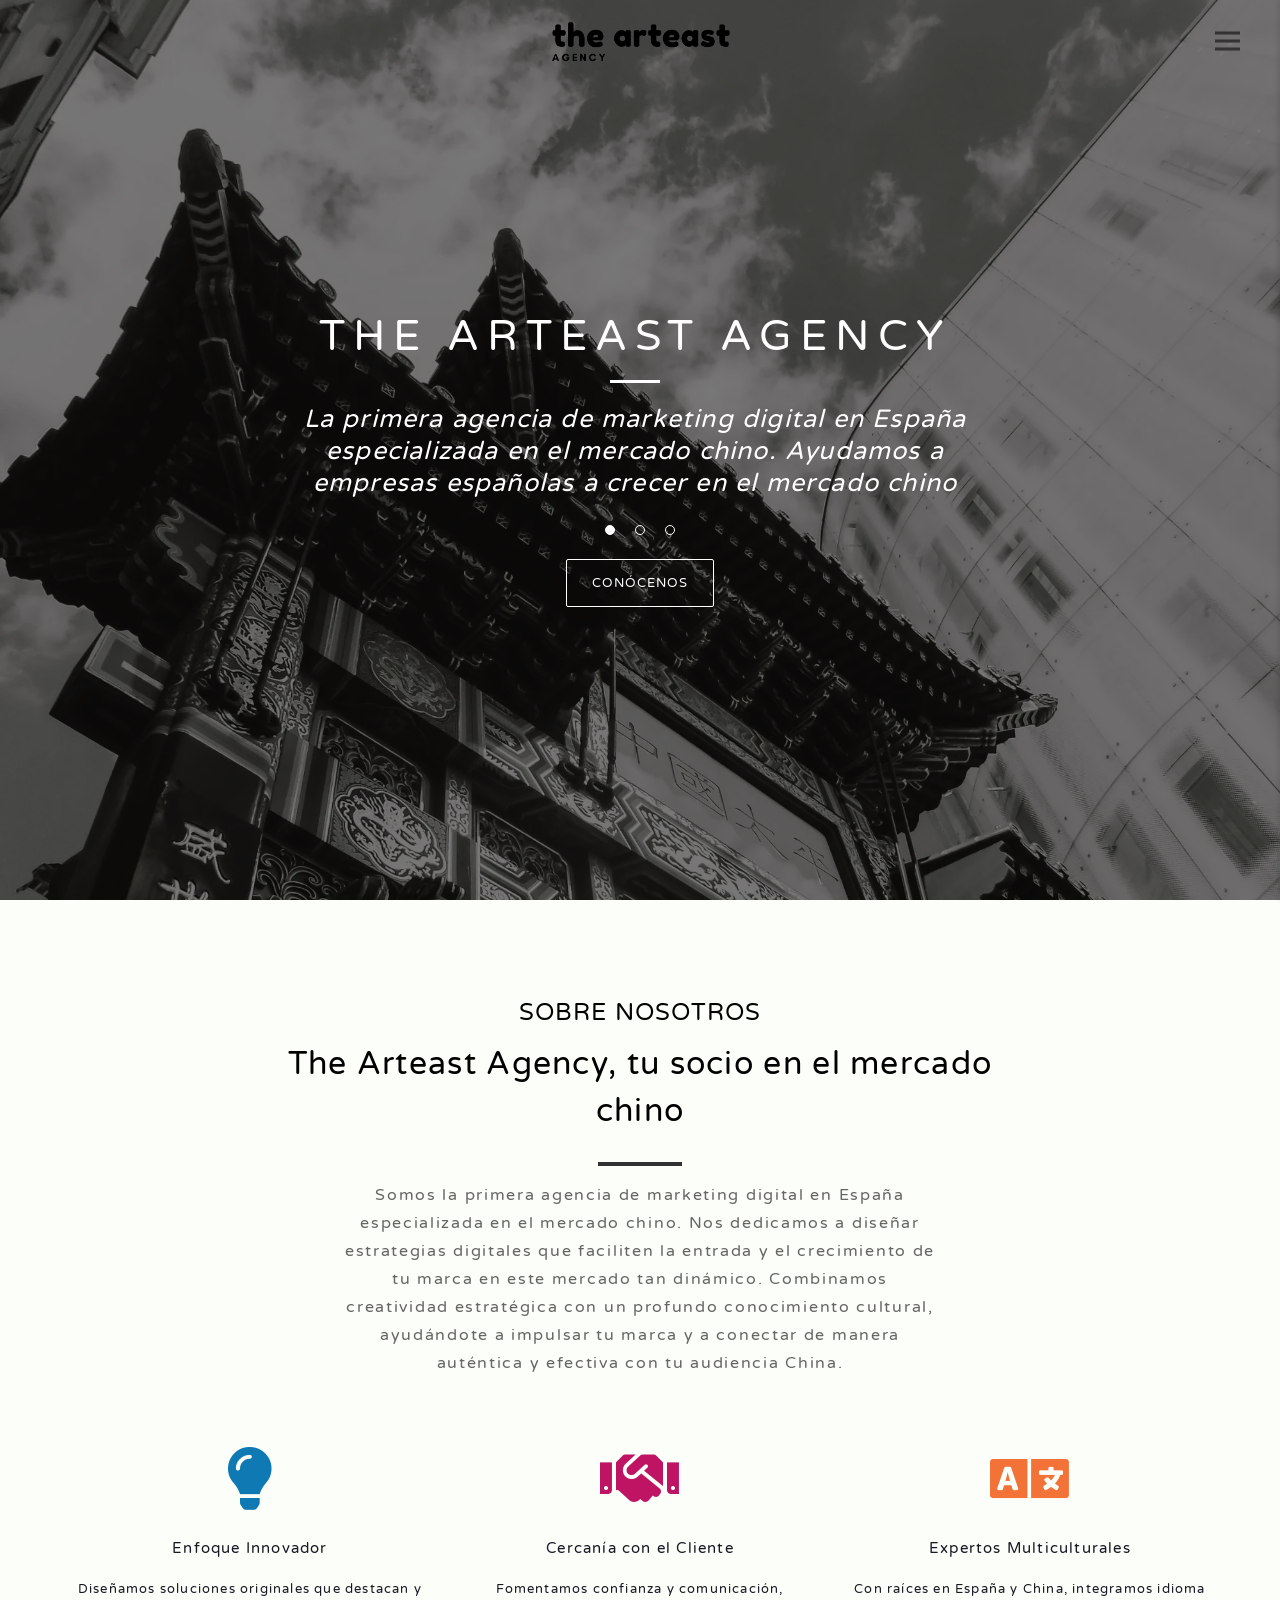
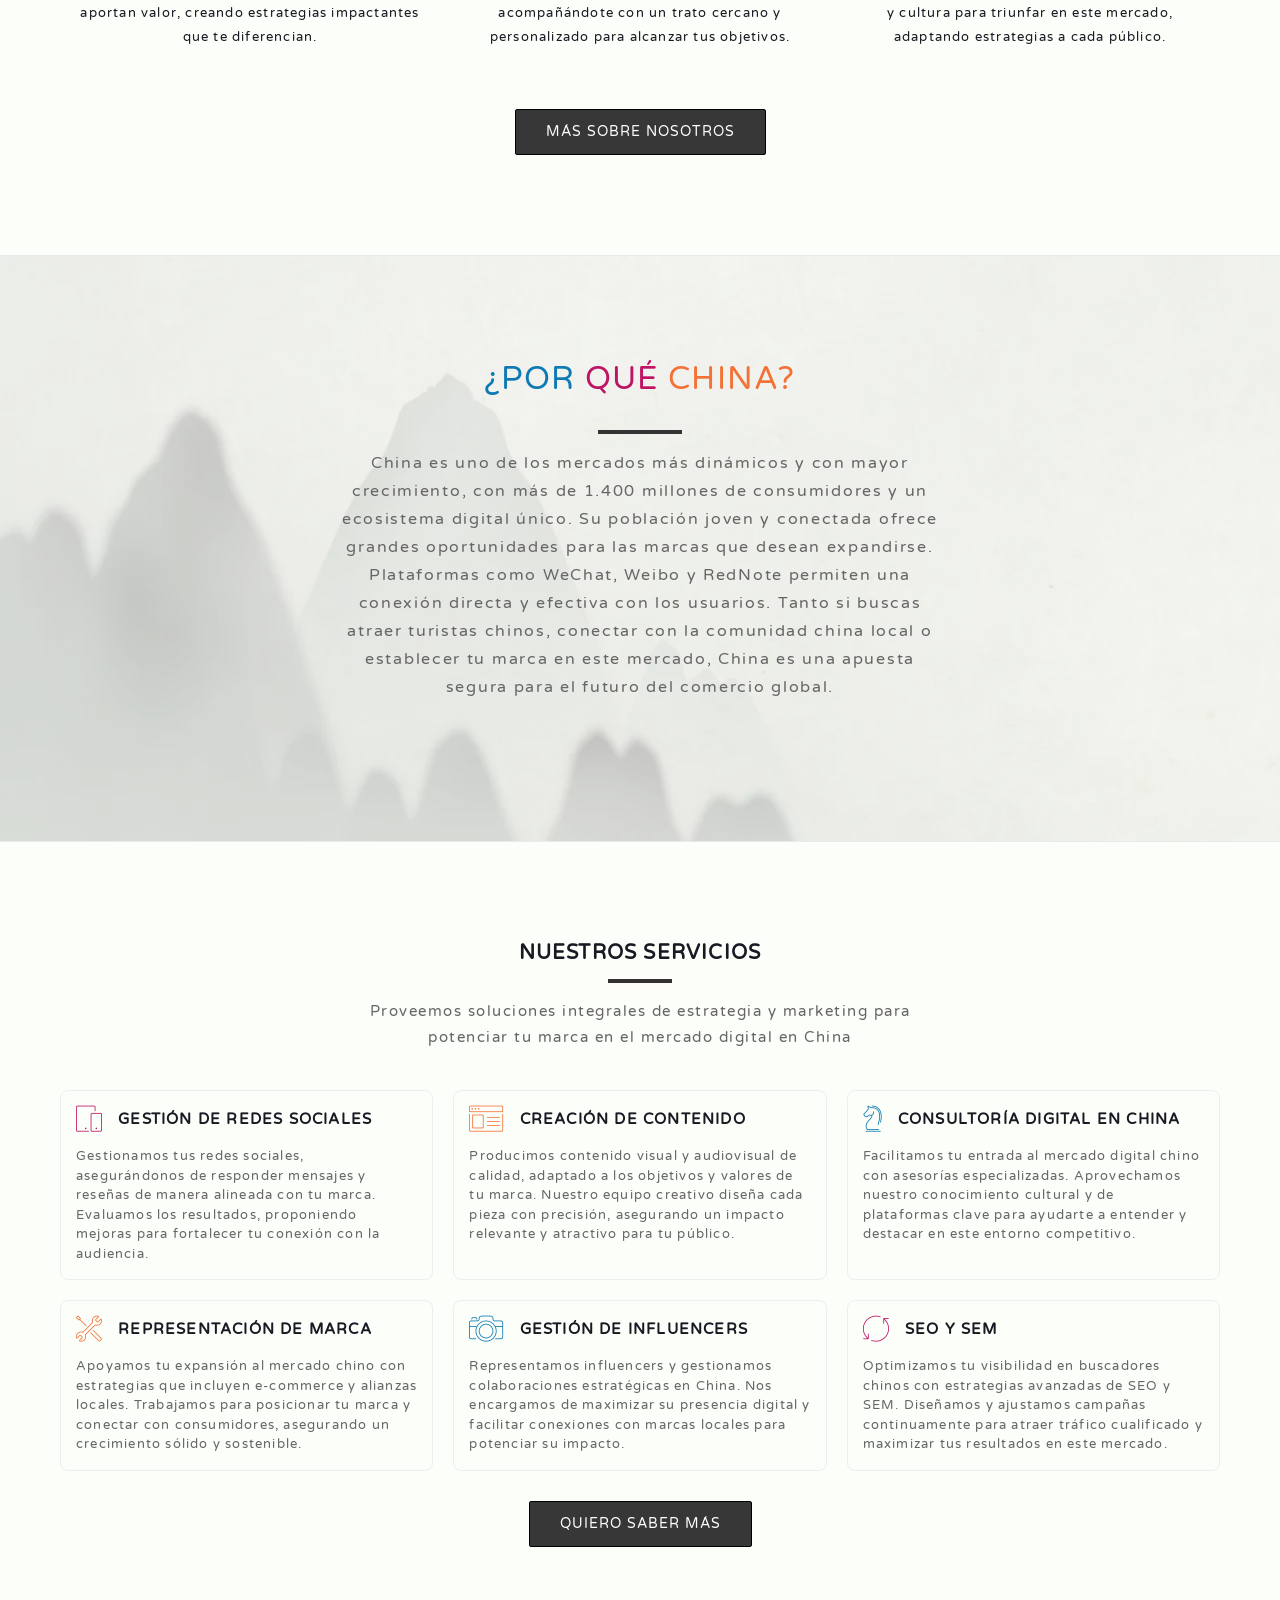
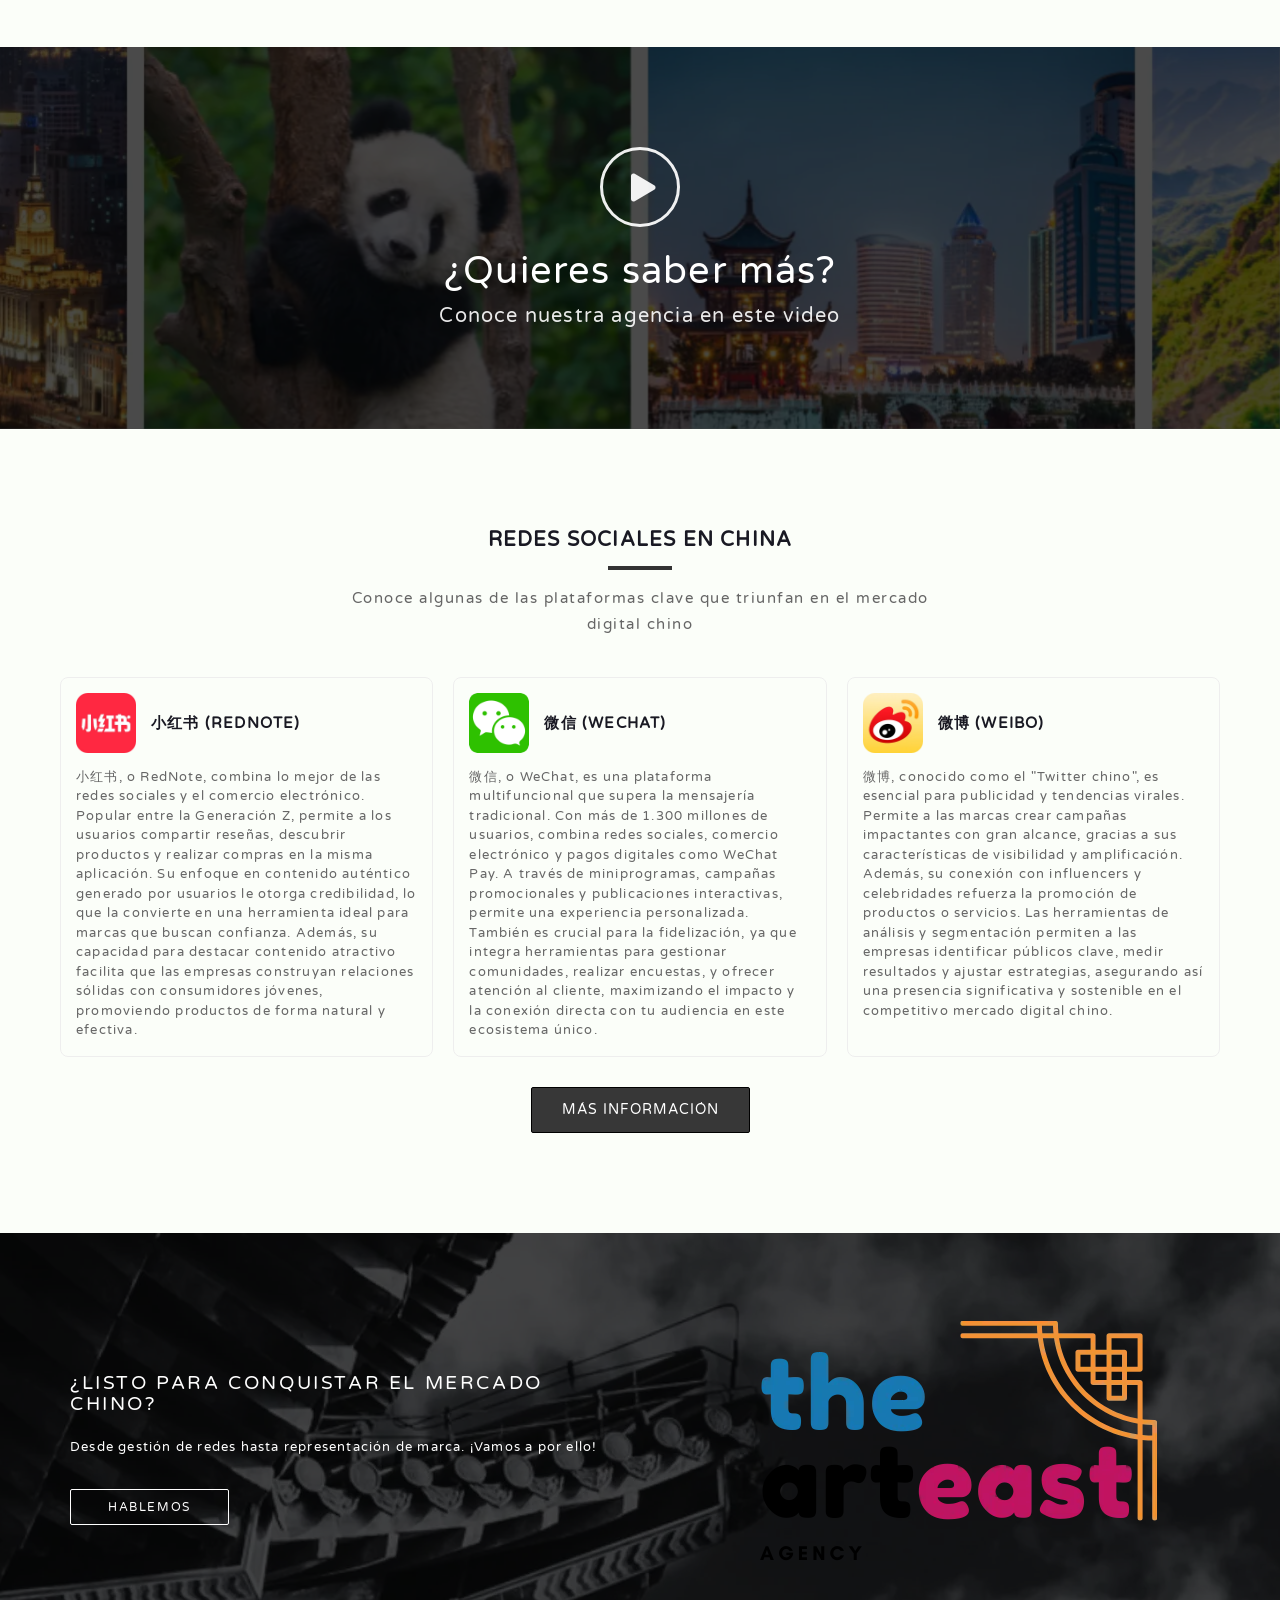
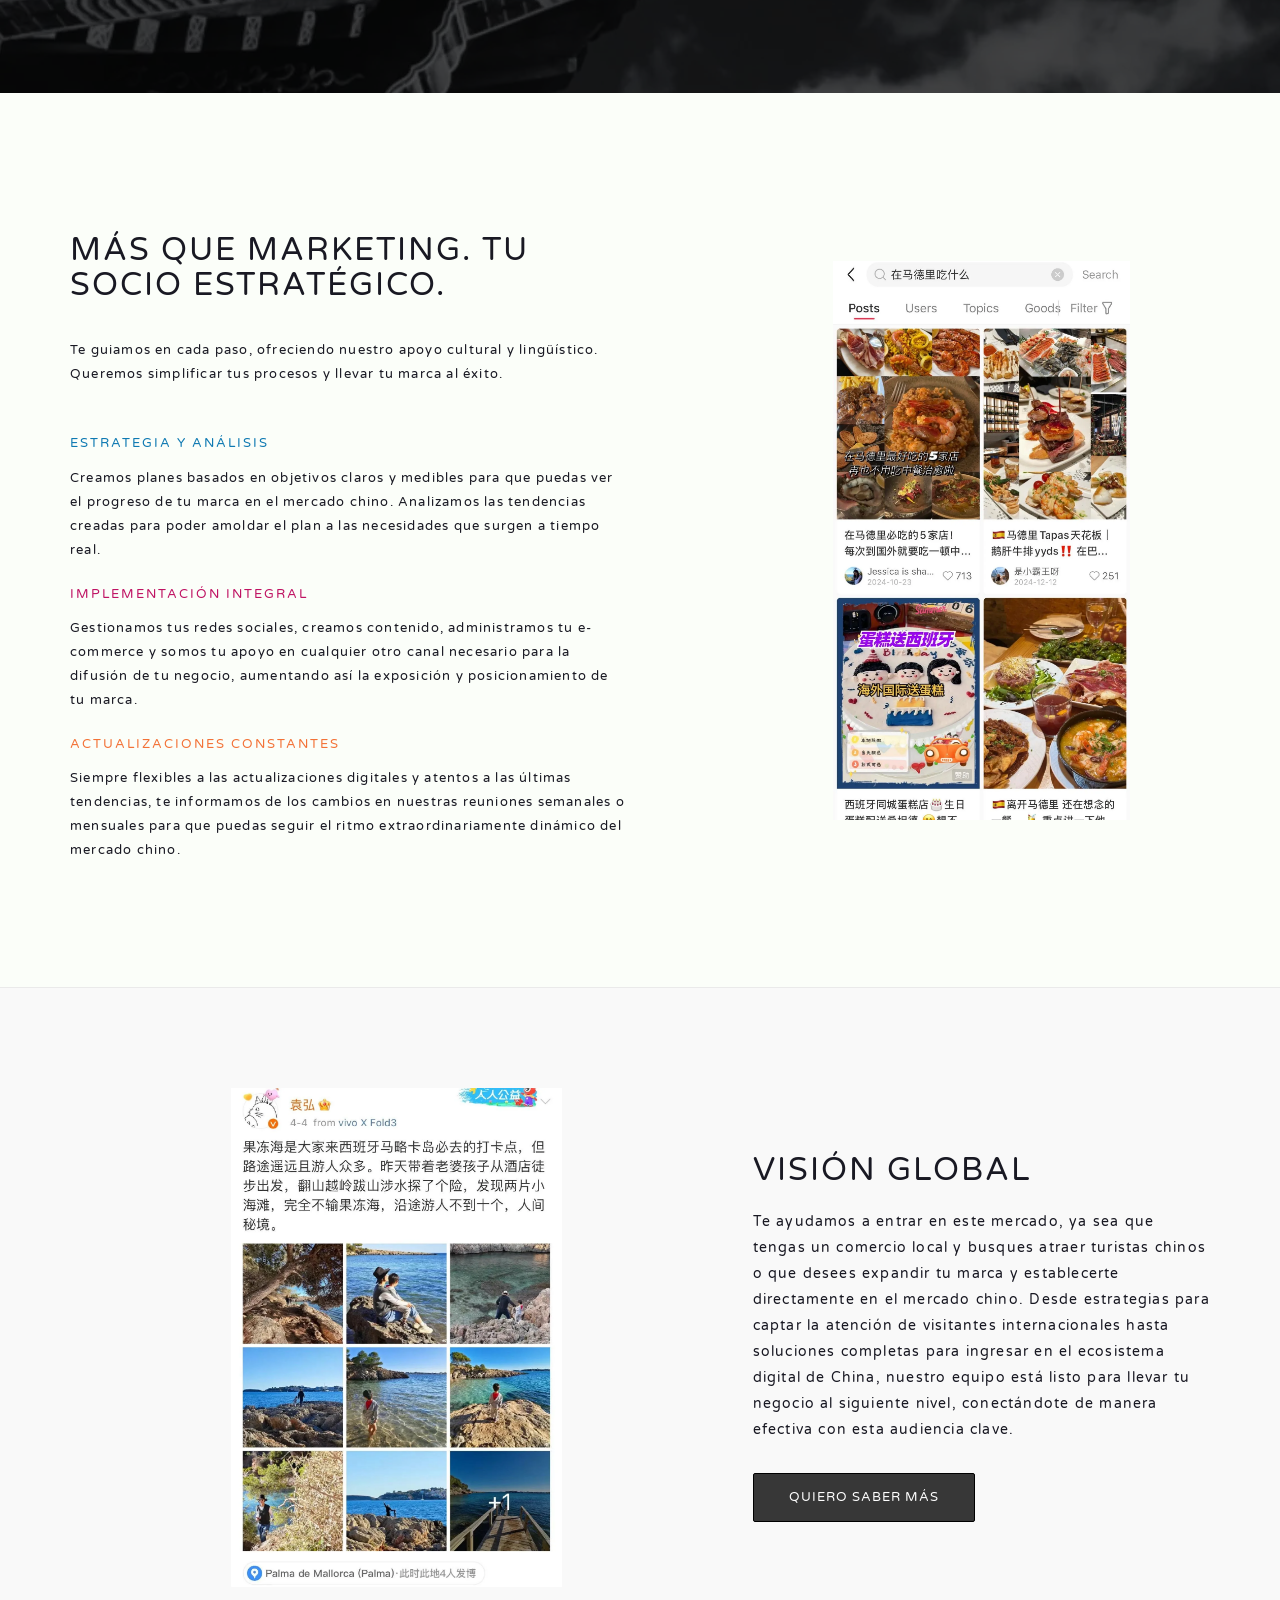
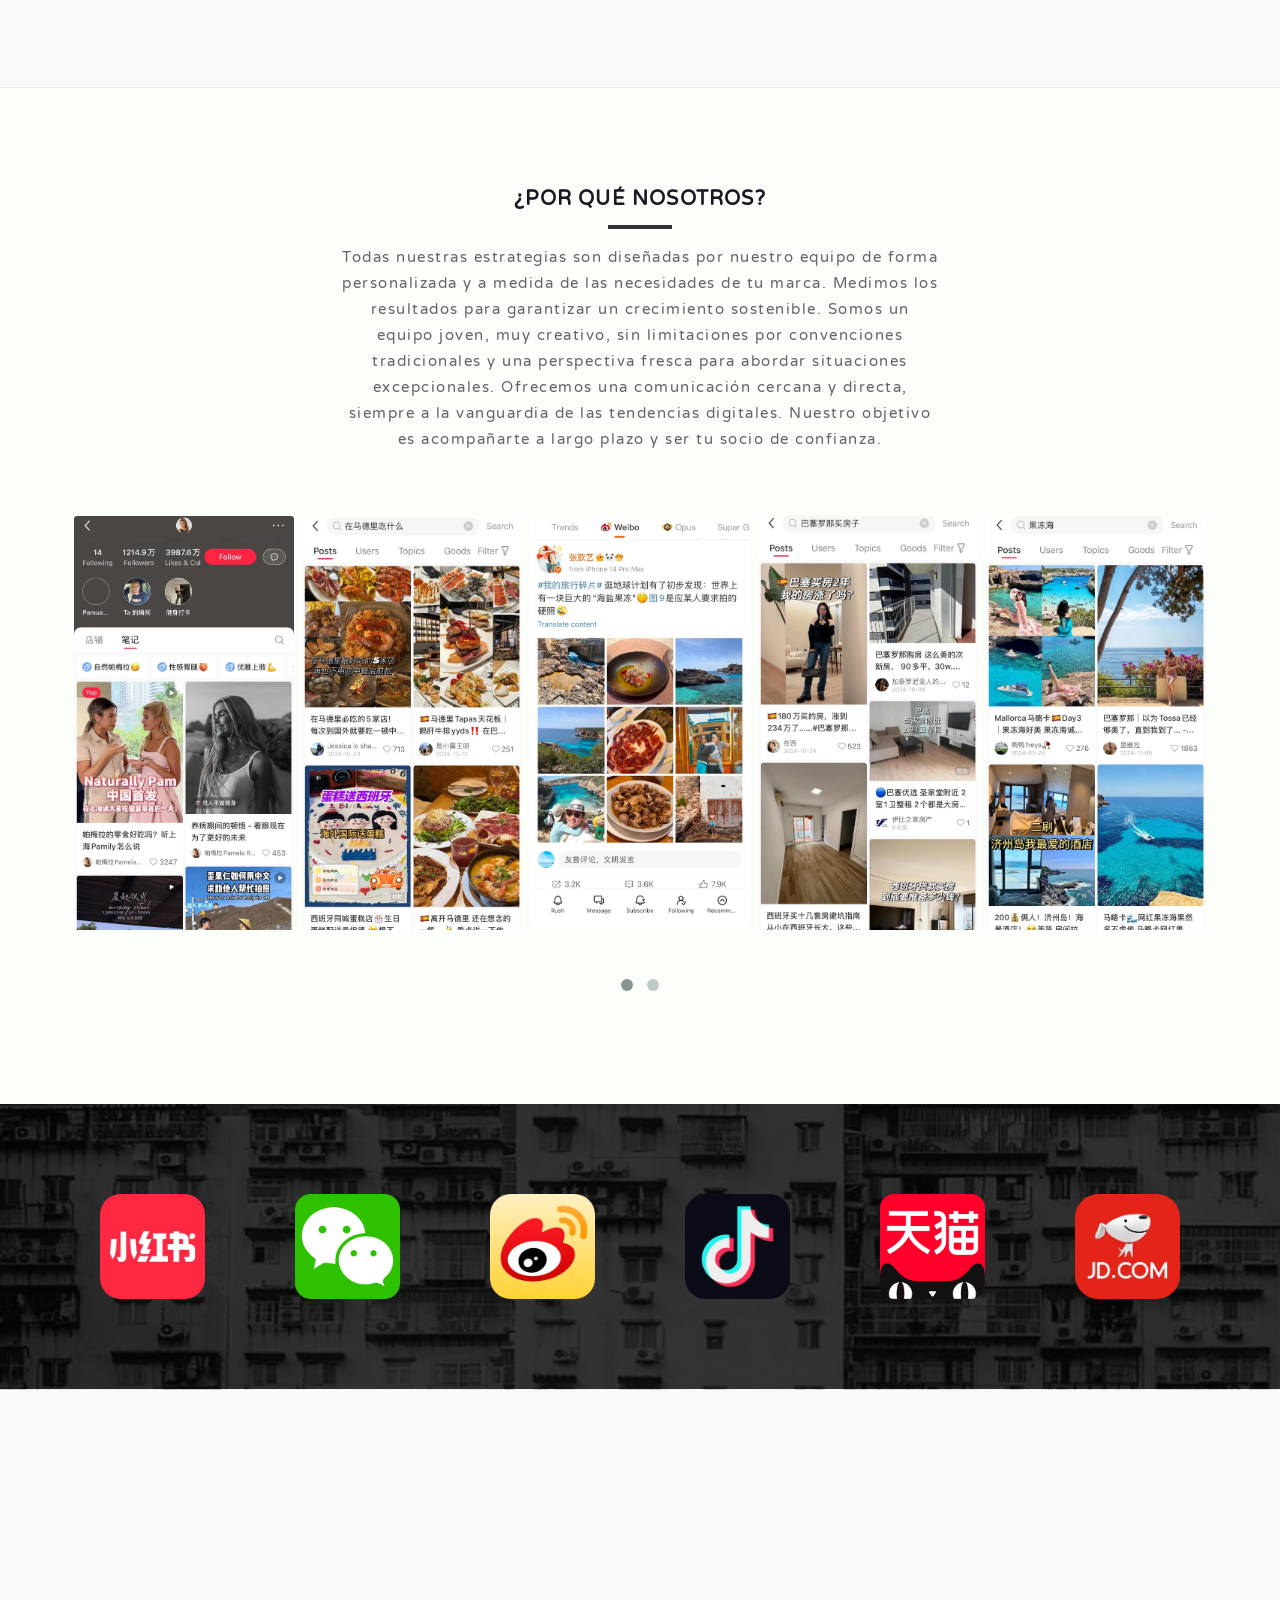
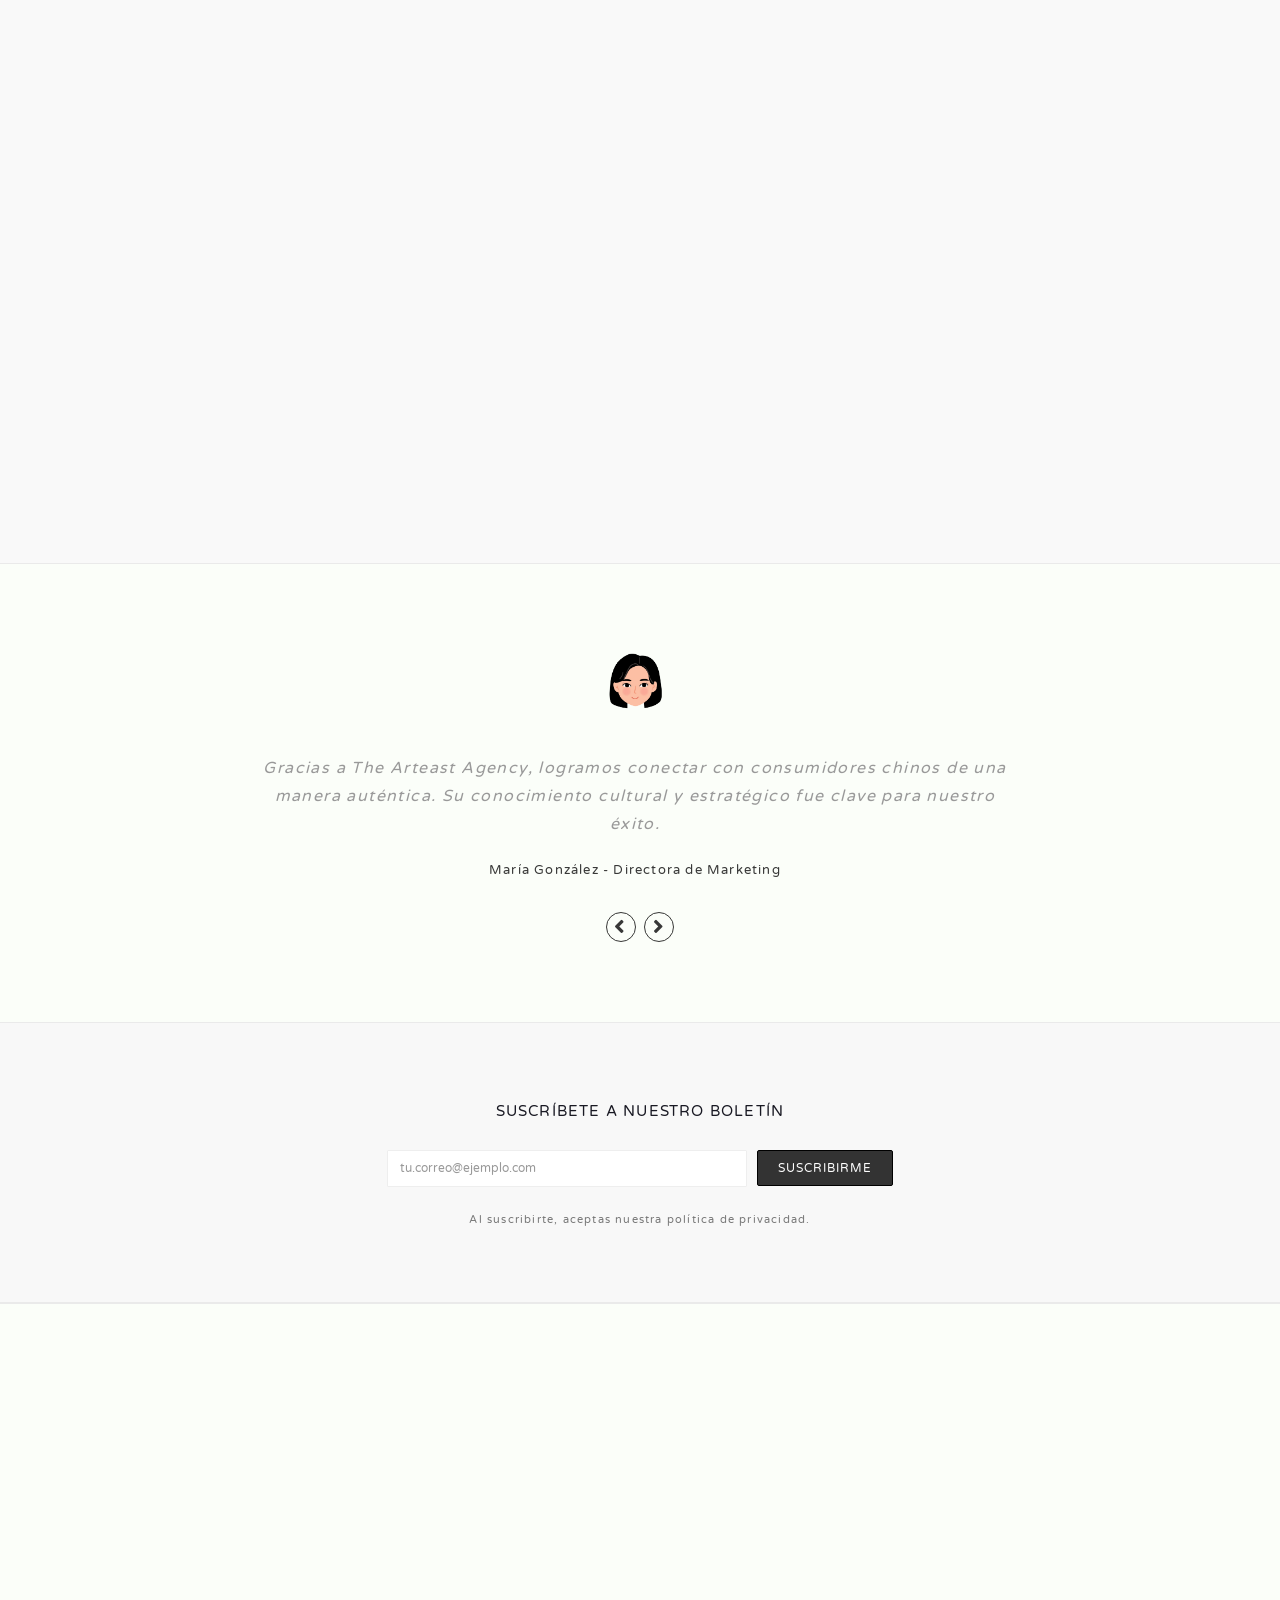
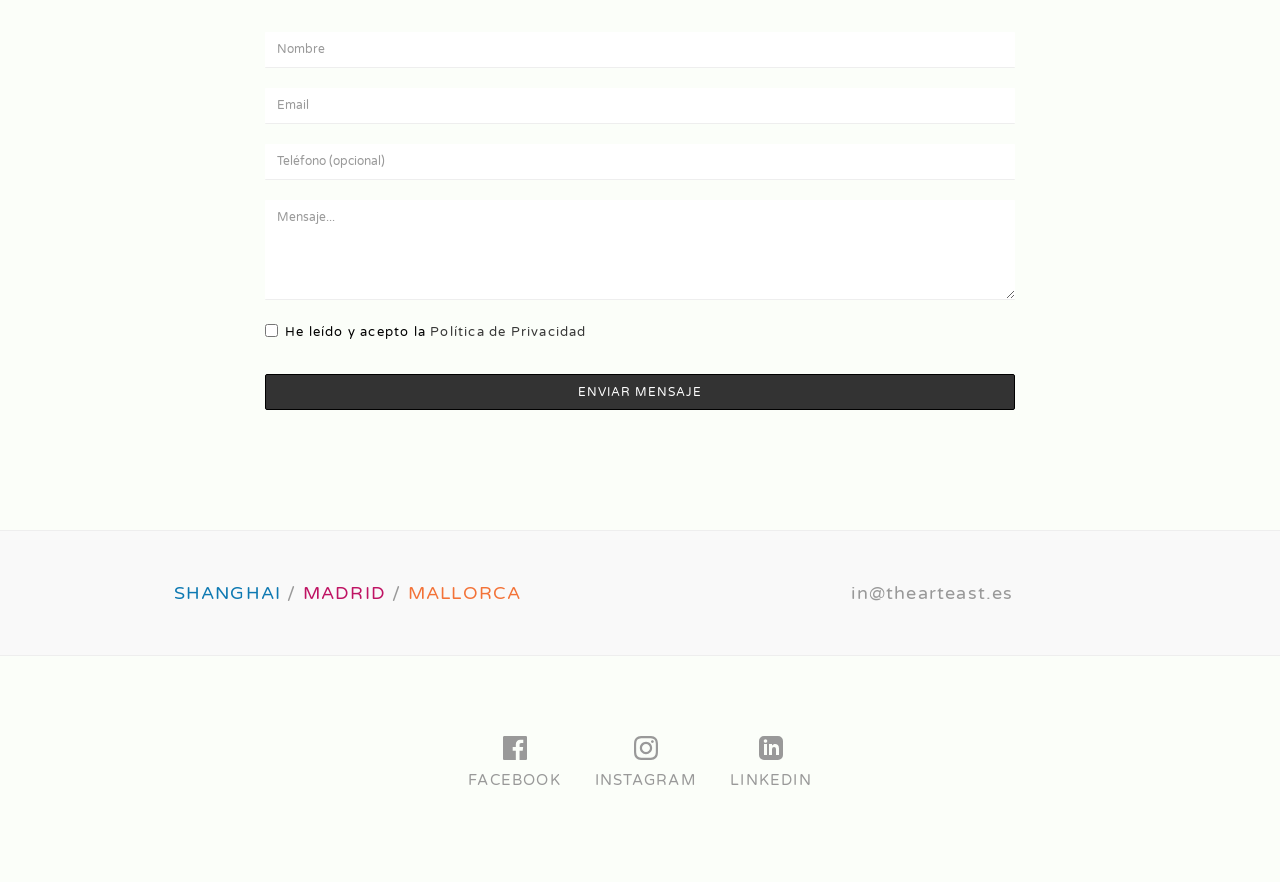
<file: index.html>
<!DOCTYPE html>
<html lang="es">
  <head>
    <meta charset="utf-8" />
    <meta http-equiv="X-UA-Compatible" content="IE=edge" />
    <meta
      name="viewport"
      content="width=device-width, initial-scale=1.0, maximum-scale=1.0"
    />
    <title data-i18n="index.t0">The Arteast Agency, Marketing Digital Redes Sociales Chinas</title>

    
    <meta data-i18n-content="index.x1"
      name="description"
      content="The Arteast Agency es la primera agencia de marketing digital en España especializada en el mercado chino. Ofrecemos servicios de redes sociales, SEO, SEM, consultoría y más para ayudarte a crecer en el mercado chino."
    />
    <meta data-i18n-content="index.x2"
      name="keywords"
      content="marketing digital, mercado chino, SEO, SEM, redes sociales, consultoría, expansión internacional, 
      The Arteast Agency, The Art East Agency, creatividad, marketing estratégico, España y China"
    />
    <meta name="author" content="The Arteast Agency" />
    <meta name="robots" content="index, follow" />

    
    <link
      rel="icon"
      href="assets/images/logo/favicon.webp"
      type="image/x-icon"
    />

    
    <link
      href="https://fonts.googleapis.com/css2?family=Varela+Round&display=swap"
      rel="stylesheet"
    />

    <link
      rel="stylesheet"
      href="https://cdnjs.cloudflare.com/ajax/libs/font-awesome/5.15.4/css/all.min.css"
    />

    
    <link rel="stylesheet" href="assets/css/bootstrap.min.css" />

    
    <link rel="stylesheet" href="assets/css/style.css" />
    <link rel="stylesheet" href="assets/css/animate.css" />
    <link rel="stylesheet" href="assets/css/et-line-font/style.css" />
    <link rel="stylesheet" href="assets/css/bxslider/jquery.bxslider.css" />
    <link rel="stylesheet" href="assets/css/owl-carousel/owl.carousel.css" />
    <link rel="stylesheet" href="assets/css/owl-carousel/owl.theme.css" />
    <link rel="stylesheet" href="assets/css/owl-carousel/owl.transitions.css" />
    <link
      rel="stylesheet"
      href="assets/css/magnific-popup/magnific-popup.css"
    />
    
    <script
      async
      src="https://www.googletagmanager.com/gtag/js?id=AW-16861641996"
    ></script>
    <script>
      window.dataLayer = window.dataLayer || [];
      function gtag() {
        dataLayer.push(arguments);
      }
      gtag("js", new Date());

      gtag("config", "AW-16861641996");
    </script>
    
    <script>
      function gtag_report_conversion(url) {
        var callback = function () {
          if (typeof url != "undefined") {
            window.location = url;
          }
        };
        gtag("event", "conversion", {
          send_to: "AW-16861641996/vUWZCODkqqYaEIz6oOg-",
          value: 1.0,
          currency: "EUR",
          event_callback: callback,
        });
        return false;
      }
    </script>
  </head>
  <body>
    <header class="header">
      <div class="container">
        <a class="logo-link" href="index.html">
          <img src="assets/images/logo/logo2.webp" alt="Logo" class="logo" />
        </a>
      </div>
      <div class="hamburger-menu">
        <div class="bar"></div>
        <div class="bar"></div>
        <div class="bar"></div>
      </div>

      <nav class="nav-menu">
        <ul>
          <li><a data-i18n="index.t3" href="index.html">INICIO</a></li>
          <li><a data-i18n="index.t4" href="about.html">SOBRE NOSOTROS</a></li>
          <li><a data-i18n="index.t5" href="services.html">SERVICIOS</a></li>
          <li><a data-i18n="index.t6" href="blog.html">MÁS INFORMACIÓN</a></li>
        </ul>
        <div class="language-selector">
          <div class="current-language">
            <i class="fas fa-globe-americas"></i>
            <span data-i18n="index.t7">ES</span>
            <i class="fas fa-chevron-down"></i>
          </div>
          <ul class="language-dropdown">
              <li><a href="#" data-setlang="es">Español</a></li>
              <li><a href="#" data-setlang="en">English</a></li>
            </ul>
        </div>
        <div class="privacy-policy-container">
          <a data-i18n="index.t8" href="privacy.html" class="privacy-button">Política de Privacidad</a>
        </div>
      </nav>
    </header>

    <header class="fixed-header">
      <div class="container">
        <a class="logo-link" href="index.html">
          <img src="assets/images/logo/blank.webp" alt="Logo" class="logo" />
        </a>
      </div>
    </header>
    
    <div id="preloader">
      <div id="loading-animation"></div>
    </div>
    
    <div id="wrapper">
      
      <section>
        <div id="hero-section" class="landing-hero">
          <div class="hero-content">
            <div class="container">
              <div class="row">
                <div class="col-sm-8 col-sm-offset-2">
                  <div class="hero-text">
                    <div class="heroslider">
                      <ul class="caption-slides">
                        <li class="caption">
                          <h1>The Arteast Agency</h1>
                          <div class="div-line"></div>
                          <p data-i18n="index.t9" class="hero">
                            La primera agencia de marketing digital en España
                            especializada en el mercado chino. Ayudamos a
                            empresas españolas a crecer en el mercado chino
                          </p>
                        </li>
                        <li class="caption">
                          <h1 data-i18n="index.t10">Presencia en China</h1>
                          <div class="div-line"></div>
                          <p data-i18n="index.t11" class="hero">
                            Te ayudamos a expandirte con creatividad e
                            innovación en el mercado chino y aprovechar nuevas
                            oportunidades de negocio y crecimiento
                          </p>
                        </li>
                        <li class="caption">
                          <h1 data-i18n="index.t12">Aumenta las ventas</h1>
                          <div class="div-line"></div>
                          <p data-i18n="index.t13" class="hero">
                            Confía en nosotros para dar el salto a China y
                            aumentar tu presencia en otros mercados y aumentar
                            las ventas
                          </p>
                        </li>
                      </ul>
                    </div>
                  </div>
                  <div class="hero-btn">
                    <a data-i18n="index.t14" href="#landing-offer" class="btn btn-clean">Conócenos</a>
                  </div>
                </div>
              </div>
            </div>
          </div>
        </div>
      </section>
      
      
      <section>
        <div id="landing-offer" class="pad-sec">
          <div class="container">
            <div
              class="title-section big-title-sec animated out"
              data-animation="fadeInUp"
              data-delay="0"
            >
              <div class="row">
                <div class="col-sm-8 col-sm-offset-2">
                  <h2 data-i18n="index.t15" class="big-title">SOBRE NOSOTROS</h2>
                  <h1 data-i18n-html="index.whychina0" class="big-subtitle">
                    The Arteast Agency, tu socio en el mercado chino
                  </h1>
                  <hr />
                  <p data-i18n="index.t16" class="about-text">
                    Somos la primera agencia de marketing digital en España
                    especializada en el mercado chino. Nos dedicamos a diseñar
                    estrategias digitales que faciliten la entrada y el
                    crecimiento de tu marca en este mercado tan dinámico.
                    Combinamos creatividad estratégica con un profundo
                    conocimiento cultural, ayudándote a impulsar tu marca y a
                    conectar de manera auténtica y efectiva con tu audiencia
                    China.
                  </p>
                </div>
              </div>
              
            </div>
            
            
            <div class="offer-boxes">
              <div class="row">
                <div class="col-sm-4">
                  <div
                    class="offer-post text-center animated out"
                    data-animation="fadeInLeft"
                    data-delay="0"
                  >
                    <div class="offer-icon">
                      <i
                        class="fas fa-lightbulb"
                        style="font-size: 1.5em; color: #0e79b2"
                      ></i>
                    </div>
                    <h4 data-i18n="index.t17">Enfoque Innovador</h4>
                    <p data-i18n="index.t18">
                      Diseñamos soluciones originales que destacan y aportan
                      valor, creando estrategias impactantes que te diferencian.
                    </p>
                  </div>
                  
                </div>
                

                <div class="col-sm-4">
                  <div
                    class="offer-post text-center animated out"
                    data-animation="fadeInUp"
                    data-delay="0"
                  >
                    <div class="offer-icon">
                      <i
                        class="fas fa-handshake"
                        style="font-size: 1.5em; color: #bf1363"
                      ></i>
                    </div>
                    <h4 data-i18n="index.t19">Cercanía con el Cliente</h4>
                    <p data-i18n="index.t20">
                      Fomentamos confianza y comunicación, acompañándote con un
                      trato cercano y personalizado para alcanzar tus objetivos.
                    </p>
                  </div>
                  
                </div>
                

                <div class="col-sm-4">
                  <div
                    class="offer-post text-center animated out"
                    data-animation="fadeInRight"
                    data-delay="0"
                  >
                    <div class="offer-icon">
                      <i
                        class="fas fa-language"
                        style="font-size: 1.5em; color: #f37237"
                      ></i>
                    </div>
                    <h4 data-i18n="index.t21">Expertos Multiculturales</h4>
                    <p data-i18n="index.t22">
                      Con raíces en España y China, integramos idioma y cultura
                      para triunfar en este mercado, adaptando estrategias a
                      cada público.
                    </p>
                  </div>
                  
                </div>
                
              </div>
              
            </div>
            
            <div class="info-button-container text-center">
              <a data-i18n="index.t23" href="about.html" class="btn btn-primary">Más Sobre Nosotros</a>
            </div>
          </div>
          
        </div>
        
      </section>
      

      <section>
        <div class="sep-section"></div>
      </section>

      
      <section style="background-image: url(assets/images/content/mount.webp)">
        <div id="why-china-section" class="pad-sec">
          <div class="container">
            <div
              class="title-section big-title-sec animated out"
              data-animation="fadeInUp"
              data-delay="0"
            >
              <div class="row">
                <div class="col-sm-8 col-sm-offset-2">
                  <h1 data-i18n-html="index.whychina1" class="big-subtitle">
                    <span style="color: #0e79b2">¿POR</span>
                    <span style="color: #bf1363">QUÉ</span>
                    <span style="color: #f37237">CHINA?</span>
                  </h1>
                  <hr />
                  <p data-i18n="index.t24" class="about-text">
                    China es uno de los mercados más dinámicos y con mayor
                    crecimiento, con más de 1.400 millones de consumidores y un
                    ecosistema digital único. Su población joven y conectada
                    ofrece grandes oportunidades para las marcas que desean
                    expandirse. Plataformas como WeChat, Weibo y RedNote
                    permiten una conexión directa y efectiva con los usuarios.
                    Tanto si buscas atraer turistas chinos, conectar con la
                    comunidad china local o establecer tu marca en este mercado,
                    China es una apuesta segura para el futuro del comercio
                    global.
                  </p>
                </div>
              </div>
            </div>
          </div>
        </div>
      </section>
      

      <section>
        <div class="sep-section"></div>
      </section>

      
      <section>
        <div class="social-container" id="services-section">
          <div class="title-section animated out" data-animation="fadeInUp">
            <h2 data-i18n="index.t25">Nuestros Servicios</h2>
            <hr />
            <p data-i18n="index.t26">
              Proveemos soluciones integrales de estrategia y marketing para
              potenciar tu marca en el mercado digital en China
            </p>
          </div>
          <div class="social-platforms">
            
            <div class="platform-card animated out" data-animation="fadeInLeft">
              <div class="platform-header">
                <i
                  class="icon-mobile platform-icon"
                  style="font-size: 2em; color: #bf1363"
                ></i>
                <h3 data-i18n="index.t27" class="platform-name">Gestión de Redes Sociales</h3>
              </div>
              <p data-i18n="index.t28" class="platform-description">
                Gestionamos tus redes sociales, asegurándonos de responder
                mensajes y reseñas de manera alineada con tu marca. Evaluamos
                los resultados, proponiendo mejoras para fortalecer tu conexión
                con la audiencia.
              </p>
            </div>

            
            <div class="platform-card animated out" data-animation="fadeInUp">
              <div class="platform-header">
                <i
                  class="icon-browser platform-icon"
                  style="font-size: 2em; color: #f37237"
                ></i>
                <h3 data-i18n="index.t29" class="platform-name">Creación de Contenido</h3>
              </div>
              <p data-i18n="index.t30" class="platform-description">
                Producimos contenido visual y audiovisual de calidad, adaptado a
                los objetivos y valores de tu marca. Nuestro equipo creativo
                diseña cada pieza con precisión, asegurando un impacto relevante
                y atractivo para tu público.
              </p>
            </div>

            
            <div
              class="platform-card animated out"
              data-animation="fadeInRight"
            >
              <div class="platform-header">
                <i
                  class="icon-strategy platform-icon"
                  style="font-size: 2em; color: #0e79b2"
                ></i>
                <h3 data-i18n="index.t31" class="platform-name">Consultoría Digital en China</h3>
              </div>
              <p data-i18n="index.t32" class="platform-description">
                Facilitamos tu entrada al mercado digital chino con asesorías
                especializadas. Aprovechamos nuestro conocimiento cultural y de
                plataformas clave para ayudarte a entender y destacar en este
                entorno competitivo.
              </p>
            </div>

            
            <div class="platform-card animated out" data-animation="fadeInLeft">
              <div class="platform-header">
                <i
                  class="icon-tools-2 platform-icon"
                  style="font-size: 2em; color: #f37237"
                ></i>
                <h3 data-i18n="index.t33" class="platform-name">Representación de Marca</h3>
              </div>
              <p data-i18n="index.t34" class="platform-description">
                Apoyamos tu expansión al mercado chino con estrategias que
                incluyen e-commerce y alianzas locales. Trabajamos para
                posicionar tu marca y conectar con consumidores, asegurando un
                crecimiento sólido y sostenible.
              </p>
            </div>

            
            <div class="platform-card animated out" data-animation="fadeInUp">
              <div class="platform-header">
                <i
                  class="icon-camera platform-icon"
                  style="font-size: 2em; color: #0e79b2"
                ></i>
                <h3 data-i18n="index.t35" class="platform-name">Gestión de Influencers</h3>
              </div>
              <p data-i18n="index.t36" class="platform-description">
                Representamos influencers y gestionamos colaboraciones
                estratégicas en China. Nos encargamos de maximizar su presencia
                digital y facilitar conexiones con marcas locales para potenciar
                su impacto.
              </p>
            </div>

            
            <div
              class="platform-card animated out"
              data-animation="fadeInRight"
            >
              <div class="platform-header">
                <i
                  class="icon-refresh platform-icon"
                  style="font-size: 2em; color: #bf1363"
                ></i>
                <h3 data-i18n="index.t37" class="platform-name">SEO y SEM</h3>
              </div>
              <p data-i18n="index.t38" class="platform-description">
                Optimizamos tu visibilidad en buscadores chinos con estrategias
                avanzadas de SEO y SEM. Diseñamos y ajustamos campañas
                continuamente para atraer tráfico cualificado y maximizar tus
                resultados en este mercado.
              </p>
            </div>
          </div>
          
          <div class="info-button-container text-center">
            <a data-i18n="index.t39" href="services.html" class="btn btn-primary">Quiero Saber Más</a>
          </div>
        </div>
      </section>
      

      
      <section>
        <div id="video-section" data-stellar-background-ratio="0">
          <div class="container">
            <div class="row">
              <div class="col-sm-6 col-sm-offset-3">
                <div class="video-section-content text-center">
                  <a href="#video-popup" class="video-pop-up"
                    ><i class="fa fa-play"></i
                  ></a>
                  <div id="video-popup" class="mfp-hide video-popup">
                    <video
                      src="assets/video/arteast.mp4"
                      controls
                      playsinline
                      style="
                        display: block;
                        width: 900px;
                        max-width: 90vw;
                        max-height: 85vh;
                        background: #000;
                      "
                    ></video>
                  </div>
                  <div data-i18n="index.t40" class="video-head">¿Quieres saber más?</div>
                  <div data-i18n="index.t41" class="video-sub-heading">
                    Conoce nuestra agencia en este video
                  </div>
                </div>
              </div>
            </div>
          </div>
        </div>
      </section>
      

      
      <section>
        <div class="social-container" id="social-section">
          <div class="title-section animated out" data-animation="fadeInUp">
            <h2 data-i18n="index.t42">Redes Sociales en China</h2>
            <hr />
            <p data-i18n="index.t43">
              Conoce algunas de las plataformas clave que triunfan en el mercado
              digital chino
            </p>
          </div>
          <div class="social-platforms">
            
            <div class="platform-card animated out" data-animation="fadeInLeft">
              <div class="platform-header">
                <img
                  src="assets/images/social/xhs.webp"
                  alt="RedNote"
                  class="platform-logo"
                />
                <h3 class="platform-name">小红书 (RedNote)</h3>
              </div>
              <p data-i18n="index.t44" class="platform-description">
                小红书, o RedNote, combina lo mejor de las redes sociales y el
                comercio electrónico. Popular entre la Generación Z, permite a
                los usuarios compartir reseñas, descubrir productos y realizar
                compras en la misma aplicación. Su enfoque en contenido
                auténtico generado por usuarios le otorga credibilidad, lo que
                la convierte en una herramienta ideal para marcas que buscan
                confianza. Además, su capacidad para destacar contenido
                atractivo facilita que las empresas construyan relaciones
                sólidas con consumidores jóvenes, promoviendo productos de forma
                natural y efectiva.
              </p>
            </div>

            
            <div class="platform-card animated out" data-animation="fadeInUp">
              <div class="platform-header">
                <img
                  src="assets/images/social/wechat.webp"
                  alt="WeChat"
                  class="platform-logo"
                />
                <h3 class="platform-name">微信 (WeChat)</h3>
              </div>
              <p data-i18n="index.t45" class="platform-description">
                微信, o WeChat, es una plataforma multifuncional que supera la
                mensajería tradicional. Con más de 1.300 millones de usuarios,
                combina redes sociales, comercio electrónico y pagos digitales
                como WeChat Pay. A través de miniprogramas, campañas
                promocionales y publicaciones interactivas, permite una
                experiencia personalizada. También es crucial para la
                fidelización, ya que integra herramientas para gestionar
                comunidades, realizar encuestas, y ofrecer atención al cliente,
                maximizando el impacto y la conexión directa con tu audiencia en
                este ecosistema único.
              </p>
            </div>

            
            <div
              class="platform-card animated out"
              data-animation="fadeInRight"
            >
              <div class="platform-header">
                <img
                  src="assets/images/social/weibo.webp"
                  alt="Weibo"
                  class="platform-logo"
                />
                <h3 class="platform-name">微博 (Weibo)</h3>
              </div>
              <p data-i18n="index.t46" class="platform-description">
                微博, conocido como el "Twitter chino", es esencial para
                publicidad y tendencias virales. Permite a las marcas crear
                campañas impactantes con gran alcance, gracias a sus
                características de visibilidad y amplificación. Además, su
                conexión con influencers y celebridades refuerza la promoción de
                productos o servicios. Las herramientas de análisis y
                segmentación permiten a las empresas identificar públicos clave,
                medir resultados y ajustar estrategias, asegurando así una
                presencia significativa y sostenible en el competitivo mercado
                digital chino.
              </p>
            </div>
          </div>
          
          <div class="info-button-container text-center">
            <a data-i18n="index.t47" href="blog.html" class="btn btn-primary">Más información</a>
          </div>
        </div>
      </section>
      

      
      <section>
        <div id="banner-services" data-stellar-background-ratio="0">
          <div class="container">
            <div class="row">
              <div class="col-sm-6">
                <div
                  class="banner-content animated out"
                  data-animation="fadeInUp"
                >
                  <h3 data-i18n="index.t48" class="banner-heading">
                    ¿Listo para conquistar el mercado chino?
                  </h3>
                  <div data-i18n="index.t49" class="banner-decription">
                    Desde gestión de redes hasta representación de marca. ¡Vamos
                    a por ello!
                  </div>
                  <div>
                    <a href="#contact-section" class="btn btn-sm btn-clean"
                      ><span data-i18n="index.t50">Hablemos</span></a
                    >
                  </div>
                </div>
              </div>

              <div class="col-sm-6">
                <div
                  class="banner-image animated out"
                  data-animation="fadeInUp"
                >
                  <img src="assets/images/logo/logo3.webp" alt="Banner" />
                </div>
              </div>
            </div>
          </div>
        </div>
      </section>
      

      
      <section>
        <div id="features-app-section-2" class="pad-sec">
          <div class="container">
            <div class="row">
              <div
                class="col-sm-6 features-app-content-left animated out"
                data-animation="fadeInLeft"
                data-delay="0"
              >
                <div class="section-header">
                  <h2>
                    <span data-i18n="index.t51">MÁS QUE MARKETING.</span> <span data-i18n="index.t52"> TU SOCIO ESTRATÉGICO.</span>
                  </h2>
                </div>
                
                <p data-i18n="index.t53">
                  Te guiamos en cada paso, ofreciendo nuestro apoyo cultural y
                  lingüístico. Queremos simplificar tus procesos y llevar tu
                  marca al éxito.
                </p>

                <ul class="features-app-list">
                  
                  <li>
                    <div
                      class="feature-app-box animated out"
                      data-animation="fadeInLeft"
                      data-delay="0"
                    >
                      <div class="app-feature-icon pull-left">
                        <span class="pe-7s-graph"></span>
                      </div>
                      <div class="feature-app-box-content">
                        <h6 data-i18n="index.t54" style="color: #0e79b2">Estrategia y Análisis</h6>
                        <p data-i18n="index.t55">
                          Creamos planes basados en objetivos claros y medibles
                          para que puedas ver el progreso de tu marca en el
                          mercado chino. Analizamos las tendencias creadas para
                          poder amoldar el plan a las necesidades que surgen a
                          tiempo real.
                        </p>
                      </div>
                    </div>
                  </li>

                  
                  <li>
                    <div
                      class="feature-app-box animated out"
                      data-animation="fadeInLeft"
                      data-delay="0"
                    >
                      <div class="app-feature-icon pull-left">
                        <span class="pe-7s-config"></span>
                      </div>
                      <div class="feature-app-box-content">
                        <h6 data-i18n="index.t56" style="color: #bf1363">Implementación Integral</h6>
                        <p data-i18n="index.t57">
                          Gestionamos tus redes sociales, creamos contenido,
                          administramos tu e- commerce y somos tu apoyo en
                          cualquier otro canal necesario para la difusión de tu
                          negocio, aumentando así la exposición y
                          posicionamiento de tu marca.
                        </p>
                      </div>
                    </div>
                  </li>

                  
                  <li>
                    <div
                      class="feature-app-box animated out"
                      data-animation="fadeInLeft"
                      data-delay="0"
                    >
                      <div class="app-feature-icon pull-left">
                        <span class="pe-7s-refresh-2"></span>
                      </div>
                      <div class="feature-app-box-content">
                        <h6 data-i18n="index.t58" style="color: #f37237">
                          Actualizaciones Constantes
                        </h6>
                        <p data-i18n="index.t59">
                          Siempre flexibles a las actualizaciones digitales y
                          atentos a las últimas tendencias, te informamos de los
                          cambios en nuestras reuniones semanales o mensuales
                          para que puedas seguir el ritmo extraordinariamente
                          dinámico del mercado chino.
                        </p>
                      </div>
                    </div>
                  </li>
                </ul>
              </div>

              <div
                class="col-sm-5 col-sm-offset-1 text-center img-app-right animated out"
                data-animation="fadeInRight"
                data-delay="0"
              >
                <figure>
                  <img
                    src="assets/images/screenshots/3.webp"
                    alt=""
                    width="65%"
                  />
                </figure>
              </div>
              
            </div>
            
          </div>
          
        </div>
        
      </section>

      

      <section>
        <div class="sep-section"></div>
      </section>

      
      <section style="background-color: #f9f9f9">
        <div id="creative-section-1" class="pad-sec">
          <div class="container">
            <div class="row">
              <div
                class="col-sm-7 img-creative-left text-center animated out"
                data-animation="fadeInLeft"
              >
                <figure>
                  <img data-i18n-alt="index.x60"
                    src="assets/images/screenshots/image.webp"
                    alt="Portada"
                    width="55%"
                  />
                </figure>
              </div>
              <div
                class="col-sm-5 creative-content-right animated out"
                data-animation="fadeInRight"
              >
                <div class="section-header">
                  <h2 data-i18n="index.t61">VISIÓN GLOBAL</h2>
                </div>
                <p data-i18n="index.t62">
                  Te ayudamos a entrar en este mercado, ya sea que tengas un
                  comercio local y busques atraer turistas chinos o que desees
                  expandir tu marca y establecerte directamente en el mercado
                  chino. Desde estrategias para captar la atención de visitantes
                  internacionales hasta soluciones completas para ingresar en el
                  ecosistema digital de China, nuestro equipo está listo para
                  llevar tu negocio al siguiente nivel, conectándote de manera
                  efectiva con esta audiencia clave.
                </p>
                <div class="view-more">
                  <a href="services.html" class="btn btn-lg btn-primary"
                    ><span data-i18n="index.t63">Quiero Saber Más</span></a
                  >
                </div>
              </div>
            </div>
          </div>
        </div>
      </section>

      <section>
        <div class="sep-section"></div>
      </section>

      
      <section>
        <div id="screenshots-section" class="pad-sec">
          <div class="container">
            <div
              class="title-section text-center animated out"
              data-animation="fadeInUp"
            >
              <div class="row">
                <div class="col-sm-8 col-sm-offset-2">
                  <h2 data-i18n="index.t64">¿Por qué nosotros?</h2>
                  <hr />
                  <p data-i18n="index.t65">
                    Todas nuestras estrategias son diseñadas por nuestro equipo
                    de forma personalizada y a medida de las necesidades de tu
                    marca. Medimos los resultados para garantizar un crecimiento
                    sostenible. Somos un equipo joven, muy creativo, sin
                    limitaciones por convenciones tradicionales y una
                    perspectiva fresca para abordar situaciones excepcionales.
                    Ofrecemos una comunicación cercana y directa, siempre a la
                    vanguardia de las tendencias digitales. Nuestro objetivo es
                    acompañarte a largo plazo y ser tu socio de confianza.
                  </p>
                </div>
              </div>
            </div>

            
            <div class="row">
              <div class="col-md-12">
                <div
                  class="screenshots-carousel animated out"
                  data-animation="fadeInUp"
                >
                  <div class="shot">
                    <div class="screen">
                      <a class="zoom" href="assets/images/screenshots/1.webp"
                        ><img data-i18n-alt="index.x66"
                          src="assets/images/screenshots/1.webp"
                          alt="Ejemplo 1"
                      /></a>
                    </div>
                  </div>
                  <div class="shot">
                    <div class="screen">
                      <a class="zoom" href="assets/images/screenshots/2.webp"
                        ><img data-i18n-alt="index.x67"
                          src="assets/images/screenshots/2.webp"
                          alt="Ejemplo 2"
                      /></a>
                    </div>
                  </div>
                  <div class="shot">
                    <div class="screen">
                      <a class="zoom" href="assets/images/screenshots/3.webp"
                        ><img data-i18n-alt="index.x68"
                          src="assets/images/screenshots/3.webp"
                          alt="Ejemplo 3"
                      /></a>
                    </div>
                  </div>
                  <div class="shot">
                    <div class="screen">
                      <a class="zoom" href="assets/images/screenshots/4.webp"
                        ><img data-i18n-alt="index.x69"
                          src="assets/images/screenshots/4.webp"
                          alt="Ejemplo 4"
                      /></a>
                    </div>
                  </div>
                  <div class="shot">
                    <div class="screen">
                      <a class="zoom" href="assets/images/screenshots/5.webp"
                        ><img data-i18n-alt="index.x70"
                          src="assets/images/screenshots/5.webp"
                          alt="Ejemplo 5"
                      /></a>
                    </div>
                  </div>
                  <div class="shot">
                    <div class="screen">
                      <a class="zoom" href="assets/images/screenshots/6.webp"
                        ><img data-i18n-alt="index.x71"
                          src="assets/images/screenshots/6.webp"
                          alt="Ejemplo 6"
                      /></a>
                    </div>
                  </div>
                  <div class="shot">
                    <div class="screen">
                      <a class="zoom" href="assets/images/screenshots/7.webp"
                        ><img data-i18n-alt="index.x72"
                          src="assets/images/screenshots/7.webp"
                          alt="Ejemplo 7"
                      /></a>
                    </div>
                  </div>
                  <div class="shot">
                    <div class="screen">
                      <a class="zoom" href="assets/images/screenshots/8.webp"
                        ><img data-i18n-alt="index.x73"
                          src="assets/images/screenshots/8.webp"
                          alt="Ejemplo 8"
                      /></a>
                    </div>
                  </div>
                </div>
              </div>
            </div>
          </div>
        </div>
      </section>
      

      
      <section>
        <div
          id="clients-section"
          class="clients-bg"
          data-stellar-background-ratio="0"
        >
          <div class="container">
            <div class="row">
              <div class="col-xs-4 col-sm-2">
                <div class="client">
                  <a href="https://www.xiaohongshu.com" target="_blank"
                    ><img data-i18n-alt="index.x74" src="assets/images/social/xhs.webp" alt="Cliente"
                  /></a>
                </div>
              </div>
              <div class="col-xs-4 col-sm-2">
                <div class="client">
                  <a href="https://www.wechat.com/es/" target="_blank"
                    ><img data-i18n-alt="index.x75" src="assets/images/social/wechat.webp" alt="Cliente"
                  /></a>
                </div>
              </div>
              <div class="col-xs-4 col-sm-2">
                <div class="client">
                  <a href="https://m.weibo.cn" target="_blank"
                    ><img data-i18n-alt="index.x76" src="assets/images/social/weibo.webp" alt="Cliente"
                  /></a>
                </div>
              </div>
              <div class="col-xs-4 col-sm-2">
                <div class="client">
                  <a href="https://www.douyin.com" target="_blank"
                    ><img data-i18n-alt="index.x77" src="assets/images/social/douyin.webp" alt="Cliente"
                  /></a>
                </div>
              </div>
              <div class="col-xs-4 col-sm-2">
                <div class="client">
                  <a href="https://www.tmall.com" target="_blank"
                    ><img data-i18n-alt="index.x78" src="assets/images/social/tmall.webp" alt="Cliente"
                  /></a>
                </div>
              </div>
              <div class="col-xs-4 col-sm-2">
                <div class="client">
                  <a href="https://www.jd.com" target="_blank"
                    ><img data-i18n-alt="index.x79" src="assets/images/social/jd.webp" alt="Cliente"
                  /></a>
                </div>
              </div>
            </div>
          </div>
        </div>
      </section>
      
      
      <section style="background-color: #f9f9f9">
        <div id="prices-section" class="pad-sec">
          <div class="container">
            <div
              class="title-section text-center animated out"
              data-animation="fadeInUp"
            >
              <div class="row">
                <div class="col-sm-8 col-sm-offset-2">
                  <h2 data-i18n="index.t80">Planes</h2>
                  <hr />
                  <p data-i18n="index.t81">
                    Descubre la solución perfecta para tus objetivos. Creamos
                    planes personalizados para ajustarnos a tus necesidades
                    específicas.
                  </p>
                </div>
              </div>
            </div>

            <div class="row">
              
              <div class="col-lg-3 col-sm-6">
                <ul
                  class="price-table animated out"
                  data-animation="fadeInLeft"
                >
                  <li class="title-price">
                    <h3 data-i18n="index.t82">Gestión de Redes Sociales</h3>
                  </li>
                  <li style="margin-top: 30px"><p>Community Management</p></li>
                  <li><p data-i18n="index.t83">Respuesta a usuarios</p></li>
                  <li><p data-i18n="index.t84">Informes de resultados</p></li>
                  <li><p data-i18n="index.t85">Adaptación a mercado chino</p></li>
                  <li><p data-i18n="index.t86">Soporte continuo</p></li>
                  <li>
                    <a href="#contact-section" class="btn btn-sm btn-dark"
                      ><span data-i18n="index.t87">Pide Presupuesto</span></a
                    >
                  </li>
                </ul>
              </div>

              
              <div class="col-lg-3 col-sm-6">
                <ul class="price-table animated out" data-animation="fadeInUp">
                  <li class="title-price">
                    <h3 data-i18n="index.t88">Creación de Contenido</h3>
                  </li>
                  <li style="margin-top: 30px">
                    <p data-i18n="index.t89">Contenido audiovisual</p>
                  </li>
                  <li><p data-i18n="index.t90">Redacción creativa</p></li>
                  <li><p data-i18n="index.t91">Calendario de contenidos</p></li>
                  <li><p data-i18n="index.t92">Servicio puntual o diario</p></li>
                  <li><p data-i18n="index.t93">Enfoque personalizado</p></li>
                  <li>
                    <a href="#contact-section" class="btn btn-sm btn-dark"
                      ><span data-i18n="index.t94">Pide Presupuesto</span></a
                    >
                  </li>
                </ul>
              </div>

              
              <div class="col-lg-3 col-sm-6">
                <ul class="price-table animated out" data-animation="fadeInUp">
                  <li class="title-price">
                    <h3 data-i18n="index.t95">Asesoramiento Digital</h3>
                  </li>
                  <li style="margin-top: 30px">
                    <p data-i18n="index.t96">Consultoría especializada</p>
                  </li>
                  <li><p data-i18n="index.t97">Visión del mercado chino</p></li>
                  <li><p data-i18n="index.t98">Análisis de estrategias</p></li>
                  <li><p data-i18n="index.t99">Resolución de dudas</p></li>
                  <li><p data-i18n="index.t100">Plan de acción inmediato</p></li>
                  <li>
                    <a href="#contact-section" class="btn btn-sm btn-dark"
                      ><span data-i18n="index.t101">Pide Presupuesto</span></a
                    >
                  </li>
                </ul>
              </div>

              
              <div class="col-lg-3 col-sm-6">
                <ul
                  class="price-table animated out"
                  data-animation="fadeInRight"
                >
                  <li class="title-price">
                    <h3 data-i18n="index.t102">Gestión de Influencers</h3>
                  </li>
                  <li style="margin-top: 30px">
                    <p data-i18n="index.t103">Entrada en China</p>
                  </li>
                  <li><p data-i18n="index.t104">Gestión de campañas</p></li>
                  <li><p data-i18n="index.t105">Análisis de resultados</p></li>
                  <li><p data-i18n="index.t106">Estrategia personalizada</p></li>
                  <li><p data-i18n="index.t107">Representación</p></li>
                  <li>
                    <a href="#contact-section" class="btn btn-sm btn-dark"
                      ><span data-i18n="index.t108">Pide Presupuesto</span></a
                    >
                  </li>
                </ul>
              </div>
            </div>
          </div>
        </div>
      </section>
      

      <section>
        <div class="sep-section"></div>
      </section>

      
      <section>
        <div id="testimonials-section">
          <div class="container">
            <div class="row">
              <div class="col-md-8 col-md-offset-2 col-lg-8 col-lg-offset-2">
                <div class="testimonials-carousel">
                  <ul class="testimonials-slider">
                    
                    <li>
                      <img
                        src="assets/images/testimonials/2.webp"
                        alt=""
                        style="max-width: 10%"
                      />
                      <p data-i18n="index.t109">
                        Gracias a The Arteast Agency, logramos conectar con
                        consumidores chinos de una manera auténtica. Su
                        conocimiento cultural y estratégico fue clave para
                        nuestro éxito.
                      </p>
                      <div data-i18n="index.t110" class="testimonials-author">
                        María González - Directora de Marketing
                      </div>
                    </li>

                    
                    <li>
                      <img
                        src="assets/images/testimonials/1.webp"
                        alt=""
                        style="max-width: 10%"
                      />
                      <p data-i18n="index.t111">
                        El equipo de The Arteast Agency nos ayudó a entender el
                        ecosistema digital en China y a diseñar campañas que
                        realmente marcaron la diferencia.
                      </p>
                      <div data-i18n="index.t112" class="testimonials-author">
                        Luis Fernández - Gerente General
                      </div>
                    </li>
                  </ul>

                  <div class="tc-arrows">
                    <div class="tc-arrow-left"></div>
                    <div class="tc-arrow-right"></div>
                  </div>
                  
                </div>
                
              </div>
              
            </div>
            
          </div>
          
        </div>
      </section>
      

      
      <section>
        <div id="subscribe-section">
          <div class="container">
            <div class="row">
              <div class="col-sm-6 col-sm-offset-3 col-xs-8 col-xs-offset-2">
                <div class="newsletter-title text-center">
                  <h4 data-i18n="index.t113">Suscríbete a nuestro boletín</h4>
                </div>
                <form
                  class="form-inline subscription-form text-center"
                  id="subscribeform"
                >
                  <h5 class="subscription-success"></h5>
                  <h5 class="subscription-error"></h5>
                  <div class="newsletter-container">
                    <div class="form-group newsletter-field">
                      <input data-i18n-placeholder="index.x114"
                        type="email"
                        name="EMAIL"
                        class="form-control"
                        id="subscriber-email"
                        placeholder="tu.correo@ejemplo.com"
                      />
                    </div>
                    <button data-i18n="index.t115"
                      type="submit"
                      id="subscribe-button"
                      class="btn btn-sm btn-dark"
                    >
                      Suscribirme
                    </button>
                  </div>
                </form>
                <div class="text-center" style="margin-top: 20px">
                  <p class="mb-0">
                    <small class="text-muted">
                      <span data-i18n="index.t116">Al suscribirte, aceptas nuestra</span>
                      <a href="privacy.html" class="text-muted"
                        ><span data-i18n="index.t117">política de privacidad</span></a
                      >.
                    </small>
                  </p>
                </div>
              </div>
            </div>
          </div>
        </div>
      </section>
      

      <section>
        <div class="sep-section"></div>
      </section>

      
      <section>
        <div id="contact-section" class="pad-sec">
          <div class="container">
            <div
              class="title-section text-center animated out"
              data-animation="fadeInUp"
            >
              <div class="row">
                <div class="col-sm-8 col-sm-offset-2">
                  <h2 data-i18n="index.t118">Contacto</h2>
                  <hr />
                  <p data-i18n="index.t119">
                    ¿Tienes dudas o quieres más información? ¡Cuéntanos tu
                    proyecto y te ayudaremos a crecer en el mercado chino!
                  </p>
                </div>
              </div>
            </div>

            <div class="form-wrapper">
              <div class="row">
                <div class="col-md-8 col-md-offset-2">
                  <form
                    action="https://api.web3forms.com/submit"
                    method="post"
                    name="contactform"
                    id="contactform"
                    class="animated out"
                    data-animation="fadeInUp"
                    onsubmit="return gtag_report_conversion()"
                  >
                    <fieldset>
                      <div class="form-group">
                        <input data-i18n-placeholder="index.x120"
                          class="form-control br-b"
                          type="text"
                          name="name"
                          id="name"
                          placeholder="Nombre"
                        />
                      </div>

                      <div class="form-group">
                        <input
                          class="form-control br-b"
                          type="email"
                          name="email"
                          id="email"
                          placeholder="Email"
                        />
                      </div>

                      <div class="form-group">
                        <input data-i18n-placeholder="index.x121"
                          class="form-control br-b"
                          type="tel"
                          name="phone"
                          id="phone"
                          placeholder="Teléfono (opcional)"
                        />
                      </div>

                      <div class="form-group">
                        <textarea data-i18n-placeholder="index.x122"
                          class="form-control br-b"
                          name="message"
                          id="message"
                          placeholder="Mensaje..."
                        ></textarea>
                      </div>
                      <div class="form-group">
                        <div class="checkbox">
                          <label>
                            <input
                              type="checkbox"
                              name="privacy_policy"
                              id="privacy_policy"
                              required
                            />
                            <span data-i18n="index.t123">He leído y acepto la</span>
                            <a data-i18n="index.t124" href="privacy.html">Política de Privacidad</a>
                          </label>
                        </div>
                      </div>
                    </fieldset>
                    <div class="form-group">
                      <input data-i18n-value="index.x125"
                        type="submit"
                        name="submit"
                        value="Enviar mensaje"
                        id="submit"
                        class="btn btn-sm btn-dark"
                      />
                    </div>
                    <div id="alert"></div>
                  </form>
                </div>
              </div>
            </div>
          </div>
        </div>
      </section>
      

      
      <section style="background-color: #f9f9f9">
        <div class="contact-info">
          <div class="container">
            <div class="row">
              <div class="col-sm-6">
                <a
                  ><i class="pe-7s-map-marker"></i>
                  <span style="color: #0e79b2">SHANGHAI</span>
                  <span>/</span>
                  <span style="color: #bf1363">MADRID</span>
                  <span>/</span>
                  <span style="color: #f37237">MALLORCA</span></a
                >
              </div>
              <div class="col-sm-6">
                <a href="mailto:in@thearteast.es"
                  ><i class="pe-7s-mail"></i> in@thearteast.es</a
                >
              </div>
            </div>
          </div>
        </div>
      </section>
      

      
      <footer>
        <div id="footer-section" class="text-center">
          <div class="container">
            <div class="row">
              <div class="col-sm-8 col-sm-offset-2">
                <ul class="footer-social-links">
                  
                  <li>
                    <a
                      href="https://www.facebook.com/profile.php?id=61572720230650/"
                      target="_blank"
                    >
                      <svg class="social-icon" viewBox="0 0 24 24">
                        <path
                          d="M22.675 0H1.325C.593 0 0 .593 0 1.325v21.351C0 23.407.593 24 1.325 24H12.82v-9.294H9.692v-3.622h3.128V8.413c0-3.1 1.893-4.788 4.659-4.788 1.325 0 2.463.099 2.795.143v3.24l-1.918.001c-1.504 0-1.795.715-1.795 1.763v2.313h3.587l-.467 3.622h-3.12V24h6.116c.733 0 1.325-.592 1.325-1.325V1.325C24 .593 23.407 0 22.675 0z"
                        />
                      </svg>
                      <span>Facebook</span>
                    </a>
                  </li>

                  
                  <li>
                    <a
                      href="https://www.instagram.com/thearteastagency/"
                      target="_blank"
                    >
                      <svg class="social-icon" viewBox="0 0 24 24">
                        <path
                          d="M12 2.163c3.204 0 3.584.012 4.85.07 3.252.148 4.771 1.691 4.919 4.919.058 1.265.069 1.645.069 4.849 0 3.205-.012 3.584-.069 4.849-.149 3.225-1.664 4.771-4.919 4.919-1.266.058-1.644.07-4.85.07-3.204 0-3.584-.012-4.849-.07-3.26-.149-4.771-1.699-4.919-4.92-.058-1.265-.07-1.644-.07-4.849 0-3.204.013-3.583.07-4.849.149-3.227 1.664-4.771 4.919-4.919 1.266-.057 1.645-.069 4.849-.069zm0-2.163c-3.259 0-3.667.014-4.947.072-4.358.2-6.78 2.618-6.98 6.98-.059 1.281-.073 1.689-.073 4.948 0 3.259.014 3.668.072 4.948.2 4.358 2.618 6.78 6.98 6.98 1.281.058 1.689.072 4.948.072 3.259 0 3.668-.014 4.948-.072 4.354-.2 6.782-2.618 6.979-6.98.059-1.28.073-1.689.073-4.948 0-3.259-.014-3.667-.072-4.947-.196-4.354-2.617-6.78-6.979-6.98-1.281-.059-1.69-.073-4.949-.073zm0 5.838c-3.403 0-6.162 2.759-6.162 6.162s2.759 6.163 6.162 6.163 6.162-2.759 6.162-6.163c0-3.403-2.759-6.162-6.162-6.162zm0 10.162c-2.209 0-4-1.79-4-4 0-2.209 1.791-4 4-4s4 1.791 4 4c0 2.21-1.791 4-4 4zm6.406-11.845c-.796 0-1.441.645-1.441 1.44s.645 1.44 1.441 1.44c.795 0 1.439-.645 1.439-1.44s-.644-1.44-1.439-1.44z"
                        />
                      </svg>
                      <span>Instagram</span>
                    </a>
                  </li>

                  
                  <li>
                    <a
                      href="https://www.linkedin.com/company/the-arteast-agency/"
                      target="_blank"
                    >
                      <svg class="social-icon" viewBox="0 0 24 24">
                        <path
                          d="M19 0H5a5 5 0 0 0-5 5v14a5 5 0 0 0 5 5h14a5 5 0 0 0 5-5V5a5 5 0 0 0-5-5zM8 19H5V8h3v11zM6.5 6.732c-.966 0-1.75-.79-1.75-1.764s.784-1.764 1.75-1.764 1.75.79 1.75 1.764-.783 1.764-1.75 1.764zM20 19h-3v-5.604c0-3.368-4-3.113-4 0V19h-3V8h3v1.765c1.396-2.586 7-2.777 7 2.476V19z"
                        />
                      </svg>
                      <span>LinkedIn</span>
                    </a>
                  </li>
                </ul>
              </div>
            </div>
          </div>
        </div>
      </footer>
      
    </div>
    

    
    <div class="back-to-top">
      <i class="fa fa-angle-up fa-3x"></i>
    </div>
    

    
    <script src="assets/js/jquery-1.11.3.min.js"></script>
    <script src="assets/js/jquery.appear.min.js"></script>
    <script src="assets/js/jquery.bxslider.min.js"></script>
    <script src="assets/js/jquery.owl.carousel.min.js"></script>
    <script src="assets/js/jquery.placeholder.js"></script>
    <script src="assets/js/jquery.stellar.min.js"></script>
    <script src="assets/js/jquery.magnific-popup.min.js"></script>
    <script src="assets/js/translations.js"></script>
    <script src="assets/js/i18n.js"></script>
    <script src="assets/js/main.js"></script>
    <script>
      (function () {
        // Function to detect mobile or touchscreen devices
        function isTouchDevice() {
          return (
            "ontouchstart" in window ||
            navigator.maxTouchPoints > 0 ||
            navigator.msMaxTouchPoints > 0 ||
            /Android|webOS|iPhone|iPad|iPod|BlackBerry|IEMobile|Opera Mini/i.test(
              navigator.userAgent
            )
          );
        }

        // If it's a mobile or touchscreen device, remove the stellar background ratio
        if (isTouchDevice()) {
          document
            .querySelector("#video-section")
            .removeAttribute("data-stellar-background-ratio");
          document
            .querySelector("#banner-services")
            .removeAttribute("data-stellar-background-ratio");
          document
            .querySelector("#clients-section")
            .removeAttribute("data-stellar-background-ratio");
        }
      })();
    </script>
  </body>
</html>
</file>
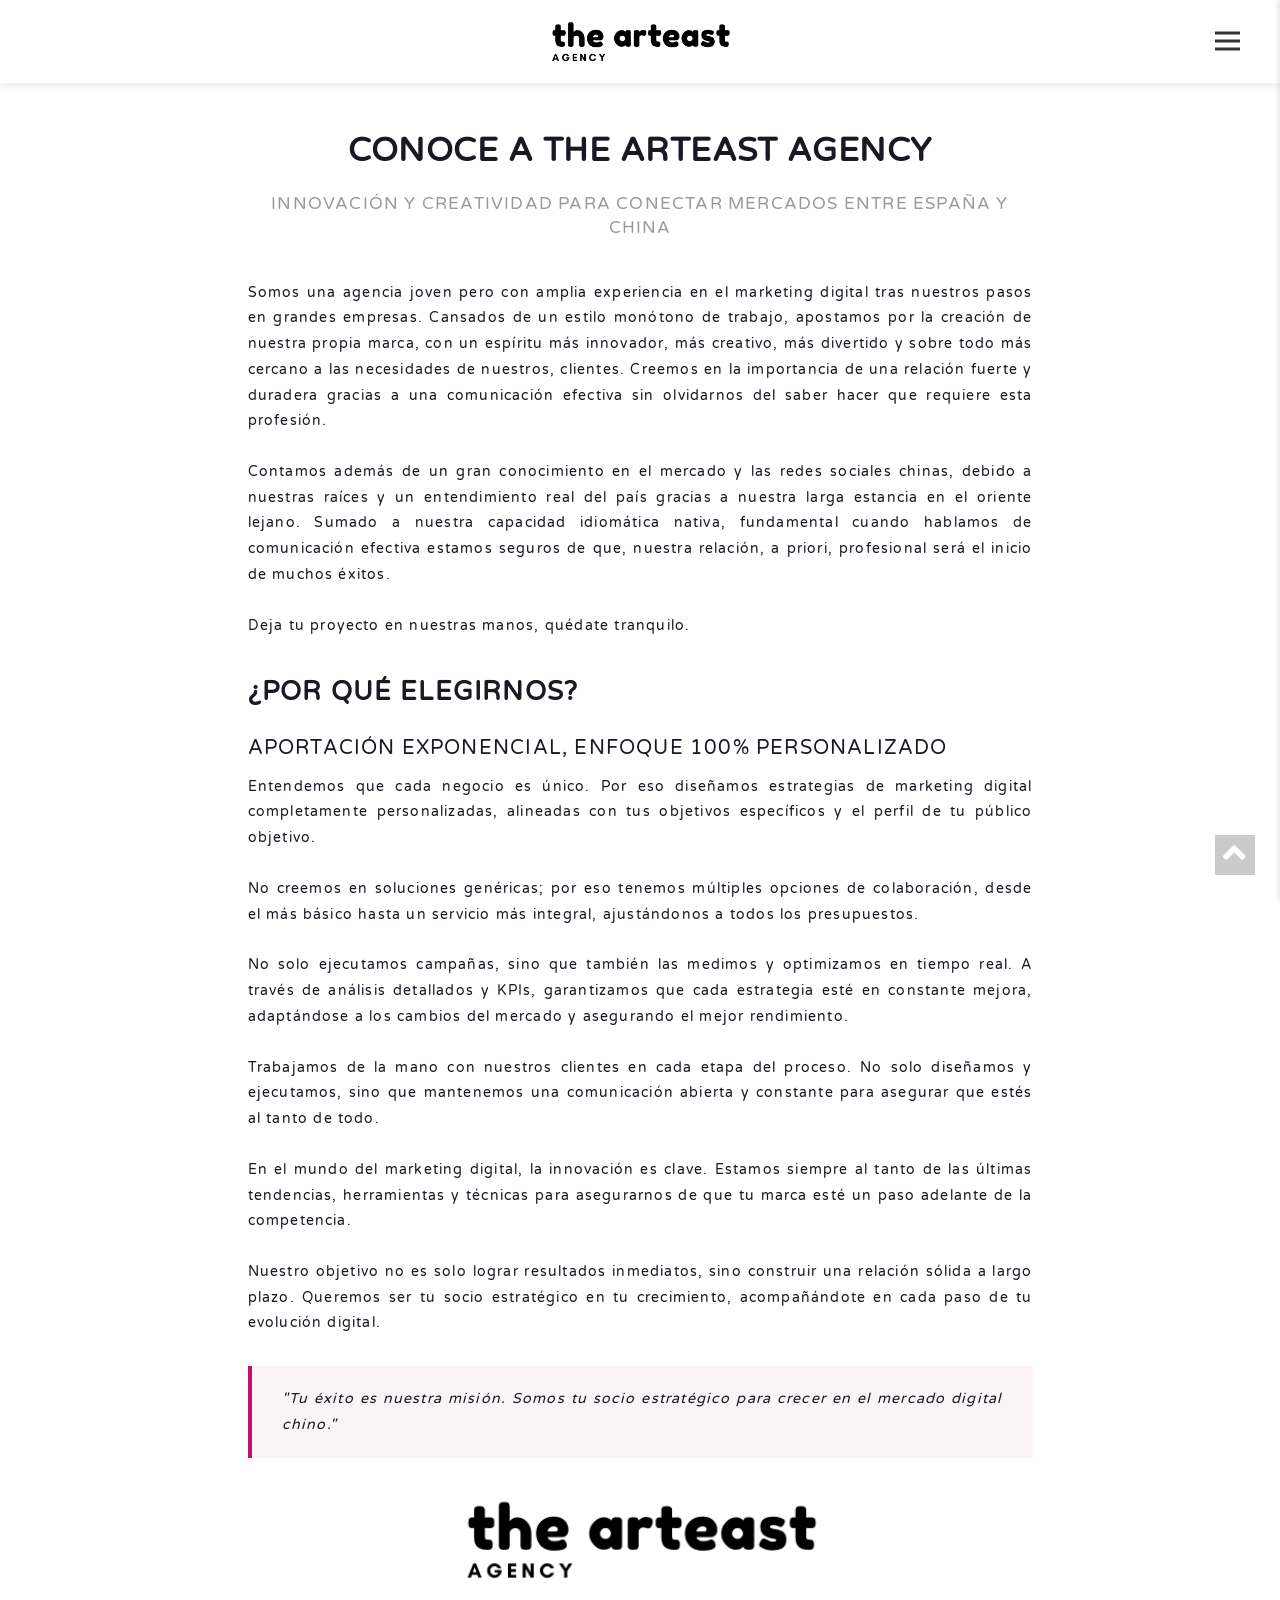
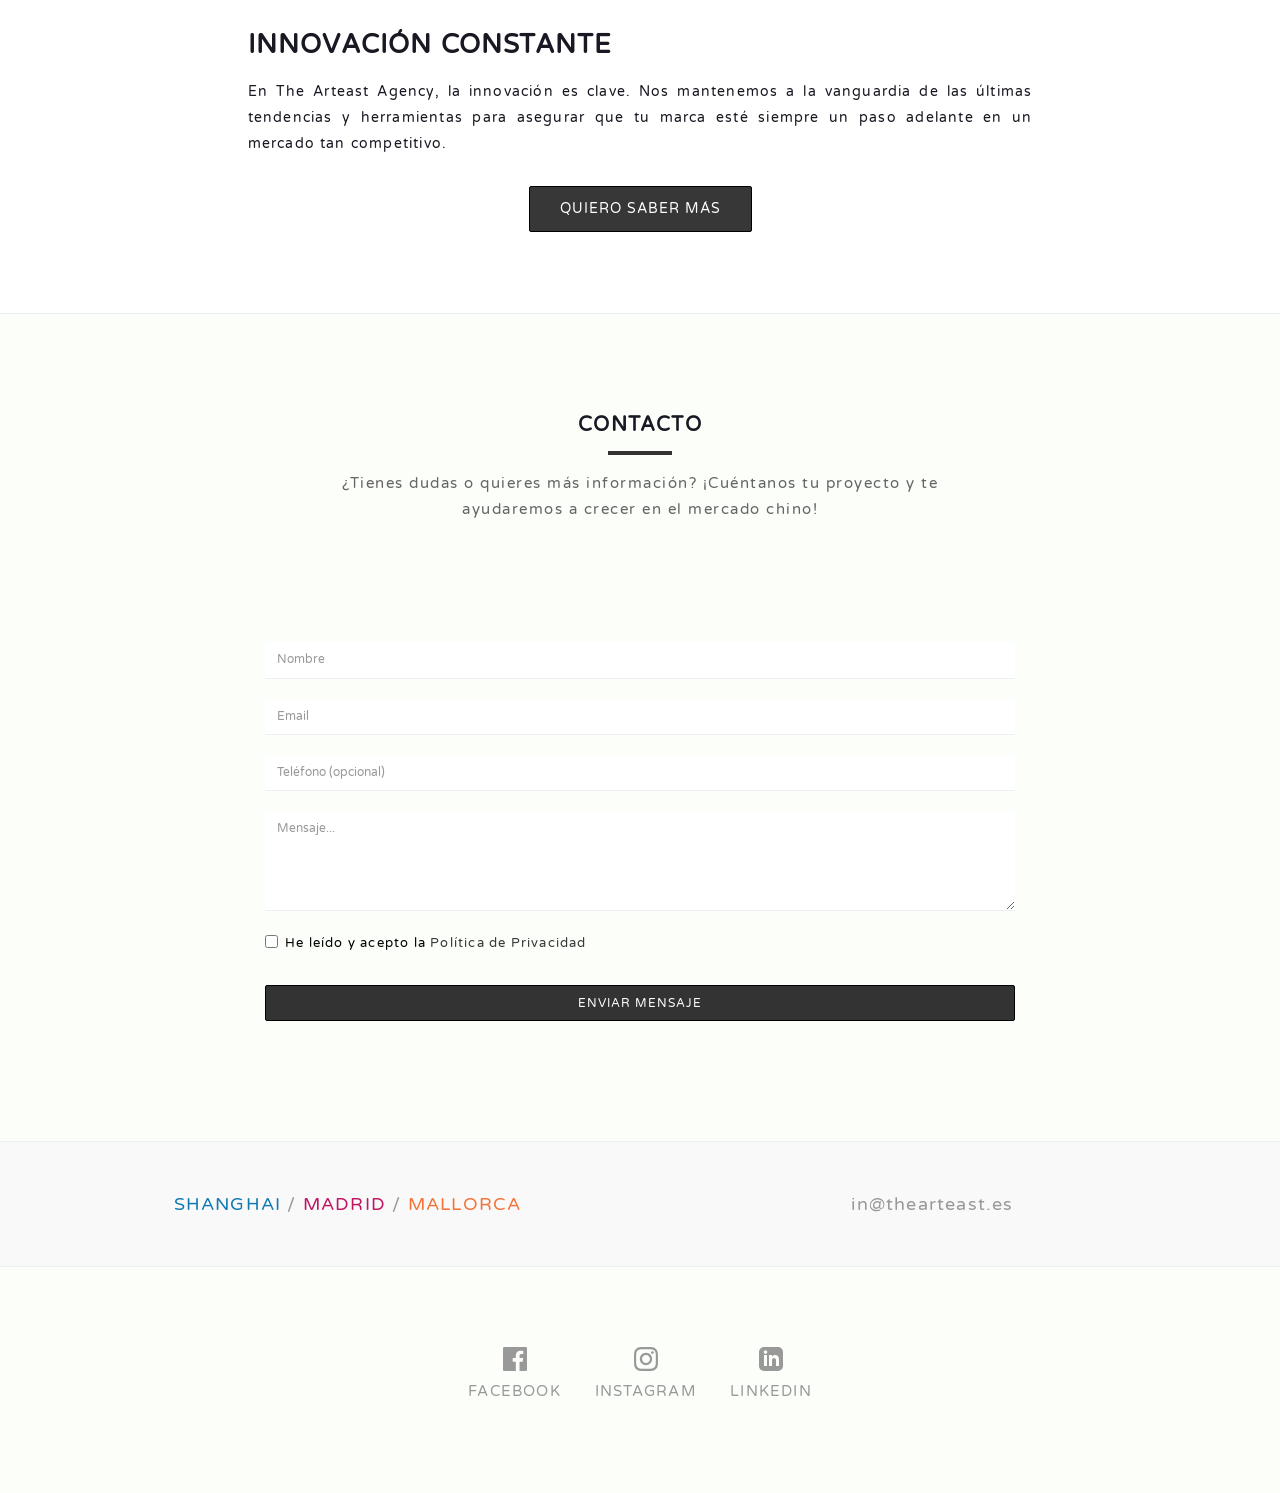
<file: about.html>
<!DOCTYPE html>
<html lang="es">
  <head>
    <meta charset="utf-8" />
    <meta http-equiv="X-UA-Compatible" content="IE=edge" />
    <meta
      name="viewport"
      content="width=device-width, initial-scale=1.0, maximum-scale=1.0"
    />
    <title data-i18n="about.t0">The Arteast Agency, Nosotros</title>

    
    <meta data-i18n-content="about.x1"
      name="description"
      content="The Arteast Agency es una agencia de marketing digital innovadora que conecta España y China. Especialistas en redes sociales, consultoría de mercado chino, e-commerce y más."
    />
    <meta data-i18n-content="about.x2"
      name="keywords"
      content="marketing digital, mercado chino, SEO, SEM, redes sociales, consultoría, e-commerce, The Arteast Agency, The Art East Agency, creatividad, innovación"
    />
    <meta name="author" content="The Arteast Agency" />
    <meta name="robots" content="index, follow" />

    
    <link
      rel="icon"
      href="assets/images/logo/favicon.webp"
      type="image/x-icon"
    />

    
    <link
      href="https://fonts.googleapis.com/css2?family=Varela+Round&display=swap"
      rel="stylesheet"
    />

    <link
      rel="stylesheet"
      href="https://cdnjs.cloudflare.com/ajax/libs/font-awesome/5.15.4/css/all.min.css"
    />

    
    <link rel="stylesheet" href="assets/css/bootstrap.min.css" />

    
    <link rel="stylesheet" href="assets/css/style.css" />
    <link rel="stylesheet" href="assets/css/animate.css" />
    <link rel="stylesheet" href="assets/css/et-line-font/style.css" />
    <link rel="stylesheet" href="assets/css/bxslider/jquery.bxslider.css" />
    <link rel="stylesheet" href="assets/css/owl-carousel/owl.carousel.css" />
    <link rel="stylesheet" href="assets/css/owl-carousel/owl.theme.css" />
    <link
      rel="stylesheet"
      href="assets/css/owl-carousel/owl.transitions.css"
    />
    <link
      rel="stylesheet"
      href="assets/css/magnific-popup/magnific-popup.css"
    />
    
    <script
      async
      src="https://www.googletagmanager.com/gtag/js?id=AW-16861641996"
    ></script>
    <script>
      window.dataLayer = window.dataLayer || [];
      function gtag() {
        dataLayer.push(arguments);
      }
      gtag("js", new Date());

      gtag("config", "AW-16861641996");
    </script>
    
    <script>
      function gtag_report_conversion(url) {
        var callback = function () {
          if (typeof url != "undefined") {
            window.location = url;
          }
        };
        gtag("event", "conversion", {
          send_to: "AW-16861641996/vUWZCODkqqYaEIz6oOg-",
          value: 1.0,
          currency: "EUR",
          event_callback: callback,
        });
        return false;
      }
    </script>
  </head>

  <body>
    <header class="header-more">
      <div class="container d-flex align-items-center">
        <a class="logo-link" href="index.html">
          <img src="assets/images/logo/logo2.webp" alt="Logo" class="logo" />
        </a>
        <div class="hamburger-menu">
          <div class="bar"></div>
          <div class="bar"></div>
          <div class="bar"></div>
        </div>

        <nav class="nav-menu">
          <ul>
            <li><a data-i18n="about.t3" href="index.html">INICIO</a></li>
            <li><a data-i18n="about.t4" href="about.html">SOBRE NOSOTROS</a></li>
            <li><a data-i18n="about.t5" href="services.html">SERVICIOS</a></li>
            <li><a data-i18n="about.t6" href="blog.html">MÁS INFORMACIÓN</a></li>
          </ul>
          <div class="language-selector">
            <div class="current-language">
              <i class="fas fa-globe-americas"></i>
              <span data-i18n="about.t7">ES</span>
              <i class="fas fa-chevron-down"></i>
            </div>
            <ul class="language-dropdown">
              <li><a href="#" data-setlang="es">Español</a></li>
              <li><a href="#" data-setlang="en">English</a></li>
            </ul>
          </div>
          <div class="privacy-policy-container">
            <a data-i18n="about.t8" href="privacy.html" class="privacy-button">Política de Privacidad</a>
          </div>
        </nav>
      </div>
    </header>

    
    <div id="preloader">
      <div id="loading-animation"></div>
    </div>
    

    <div id="wrapper">
      <section class="article">
        <article class="article-wrapper">
          <header class="article-header">
            <h1 data-i18n="about.t9" class="article-title">Conoce a The Arteast Agency</h1>
            <h2 data-i18n="about.t10" class="article-subtitle">
              Innovación y creatividad para conectar mercados entre España y
              China
            </h2>
          </header>

          <div class="article-content">
            <p data-i18n="about.t11">
              Somos una agencia joven pero con amplia experiencia en el
              marketing digital tras nuestros pasos en grandes empresas.
              Cansados de un estilo monótono de trabajo, apostamos por la
              creación de nuestra propia marca, con un espíritu más innovador,
              más creativo, más divertido y sobre todo más cercano a las
              necesidades de nuestros, clientes. Creemos en la importancia de
              una relación fuerte y duradera gracias a una comunicación efectiva
              sin olvidarnos del saber hacer que requiere esta profesión.
            </p>

            <p data-i18n="about.t12">
              Contamos además de un gran conocimiento en el mercado y las redes
              sociales chinas, debido a nuestras raíces y un entendimiento real
              del país gracias a nuestra larga estancia en el oriente lejano.
              Sumado a nuestra capacidad idiomática nativa, fundamental cuando
              hablamos de comunicación efectiva estamos seguros de que, nuestra
              relación, a priori, profesional será el inicio de muchos éxitos.
            </p>
            <p data-i18n="about.t13">Deja tu proyecto en nuestras manos, quédate tranquilo.</p>

            <h2 data-i18n="about.t14">¿Por qué elegirnos?</h2>
            <h3 data-i18n="about.t15">APORTACIÓN EXPONENCIAL, ENFOQUE 100% PERSONALIZADO</h3>
            <p data-i18n="about.t16">
              Entendemos que cada negocio es único. Por eso diseñamos
              estrategias de marketing digital completamente personalizadas,
              alineadas con tus objetivos específicos y el perfil de tu público
              objetivo.
            </p>

            <p data-i18n="about.t17">
              No creemos en soluciones genéricas; por eso tenemos múltiples
              opciones de colaboración, desde el más básico hasta un servicio
              más integral, ajustándonos a todos los presupuestos.
            </p>

            <p data-i18n="about.t18">
              No solo ejecutamos campañas, sino que también las medimos y
              optimizamos en tiempo real. A través de análisis detallados y
              KPIs, garantizamos que cada estrategia esté en constante mejora,
              adaptándose a los cambios del mercado y asegurando el mejor
              rendimiento.
            </p>

            <p data-i18n="about.t19">
              Trabajamos de la mano con nuestros clientes en cada etapa del
              proceso. No solo diseñamos y ejecutamos, sino que mantenemos una
              comunicación abierta y constante para asegurar que estés al tanto
              de todo.
            </p>

            <p data-i18n="about.t20">
              En el mundo del marketing digital, la innovación es clave. Estamos
              siempre al tanto de las últimas tendencias, herramientas y
              técnicas para asegurarnos de que tu marca esté un paso adelante de
              la competencia.
            </p>

            <p data-i18n="about.t21">
              Nuestro objetivo no es solo lograr resultados inmediatos, sino
              construir una relación sólida a largo plazo. Queremos ser tu socio
              estratégico en tu crecimiento, acompañándote en cada paso de tu
              evolución digital.
            </p>

            <div data-i18n="about.t22" class="article-quote">
              "Tu éxito es nuestra misión. Somos tu socio estratégico para
              crecer en el mercado digital chino."
            </div>

            <img
              src="assets/images/logo/logo2.webp"
              alt="Arteast Agency"
              class="article-image"
              style="width: 50%"
            />

            <h2 data-i18n="about.t23">Innovación Constante</h2>
            <p data-i18n="about.t24">
              En The Arteast Agency, la innovación es clave. Nos mantenemos a la
              vanguardia de las últimas tendencias y herramientas para asegurar
              que tu marca esté siempre un paso adelante en un mercado tan
              competitivo.
            </p>
            <div class="info-button-container text-center">
              <a data-i18n="about.t25" href="services.html" class="btn btn-primary">Quiero Saber Más</a>
            </div>
          </div>
        </article>
      </section>

      <section>
        <div class="sep-section"></div>
      </section>

      
      <section>
        <div id="contact-section" class="pad-sec">
          <div class="container">
            <div
              class="title-section text-center animated out"
              data-animation="fadeInUp"
            >
              <div class="row">
                <div class="col-sm-8 col-sm-offset-2">
                  <h2 data-i18n="about.t26">Contacto</h2>
                  <hr />
                  <p data-i18n="about.t27">
                    ¿Tienes dudas o quieres más información? ¡Cuéntanos tu
                    proyecto y te ayudaremos a crecer en el mercado chino!
                  </p>
                </div>
              </div>
            </div>

            <div class="form-wrapper">
              <div class="row">
                <div class="col-md-8 col-md-offset-2">
                  <form
                    action="https://api.web3forms.com/submit"
                    method="post"
                    name="contactform"
                    id="contactform"
                    class="animated out"
                    data-animation="fadeInUp"
                    onsubmit="return gtag_report_conversion()"
                  >
                    <fieldset>
                      <div class="form-group">
                        <input data-i18n-placeholder="about.x28"
                          class="form-control br-b"
                          type="text"
                          name="name"
                          id="name"
                          placeholder="Nombre"
                        />
                      </div>

                      <div class="form-group">
                        <input
                          class="form-control br-b"
                          type="email"
                          name="email"
                          id="email"
                          placeholder="Email"
                        />
                      </div>

                      <div class="form-group">
                        <input data-i18n-placeholder="about.xphone"
                          class="form-control br-b"
                          type="tel"
                          name="phone"
                          id="phone"
                          placeholder="Teléfono (opcional)"
                        />
                      </div>

                      <div class="form-group">
                        <textarea data-i18n-placeholder="about.x29"
                          class="form-control br-b"
                          name="message"
                          id="message"
                          placeholder="Mensaje..."
                        ></textarea>
                      </div>
                      <div class="form-group">
                        <div class="checkbox">
                          <label>
                            <input
                              type="checkbox"
                              name="privacy_policy"
                              id="privacy_policy"
                              required
                            />
                            <span data-i18n="about.t30">He leído y acepto la</span>
                            <a data-i18n="about.t31" href="privacy.html">Política de Privacidad</a>
                          </label>
                        </div>
                      </div>
                    </fieldset>
                    <div class="form-group">
                      <input data-i18n-value="about.x32"
                        type="submit"
                        name="submit"
                        value="Enviar mensaje"
                        id="submit"
                        class="btn btn-sm btn-dark"
                      />
                    </div>
                    <div id="alert"></div>
                  </form>
                </div>
              </div>
            </div>
          </div>
        </div>
      </section>
      
      
      <section style="background-color: #f9f9f9">
        <div class="contact-info">
          <div class="container">
            <div class="row">
              <div class="col-sm-6">
                <a
                  ><i class="pe-7s-map-marker"></i>
                  <span style="color: #0e79b2">SHANGHAI</span>
                  <span>/</span>
                  <span style="color: #bf1363">MADRID</span>
                  <span>/</span>
                  <span style="color: #f37237">MALLORCA</span></a
                >
              </div>
              <div class="col-sm-6">
                <a href="mailto:in@thearteast.es"
                  ><i class="pe-7s-mail"></i> in@thearteast.es</a
                >
              </div>
            </div>
          </div>
        </div>
      </section>
      

      
      <footer>
        <div id="footer-section" class="text-center">
          <div class="container">
            <div class="row">
              <div class="col-sm-8 col-sm-offset-2">
                <ul class="footer-social-links">
                  
                  <li>
                    <a
                      href="https://www.facebook.com/profile.php?id=61572720230650/"
                      target="_blank"
                    >
                      <svg class="social-icon" viewBox="0 0 24 24">
                        <path
                          d="M22.675 0H1.325C.593 0 0 .593 0 1.325v21.351C0 23.407.593 24 1.325 24H12.82v-9.294H9.692v-3.622h3.128V8.413c0-3.1 1.893-4.788 4.659-4.788 1.325 0 2.463.099 2.795.143v3.24l-1.918.001c-1.504 0-1.795.715-1.795 1.763v2.313h3.587l-.467 3.622h-3.12V24h6.116c.733 0 1.325-.592 1.325-1.325V1.325C24 .593 23.407 0 22.675 0z"
                        />
                      </svg>
                      <span>Facebook</span>
                    </a>
                  </li>

                  
                  <li>
                    <a
                      href="https://www.instagram.com/thearteastagency/"
                      target="_blank"
                    >
                      <svg class="social-icon" viewBox="0 0 24 24">
                        <path
                          d="M12 2.163c3.204 0 3.584.012 4.85.07 3.252.148 4.771 1.691 4.919 4.919.058 1.265.069 1.645.069 4.849 0 3.205-.012 3.584-.069 4.849-.149 3.225-1.664 4.771-4.919 4.919-1.266.058-1.644.07-4.85.07-3.204 0-3.584-.012-4.849-.07-3.26-.149-4.771-1.699-4.919-4.92-.058-1.265-.07-1.644-.07-4.849 0-3.204.013-3.583.07-4.849.149-3.227 1.664-4.771 4.919-4.919 1.266-.057 1.645-.069 4.849-.069zm0-2.163c-3.259 0-3.667.014-4.947.072-4.358.2-6.78 2.618-6.98 6.98-.059 1.281-.073 1.689-.073 4.948 0 3.259.014 3.668.072 4.948.2 4.358 2.618 6.78 6.98 6.98 1.281.058 1.689.072 4.948.072 3.259 0 3.668-.014 4.948-.072 4.354-.2 6.782-2.618 6.979-6.98.059-1.28.073-1.689.073-4.948 0-3.259-.014-3.667-.072-4.947-.196-4.354-2.617-6.78-6.979-6.98-1.281-.059-1.69-.073-4.949-.073zm0 5.838c-3.403 0-6.162 2.759-6.162 6.162s2.759 6.163 6.162 6.163 6.162-2.759 6.162-6.163c0-3.403-2.759-6.162-6.162-6.162zm0 10.162c-2.209 0-4-1.79-4-4 0-2.209 1.791-4 4-4s4 1.791 4 4c0 2.21-1.791 4-4 4zm6.406-11.845c-.796 0-1.441.645-1.441 1.44s.645 1.44 1.441 1.44c.795 0 1.439-.645 1.439-1.44s-.644-1.44-1.439-1.44z"
                        />
                      </svg>
                      <span>Instagram</span>
                    </a>
                  </li>

                  
                  <li>
                    <a
                      href="https://www.linkedin.com/company/the-arteast-agency/"
                      target="_blank"
                    >
                      <svg class="social-icon" viewBox="0 0 24 24">
                        <path
                          d="M19 0H5a5 5 0 0 0-5 5v14a5 5 0 0 0 5 5h14a5 5 0 0 0 5-5V5a5 5 0 0 0-5-5zM8 19H5V8h3v11zM6.5 6.732c-.966 0-1.75-.79-1.75-1.764s.784-1.764 1.75-1.764 1.75.79 1.75 1.764-.783 1.764-1.75 1.764zM20 19h-3v-5.604c0-3.368-4-3.113-4 0V19h-3V8h3v1.765c1.396-2.586 7-2.777 7 2.476V19z"
                        />
                      </svg>
                      <span>LinkedIn</span>
                    </a>
                  </li>
                </ul>
              </div>
            </div>
          </div>
        </div>
      </footer>
      
    </div>
    

    
    <div class="back-to-top">
      <i class="fa fa-angle-up fa-3x"></i>
    </div>
    

    
    <script src="assets/js/jquery-1.11.3.min.js"></script>
    <script src="assets/js/jquery.appear.min.js"></script>
    <script src="assets/js/jquery.bxslider.min.js"></script>
    <script src="assets/js/jquery.owl.carousel.min.js"></script>
    <script src="assets/js/jquery.placeholder.js"></script>
    <script src="assets/js/jquery.stellar.min.js"></script>
    <script src="assets/js/jquery.magnific-popup.min.js"></script>
    <script src="assets/js/translations.js"></script>
    <script src="assets/js/i18n.js"></script>
    <script src="assets/js/main.js"></script>
  </body>
</html>
</file>
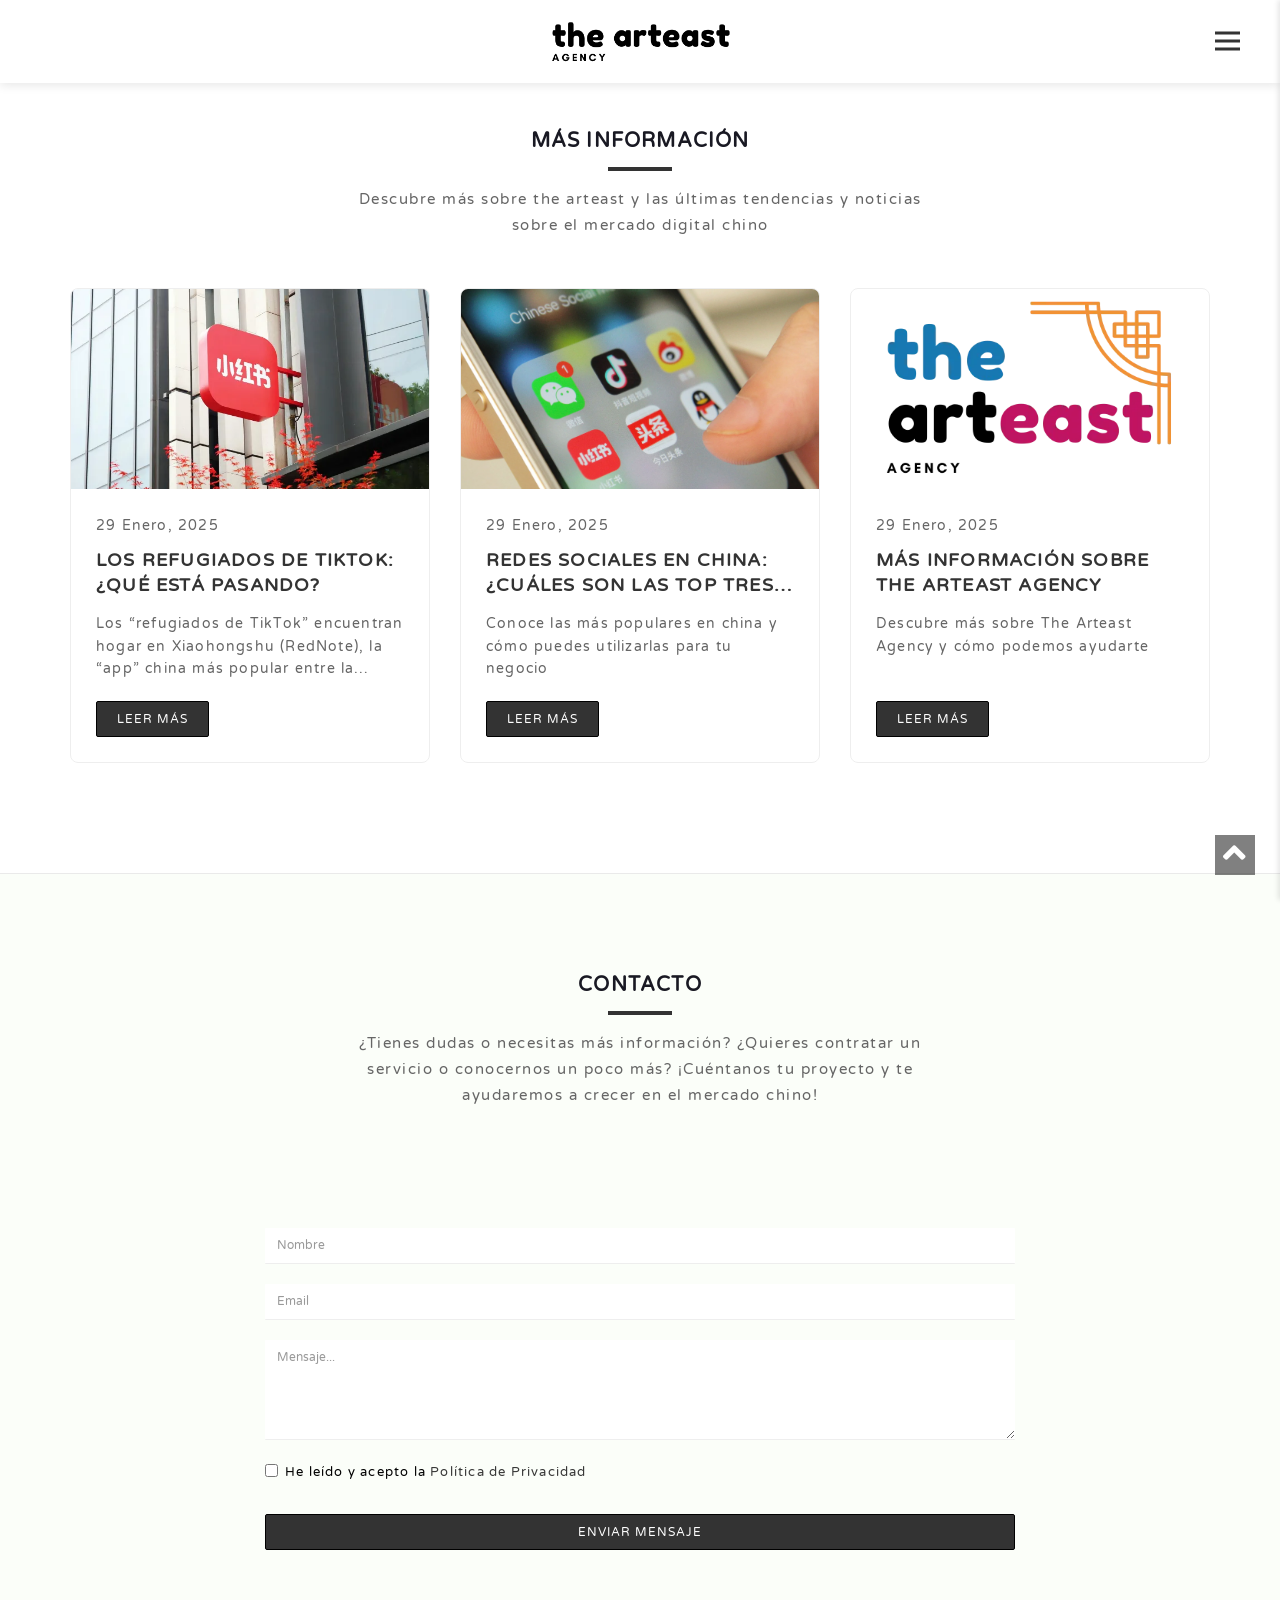
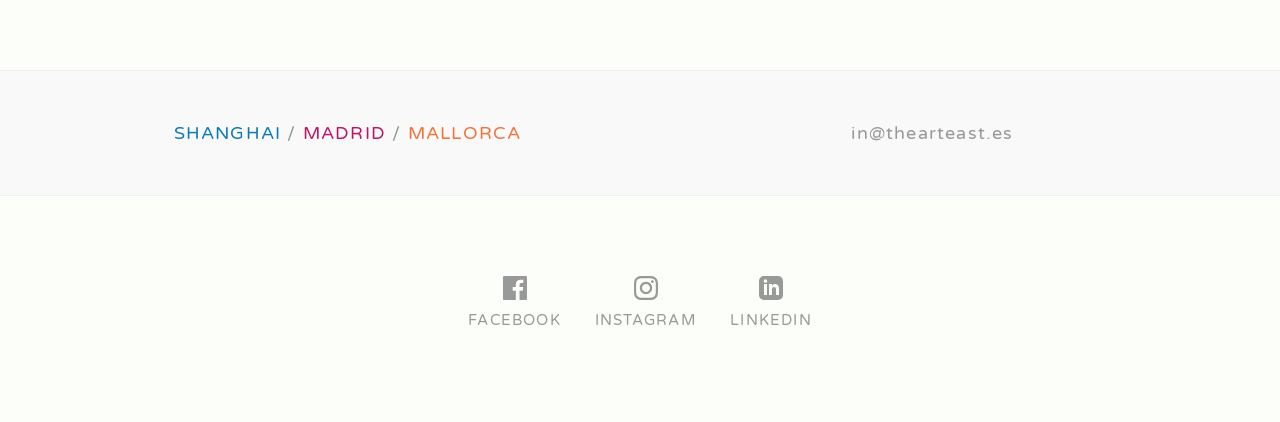
<file: blog.html>
<!DOCTYPE html>
<html lang="es">
  <head>
    <meta charset="utf-8" />
    <meta http-equiv="X-UA-Compatible" content="IE=edge" />
    <meta
      name="viewport"
      content="width=device-width, initial-scale=1.0, maximum-scale=1.0"
    />
    <title>The Arteast Agency, Blog</title>

    
    <meta data-i18n-content="blog.x0"
      name="description"
      content="The Arteast Agency es la primera agencia de marketing digital en España especializada en el mercado chino. Ofrecemos servicios de redes sociales, SEO, SEM, consultoría y más para ayudarte a crecer en el mercado chino."
    />
    <meta data-i18n-content="blog.x1"
      name="keywords"
      content="marketing digital, mercado chino, SEO, SEM, redes sociales, consultoría, expansión internacional, The Arteast Agency, The Art East Agency, creatividad, marketing estratégico, España y China"
    />
    <meta name="author" content="The Arteast Agency" />
    <meta name="robots" content="index, follow" />

    
    <link
      rel="icon"
      href="assets/images/logo/favicon.webp"
      type="image/x-icon"
    />

    
    <link
      href="https://fonts.googleapis.com/css2?family=Varela+Round&display=swap"
      rel="stylesheet"
    />

    <link
      rel="stylesheet"
      href="https://cdnjs.cloudflare.com/ajax/libs/font-awesome/5.15.4/css/all.min.css"
    />

    
    <link rel="stylesheet" href="assets/css/bootstrap.min.css" />

    
    <link rel="stylesheet" href="assets/css/style.css" />
    <link rel="stylesheet" href="assets/css/animate.css" />
    <link rel="stylesheet" href="assets/css/et-line-font/style.css" />
    <link rel="stylesheet" href="assets/css/bxslider/jquery.bxslider.css" />
    <link rel="stylesheet" href="assets/css/owl-carousel/owl.carousel.css" />
    <link rel="stylesheet" href="assets/css/owl-carousel/owl.theme.css" />
    <link
      rel="stylesheet"
      href="assets/css/owl-carousel/owl.transitions.css"
    />
    <link
      rel="stylesheet"
      href="assets/css/magnific-popup/magnific-popup.css"
    />
    
    <script
      async
      src="https://www.googletagmanager.com/gtag/js?id=AW-16861641996"
    ></script>
    <script>
      window.dataLayer = window.dataLayer || [];
      function gtag() {
        dataLayer.push(arguments);
      }
      gtag("js", new Date());

      gtag("config", "AW-16861641996");
    </script>
    
    <script>
      function gtag_report_conversion(url) {
        var callback = function () {
          if (typeof url != "undefined") {
            window.location = url;
          }
        };
        gtag("event", "conversion", {
          send_to: "AW-16861641996/vUWZCODkqqYaEIz6oOg-",
          value: 1.0,
          currency: "EUR",
          event_callback: callback,
        });
        return false;
      }
    </script>
  </head>

  <body>
    
    <div id="preloader">
      <div id="loading-animation"></div>
    </div>
    <header class="header-more">
      <div class="container">
        <a class="logo-link" href="index.html">
          <img src="assets/images/logo/logo2.webp" alt="Logo" class="logo" />
        </a>
        <div class="hamburger-menu">
          <div class="bar"></div>
          <div class="bar"></div>
          <div class="bar"></div>
        </div>

        <nav class="nav-menu">
          <ul>
            <li><a data-i18n="blog.t2" href="index.html">INICIO</a></li>
            <li><a data-i18n="blog.t3" href="about.html">SOBRE NOSOTROS</a></li>
            <li><a data-i18n="blog.t4" href="services.html">SERVICIOS</a></li>
            <li><a data-i18n="blog.t5" href="blog.html">MÁS INFORMACIÓN</a></li>
          </ul>
          <div class="language-selector">
            <div class="current-language">
              <i class="fas fa-globe-americas"></i>
              <span data-i18n="blog.t6">ES</span>
              <i class="fas fa-chevron-down"></i>
            </div>
            <ul class="language-dropdown">
              <li><a href="#" data-setlang="es">Español</a></li>
              <li><a href="#" data-setlang="en">English</a></li>
            </ul>
          </div>
          <div class="privacy-policy-container">
            <a data-i18n="blog.t7" href="privacy.html" class="privacy-button">Política de Privacidad</a>
          </div>
        </nav>
      </div>
    </header>
    
    <div id="wrapper">
      <section class="blog-section">
        <div class="container">
          <div
            class="title-section text-center animated out"
            data-animation="fadeInUp"
          >
            <div class="row">
              <div class="col-sm-8 col-sm-offset-2">
                <h2 data-i18n="blog.t8">Más Información</h2>
                <hr />
                <p data-i18n="blog.t9">
                  Descubre más sobre the arteast y las últimas tendencias y
                  noticias sobre el mercado digital chino
                </p>
              </div>
            </div>
          </div>

          <div class="row blog-grid">
            
            <div
              class="col-md-4 blog-item animated out"
              data-animation="fadeInUp"
            >
              <div class="blog-card">
                <div class="blog-image">
                  <img data-i18n-alt="blog.x10"
                    src="assets/images/blog/xhsRefugee.webp"
                    alt="Imagen"
                  />
                </div>
                <div class="blog-content">
                  <div data-i18n="blog.t11" class="blog-date">29 Enero, 2025</div>
                  <h3 data-i18n="blog.t12" class="blog-title">
                    Los refugiados de TikTok: ¿Qué está pasando?
                  </h3>
                  <p data-i18n="blog.t13" class="blog-excerpt">
                    Los “refugiados de TikTok” encuentran hogar en Xiaohongshu
                    (RedNote), la “app” china más popular entre la generación Z
                  </p>
                  <a href="blogs/tiktok-refugees.html" class="btn btn-dark btn-sm"
                    ><span data-i18n="blog.t14">Leer más</span></a
                  >
                </div>
              </div>
            </div>

            
            <div
              class="col-md-4 blog-item animated out"
              data-animation="fadeInUp"
            >
              <div class="blog-card">
                <div class="blog-image">
                  <img data-i18n-alt="blog.x15" src="assets/images/blog/media.webp" alt="Imagen" />
                </div>
                <div class="blog-content">
                  <div data-i18n="blog.t16" class="blog-date">29 Enero, 2025</div>
                  <h3 data-i18n="blog.t17" class="blog-title">
                    Redes sociales en China: ¿Cuáles son las top tres que debes
                    conocer?
                  </h3>
                  <p data-i18n="blog.t18" class="blog-excerpt">
                    Conoce las más populares en china y cómo puedes utilizarlas
                    para tu negocio
                  </p>
                  <a data-i18n="blog.t19" href="blogs/chinese-social-media.html" class="btn btn-dark btn-sm">Leer más</a>
                </div>
              </div>
            </div>

            
            <div
              class="col-md-4 blog-item animated out"
              data-animation="fadeInUp"
            >
              <div class="blog-card">
                <div class="blog-image">
                  <img data-i18n-alt="blog.x20" src="assets/images/logo/logo3.webp" alt="Imagen" />
                </div>
                <div class="blog-content">
                  <div data-i18n="blog.t21" class="blog-date">29 Enero, 2025</div>
                  <h3 data-i18n="blog.t22" class="blog-title">
                    Más Información sobre The Arteast Agency
                  </h3>
                  <p data-i18n="blog.t23" class="blog-excerpt">
                    Descubre más sobre The Arteast Agency y cómo podemos
                    ayudarte
                  </p>
                  <a href="blogs/about-us.html" class="btn btn-dark btn-sm"
                    ><span data-i18n="blog.t24">Leer más</span></a
                  >
                </div>
              </div>
            </div>
          </div>
        </div>
      </section>

      <section>
        <div class="sep-section"></div>
      </section>

      
      <section>
        <div id="contact-section" class="pad-sec">
          <div class="container">
            <div
              class="title-section text-center animated out"
              data-animation="fadeInUp"
            >
              <div class="row">
                <div class="col-sm-8 col-sm-offset-2">
                  <h2 data-i18n="blog.t25">Contacto</h2>
                  <hr />
                  <p data-i18n="blog.t26">
                    ¿Tienes dudas o necesitas más información? ¿Quieres
                    contratar un servicio o conocernos un poco más? ¡Cuéntanos
                    tu proyecto y te ayudaremos a crecer en el mercado chino!
                  </p>
                </div>
              </div>
            </div>

            <div class="form-wrapper">
              <div class="row">
                <div class="col-md-8 col-md-offset-2">
                  <form
                    action="https://api.web3forms.com/submit"
                    method="post"
                    name="contactform"
                    id="contactform"
                    class="animated out"
                    data-animation="fadeInUp"
                    onsubmit="return gtag_report_conversion()"
                  >
                    <fieldset>
                      <div class="form-group">
                        <input data-i18n-placeholder="blog.x27"
                          class="form-control br-b"
                          type="text"
                          name="name"
                          id="name"
                          placeholder="Nombre"
                        />
                      </div>

                      <div class="form-group">
                        <input
                          class="form-control br-b"
                          type="email"
                          name="email"
                          id="email"
                          placeholder="Email"
                        />
                      </div>

                      <div class="form-group">
                        <textarea data-i18n-placeholder="blog.x28"
                          class="form-control br-b"
                          name="message"
                          id="message"
                          placeholder="Mensaje..."
                        ></textarea>
                      </div>
                      <div class="form-group">
                        <div class="checkbox">
                          <label>
                            <input
                              type="checkbox"
                              name="privacy_policy"
                              id="privacy_policy"
                              required
                            />
                            <span data-i18n="blog.t29">He leído y acepto la</span>
                            <a data-i18n="blog.t30" href="privacy.html">Política de Privacidad</a>
                          </label>
                        </div>
                      </div>
                    </fieldset>
                    <div class="form-group">
                      <input data-i18n-value="blog.x31"
                        type="submit"
                        name="submit"
                        value="Enviar mensaje"
                        id="submit"
                        class="btn btn-sm btn-dark"
                      />
                    </div>
                    <div id="alert"></div>
                  </form>
                </div>
              </div>
            </div>
          </div>
        </div>
      </section>
      

      
      <section style="background-color: #f9f9f9">
        <div class="contact-info">
          <div class="container">
            <div class="row">
              <div class="col-sm-6">
                <a
                  ><i class="pe-7s-map-marker"></i>
                  <span style="color: #0e79b2">SHANGHAI</span>
                  <span>/</span>
                  <span style="color: #bf1363">MADRID</span>
                  <span>/</span>
                  <span style="color: #f37237">MALLORCA</span></a
                >
              </div>
              <div class="col-sm-6">
                <a href="mailto:in@thearteast.es"
                  ><i class="pe-7s-mail"></i> in@thearteast.es</a
                >
              </div>
            </div>
          </div>
        </div>
      </section>
      

      
      <footer>
        <div id="footer-section" class="text-center">
          <div class="container">
            <div class="row">
              <div class="col-sm-8 col-sm-offset-2">
                <ul class="footer-social-links">
                  
                  <li>
                    <a
                      href="https://www.facebook.com/profile.php?id=61572720230650/"
                      target="_blank"
                    >
                      <svg class="social-icon" viewBox="0 0 24 24">
                        <path
                          d="M22.675 0H1.325C.593 0 0 .593 0 1.325v21.351C0 23.407.593 24 1.325 24H12.82v-9.294H9.692v-3.622h3.128V8.413c0-3.1 1.893-4.788 4.659-4.788 1.325 0 2.463.099 2.795.143v3.24l-1.918.001c-1.504 0-1.795.715-1.795 1.763v2.313h3.587l-.467 3.622h-3.12V24h6.116c.733 0 1.325-.592 1.325-1.325V1.325C24 .593 23.407 0 22.675 0z"
                        />
                      </svg>
                      <span>Facebook</span>
                    </a>
                  </li>

                  
                  <li>
                    <a
                      href="https://www.instagram.com/thearteastagency/"
                      target="_blank"
                    >
                      <svg class="social-icon" viewBox="0 0 24 24">
                        <path
                          d="M12 2.163c3.204 0 3.584.012 4.85.07 3.252.148 4.771 1.691 4.919 4.919.058 1.265.069 1.645.069 4.849 0 3.205-.012 3.584-.069 4.849-.149 3.225-1.664 4.771-4.919 4.919-1.266.058-1.644.07-4.85.07-3.204 0-3.584-.012-4.849-.07-3.26-.149-4.771-1.699-4.919-4.92-.058-1.265-.07-1.644-.07-4.849 0-3.204.013-3.583.07-4.849.149-3.227 1.664-4.771 4.919-4.919 1.266-.057 1.645-.069 4.849-.069zm0-2.163c-3.259 0-3.667.014-4.947.072-4.358.2-6.78 2.618-6.98 6.98-.059 1.281-.073 1.689-.073 4.948 0 3.259.014 3.668.072 4.948.2 4.358 2.618 6.78 6.98 6.98 1.281.058 1.689.072 4.948.072 3.259 0 3.668-.014 4.948-.072 4.354-.2 6.782-2.618 6.979-6.98.059-1.28.073-1.689.073-4.948 0-3.259-.014-3.667-.072-4.947-.196-4.354-2.617-6.78-6.979-6.98-1.281-.059-1.69-.073-4.949-.073zm0 5.838c-3.403 0-6.162 2.759-6.162 6.162s2.759 6.163 6.162 6.163 6.162-2.759 6.162-6.163c0-3.403-2.759-6.162-6.162-6.162zm0 10.162c-2.209 0-4-1.79-4-4 0-2.209 1.791-4 4-4s4 1.791 4 4c0 2.21-1.791 4-4 4zm6.406-11.845c-.796 0-1.441.645-1.441 1.44s.645 1.44 1.441 1.44c.795 0 1.439-.645 1.439-1.44s-.644-1.44-1.439-1.44z"
                        />
                      </svg>
                      <span>Instagram</span>
                    </a>
                  </li>

                  
                  <li>
                    <a
                      href="https://www.linkedin.com/company/the-arteast-agency/"
                      target="_blank"
                    >
                      <svg class="social-icon" viewBox="0 0 24 24">
                        <path
                          d="M19 0H5a5 5 0 0 0-5 5v14a5 5 0 0 0 5 5h14a5 5 0 0 0 5-5V5a5 5 0 0 0-5-5zM8 19H5V8h3v11zM6.5 6.732c-.966 0-1.75-.79-1.75-1.764s.784-1.764 1.75-1.764 1.75.79 1.75 1.764-.783 1.764-1.75 1.764zM20 19h-3v-5.604c0-3.368-4-3.113-4 0V19h-3V8h3v1.765c1.396-2.586 7-2.777 7 2.476V19z"
                        />
                      </svg>
                      <span>LinkedIn</span>
                    </a>
                  </li>
                </ul>
              </div>
            </div>
          </div>
        </div>
      </footer>
      
    </div>
    

    
    <div class="back-to-top">
      <i class="fa fa-angle-up fa-3x"></i>
    </div>
    

    
    <script src="assets/js/jquery-1.11.3.min.js"></script>
    <script src="assets/js/jquery.appear.min.js"></script>
    <script src="assets/js/jquery.bxslider.min.js"></script>
    <script src="assets/js/jquery.owl.carousel.min.js"></script>
    <script src="assets/js/jquery.placeholder.js"></script>
    <script src="assets/js/jquery.stellar.min.js"></script>
    <script src="assets/js/jquery.magnific-popup.min.js"></script>
    <script src="assets/js/translations.js"></script>
    <script src="assets/js/i18n.js"></script>
    <script src="assets/js/main.js"></script>
  </body>
</html>
</file>
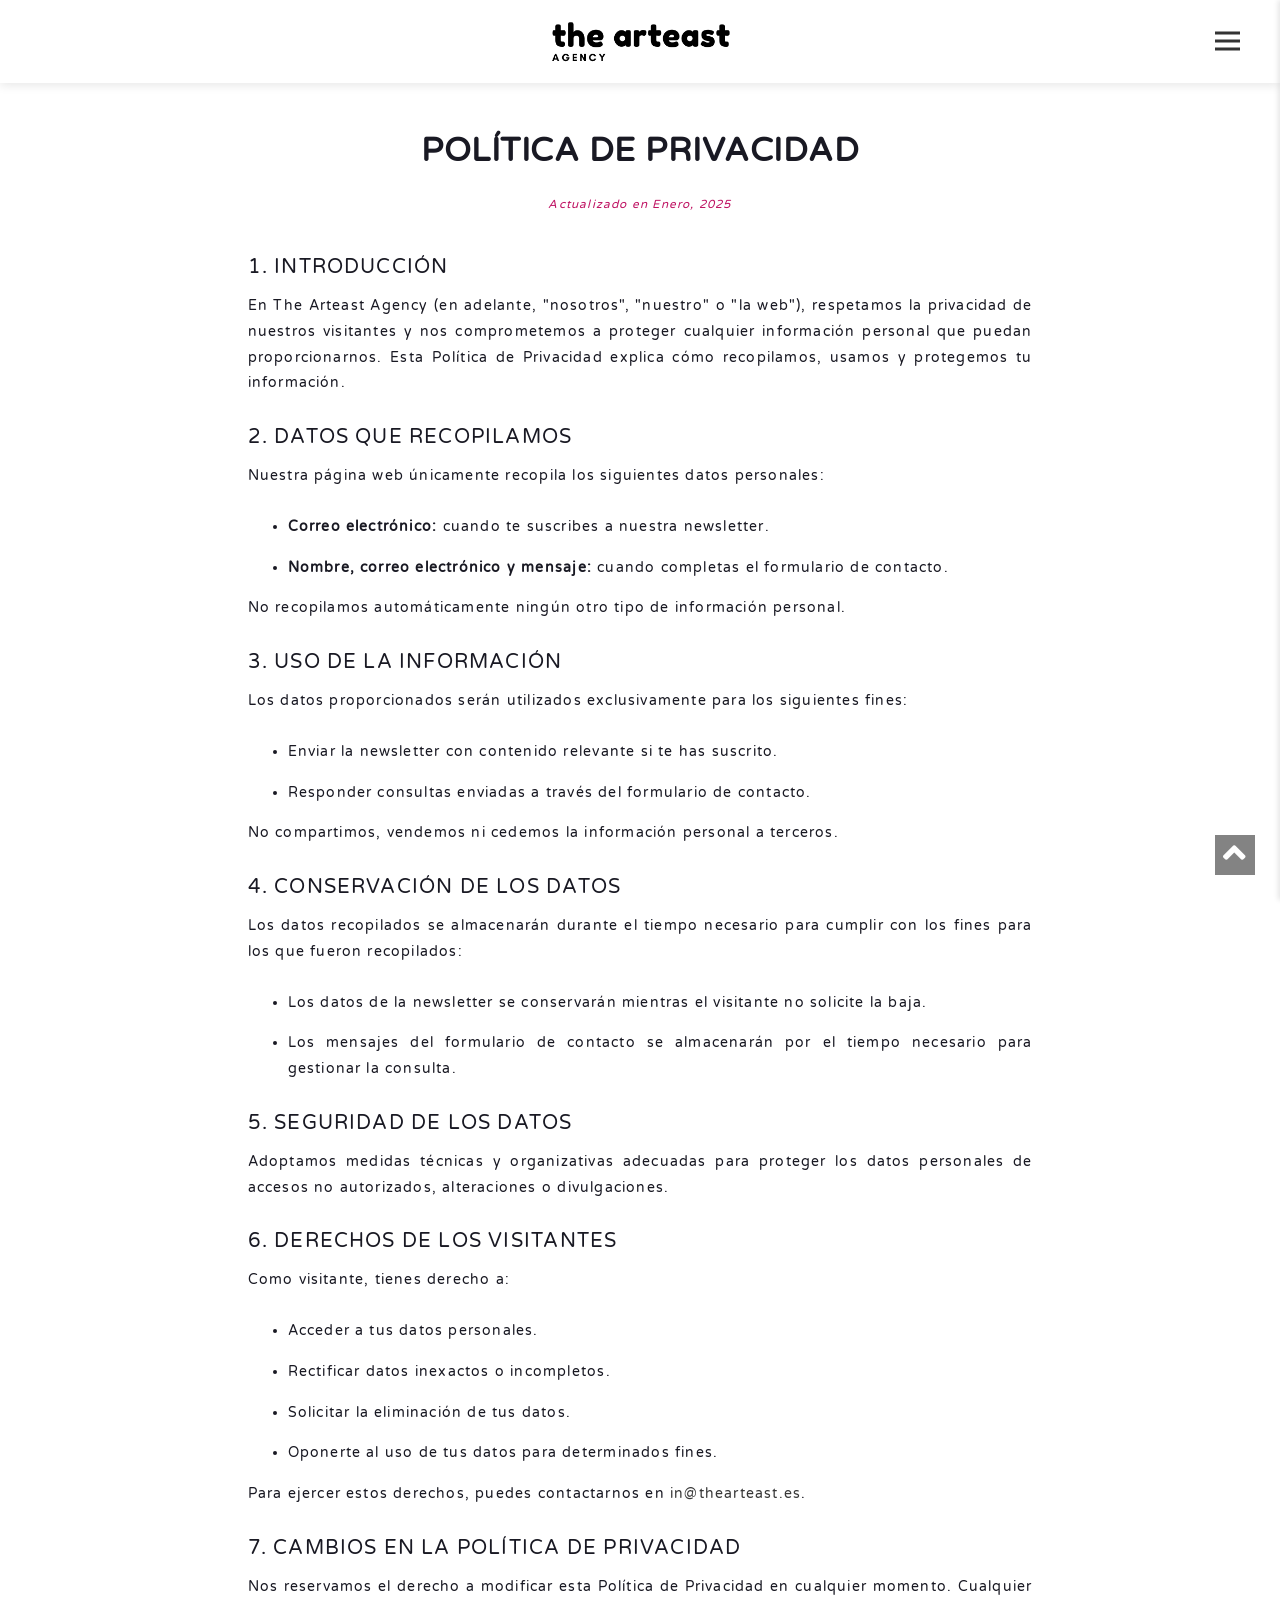
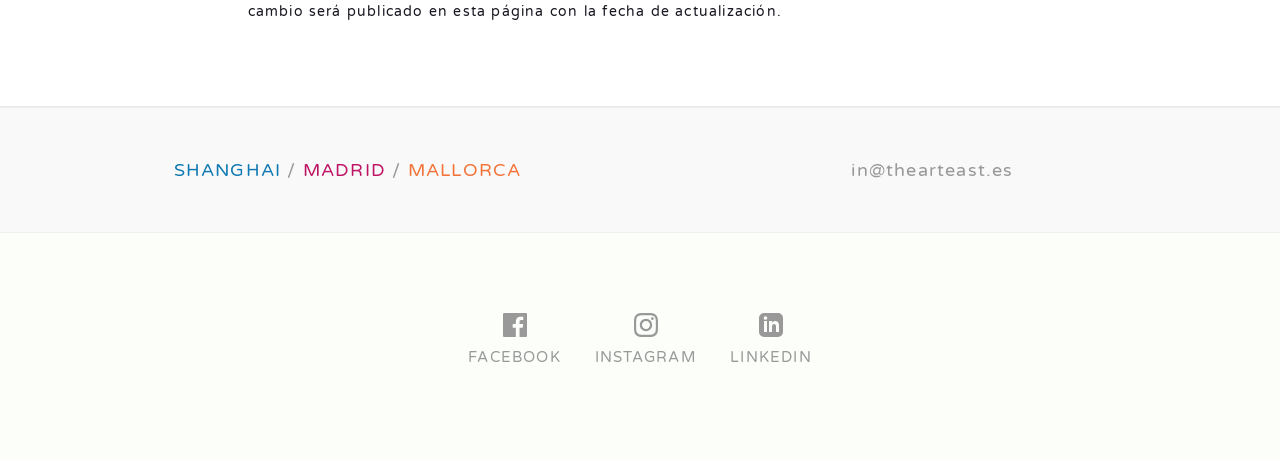
<file: privacy.html>
<!DOCTYPE html>
<html lang="es">
  <head>
    <meta charset="utf-8" />
    <meta http-equiv="X-UA-Compatible" content="IE=edge" />
    <meta
      name="viewport"
      content="width=device-width, initial-scale=1.0, maximum-scale=1.0"
    />
    <title>The Arteast Agency</title>
    <meta
      data-i18n-content="privacy.xdesc"
      name="description"
      content="Política de privacidad de The Arteast Agency. Descubre cómo recopilamos, tratamos y protegemos tus datos personales conforme al RGPD."
    />
    <meta
      data-i18n-content="privacy.xkw"
      name="keywords"
      content="política de privacidad, protección de datos, RGPD, GDPR, The Arteast Agency"
    />

    
    <meta name="author" content="The Arteast Agency" />
    <meta name="robots" content="index, follow" />

    
    <link
      rel="icon"
      href="assets/images/logo/favicon.webp"
      type="image/x-icon"
    />

    
    <link
      href="https://fonts.googleapis.com/css2?family=Varela+Round&display=swap"
      rel="stylesheet"
    />

    <link
      rel="stylesheet"
      href="https://cdnjs.cloudflare.com/ajax/libs/font-awesome/5.15.4/css/all.min.css"
    />

    
    <link rel="stylesheet" href="assets/css/bootstrap.min.css" />

    
    <link rel="stylesheet" href="assets/css/style.css" />
    <link rel="stylesheet" href="assets/css/animate.css" />
    <link rel="stylesheet" href="assets/css/et-line-font/style.css" />
    <link rel="stylesheet" href="assets/css/bxslider/jquery.bxslider.css" />
    <link rel="stylesheet" href="assets/css/owl-carousel/owl.carousel.css" />
    <link rel="stylesheet" href="assets/css/owl-carousel/owl.theme.css" />
    <link
      rel="stylesheet"
      href="assets/css/owl-carousel/owl.transitions.css"
    />
    <link
      rel="stylesheet"
      href="assets/css/magnific-popup/magnific-popup.css"
    />
      
    <script
      async
      src="https://www.googletagmanager.com/gtag/js?id=AW-16861641996"
    ></script>
    <script>
      window.dataLayer = window.dataLayer || [];
      function gtag() {
        dataLayer.push(arguments);
      }
      gtag("js", new Date());

      gtag("config", "AW-16861641996");
    </script>
    
    <script>
      function gtag_report_conversion(url) {
        var callback = function () {
          if (typeof url != "undefined") {
            window.location = url;
          }
        };
        gtag("event", "conversion", {
          send_to: "AW-16861641996/vUWZCODkqqYaEIz6oOg-",
          value: 1.0,
          currency: "EUR",
          event_callback: callback,
        });
        return false;
      }
    </script>
</head>

  <body>
    <header class="header-more">
      <div class="container d-flex align-items-center">
        <a class="logo-link" href="index.html">
          <img src="assets/images/logo/logo2.webp" alt="Logo" class="logo" />
        </a>
        <div class="hamburger-menu">
          <div class="bar"></div>
          <div class="bar"></div>
          <div class="bar"></div>
        </div>

        <nav class="nav-menu">
          <ul>
            <li><a data-i18n="privacy.t0" href="index.html">INICIO</a></li>
            <li><a data-i18n="privacy.t1" href="about.html">SOBRE NOSOTROS</a></li>
            <li><a data-i18n="privacy.t2" href="services.html">SERVICIOS</a></li>
            <li><a data-i18n="privacy.t3" href="blog.html">MÁS INFORMACIÓN</a></li>
          </ul>
          <div class="language-selector">
            <div class="current-language">
              <i class="fas fa-globe-americas"></i>
              <span data-i18n="privacy.t4">ES</span>
              <i class="fas fa-chevron-down"></i>
            </div>
            <ul class="language-dropdown">
              <li><a href="#" data-setlang="es">Español</a></li>
              <li><a href="#" data-setlang="en">English</a></li>
            </ul>
          </div>
          <div class="privacy-policy-container">
            <a data-i18n="privacy.t5" href="privacy.html" class="privacy-button">Política de Privacidad</a>
          </div>
        </nav>
      </div>
    </header>

    
    <div id="preloader">
      <div id="loading-animation"></div>
    </div>
    

    <div id="wrapper">
      <section class="article">
        <article class="article-wrapper">
          <header class="article-header">
            <h1 data-i18n="privacy.t6" class="article-title">Política de Privacidad</h1>
            <div data-i18n="privacy.t7" class="article-meta">Actualizado en Enero, 2025</div>
          </header>
          <div class="article-content">
            <h3 data-i18n="privacy.t8">1. Introducción</h3>
            <p data-i18n="privacy.t9">
              En The Arteast Agency (en adelante, "nosotros", "nuestro" o "la
              web"), respetamos la privacidad de nuestros visitantes y nos
              comprometemos a proteger cualquier información personal que puedan
              proporcionarnos. Esta Política de Privacidad explica cómo
              recopilamos, usamos y protegemos tu información.
            </p>

            <h3 data-i18n="privacy.t10">2. Datos que recopilamos</h3>
            <p data-i18n="privacy.t11">
              Nuestra página web únicamente recopila los siguientes datos
              personales:
            </p>
            <ul>
              <li>
                <strong data-i18n="privacy.t12">Correo electrónico:</strong> <span data-i18n="privacy.t13">cuando te suscribes a
                nuestra newsletter.</span>
              </li>
              <li>
                <strong data-i18n="privacy.t14">Nombre, correo electrónico y mensaje:</strong> <span data-i18n="privacy.t15">cuando
                completas el formulario de contacto.</span>
              </li>
            </ul>
            <p data-i18n="privacy.t16">
              No recopilamos automáticamente ningún otro tipo de información
              personal.
            </p>

            <h3 data-i18n="privacy.t17">3. Uso de la información</h3>
            <p data-i18n="privacy.t18">
              Los datos proporcionados serán utilizados exclusivamente para los
              siguientes fines:
            </p>
            <ul>
              <li data-i18n="privacy.t19">
                Enviar la newsletter con contenido relevante si te has suscrito.
              </li>
              <li data-i18n="privacy.t20">
                Responder consultas enviadas a través del formulario de
                contacto.
              </li>
            </ul>
            <p data-i18n="privacy.t21">
              No compartimos, vendemos ni cedemos la información personal a
              terceros.
            </p>

            <h3 data-i18n="privacy.t22">4. Conservación de los datos</h3>
            <p data-i18n="privacy.t23">
              Los datos recopilados se almacenarán durante el tiempo necesario
              para cumplir con los fines para los que fueron recopilados:
            </p>
            <ul>
              <li data-i18n="privacy.t24">
                Los datos de la newsletter se conservarán mientras el visitante
                no solicite la baja.
              </li>
              <li data-i18n="privacy.t25">
                Los mensajes del formulario de contacto se almacenarán por el
                tiempo necesario para gestionar la consulta.
              </li>
            </ul>

            <h3 data-i18n="privacy.t26">5. Seguridad de los datos</h3>
            <p data-i18n="privacy.t27">
              Adoptamos medidas técnicas y organizativas adecuadas para proteger
              los datos personales de accesos no autorizados, alteraciones o
              divulgaciones.
            </p>

            <h3 data-i18n="privacy.t28">6. Derechos de los visitantes</h3>
            <p data-i18n="privacy.t29">Como visitante, tienes derecho a:</p>
            <ul>
              <li data-i18n="privacy.t30">Acceder a tus datos personales.</li>
              <li data-i18n="privacy.t31">Rectificar datos inexactos o incompletos.</li>
              <li data-i18n="privacy.t32">Solicitar la eliminación de tus datos.</li>
              <li data-i18n="privacy.t33">Oponerte al uso de tus datos para determinados fines.</li>
            </ul>
            <p>
              <span data-i18n="privacy.t34">Para ejercer estos derechos, puedes contactarnos en</span>
              <a href="mailto:in@thearteast.es">in@thearteast.es</a>.
            </p>

            <h3 data-i18n="privacy.t35">7. Cambios en la política de privacidad</h3>
            <p data-i18n="privacy.t36">
              Nos reservamos el derecho a modificar esta Política de Privacidad
              en cualquier momento. Cualquier cambio será publicado en esta
              página con la fecha de actualización.
            </p>
          </div>
        </article>
      </section>

      <section>
        <div class="sep-section"></div>
      </section>

      
      
      <section style="background-color: #f9f9f9">
        <div class="contact-info">
          <div class="container">
            <div class="row">
              <div class="col-sm-6">
                <a
                  ><i class="pe-7s-map-marker"></i>
                  <span style="color: #0e79b2">SHANGHAI</span>
                  <span>/</span>
                  <span style="color: #bf1363">MADRID</span>
                  <span>/</span>
                  <span style="color: #f37237">MALLORCA</span></a
                >
              </div>
              <div class="col-sm-6">
                <a href="mailto:in@thearteast.es"
                  ><i class="pe-7s-mail"></i> in@thearteast.es</a
                >
              </div>
            </div>
          </div>
        </div>
      </section>
      

      
      <footer>
        <div id="footer-section" class="text-center">
          <div class="container">
            <div class="row">
              <div class="col-sm-8 col-sm-offset-2">
                <ul class="footer-social-links">
                  
                  <li>
                    <a
                      href="https://www.facebook.com/profile.php?id=61572720230650/"
                      target="_blank"
                    >
                      <svg class="social-icon" viewBox="0 0 24 24">
                        <path
                          d="M22.675 0H1.325C.593 0 0 .593 0 1.325v21.351C0 23.407.593 24 1.325 24H12.82v-9.294H9.692v-3.622h3.128V8.413c0-3.1 1.893-4.788 4.659-4.788 1.325 0 2.463.099 2.795.143v3.24l-1.918.001c-1.504 0-1.795.715-1.795 1.763v2.313h3.587l-.467 3.622h-3.12V24h6.116c.733 0 1.325-.592 1.325-1.325V1.325C24 .593 23.407 0 22.675 0z"
                        />
                      </svg>
                      <span>Facebook</span>
                    </a>
                  </li>

                  
                  <li>
                    <a
                      href="https://www.instagram.com/thearteastagency/"
                      target="_blank"
                    >
                      <svg class="social-icon" viewBox="0 0 24 24">
                        <path
                          d="M12 2.163c3.204 0 3.584.012 4.85.07 3.252.148 4.771 1.691 4.919 4.919.058 1.265.069 1.645.069 4.849 0 3.205-.012 3.584-.069 4.849-.149 3.225-1.664 4.771-4.919 4.919-1.266.058-1.644.07-4.85.07-3.204 0-3.584-.012-4.849-.07-3.26-.149-4.771-1.699-4.919-4.92-.058-1.265-.07-1.644-.07-4.849 0-3.204.013-3.583.07-4.849.149-3.227 1.664-4.771 4.919-4.919 1.266-.057 1.645-.069 4.849-.069zm0-2.163c-3.259 0-3.667.014-4.947.072-4.358.2-6.78 2.618-6.98 6.98-.059 1.281-.073 1.689-.073 4.948 0 3.259.014 3.668.072 4.948.2 4.358 2.618 6.78 6.98 6.98 1.281.058 1.689.072 4.948.072 3.259 0 3.668-.014 4.948-.072 4.354-.2 6.782-2.618 6.979-6.98.059-1.28.073-1.689.073-4.948 0-3.259-.014-3.667-.072-4.947-.196-4.354-2.617-6.78-6.979-6.98-1.281-.059-1.69-.073-4.949-.073zm0 5.838c-3.403 0-6.162 2.759-6.162 6.162s2.759 6.163 6.162 6.163 6.162-2.759 6.162-6.163c0-3.403-2.759-6.162-6.162-6.162zm0 10.162c-2.209 0-4-1.79-4-4 0-2.209 1.791-4 4-4s4 1.791 4 4c0 2.21-1.791 4-4 4zm6.406-11.845c-.796 0-1.441.645-1.441 1.44s.645 1.44 1.441 1.44c.795 0 1.439-.645 1.439-1.44s-.644-1.44-1.439-1.44z"
                        />
                      </svg>
                      <span>Instagram</span>
                    </a>
                  </li>

                  
                  <li>
                    <a
                      href="https://www.linkedin.com/company/the-arteast-agency/"
                      target="_blank"
                    >
                      <svg class="social-icon" viewBox="0 0 24 24">
                        <path
                          d="M19 0H5a5 5 0 0 0-5 5v14a5 5 0 0 0 5 5h14a5 5 0 0 0 5-5V5a5 5 0 0 0-5-5zM8 19H5V8h3v11zM6.5 6.732c-.966 0-1.75-.79-1.75-1.764s.784-1.764 1.75-1.764 1.75.79 1.75 1.764-.783 1.764-1.75 1.764zM20 19h-3v-5.604c0-3.368-4-3.113-4 0V19h-3V8h3v1.765c1.396-2.586 7-2.777 7 2.476V19z"
                        />
                      </svg>
                      <span>LinkedIn</span>
                    </a>
                  </li>
                </ul>
              </div>
            </div>
          </div>
        </div>
      </footer>
      
    </div>
    

    
    <div class="back-to-top">
      <i class="fa fa-angle-up fa-3x"></i>
    </div>
    

    
    <script src="assets/js/jquery-1.11.3.min.js"></script>
    <script src="assets/js/jquery.appear.min.js"></script>
    <script src="assets/js/jquery.bxslider.min.js"></script>
    <script src="assets/js/jquery.owl.carousel.min.js"></script>
    <script src="assets/js/jquery.placeholder.js"></script>
    <script src="assets/js/jquery.stellar.min.js"></script>
    <script src="assets/js/jquery.magnific-popup.min.js"></script>
    <script src="assets/js/translations.js"></script>
    <script src="assets/js/i18n.js"></script>
    <script src="assets/js/main.js"></script>
  </body>
</html>
</file>
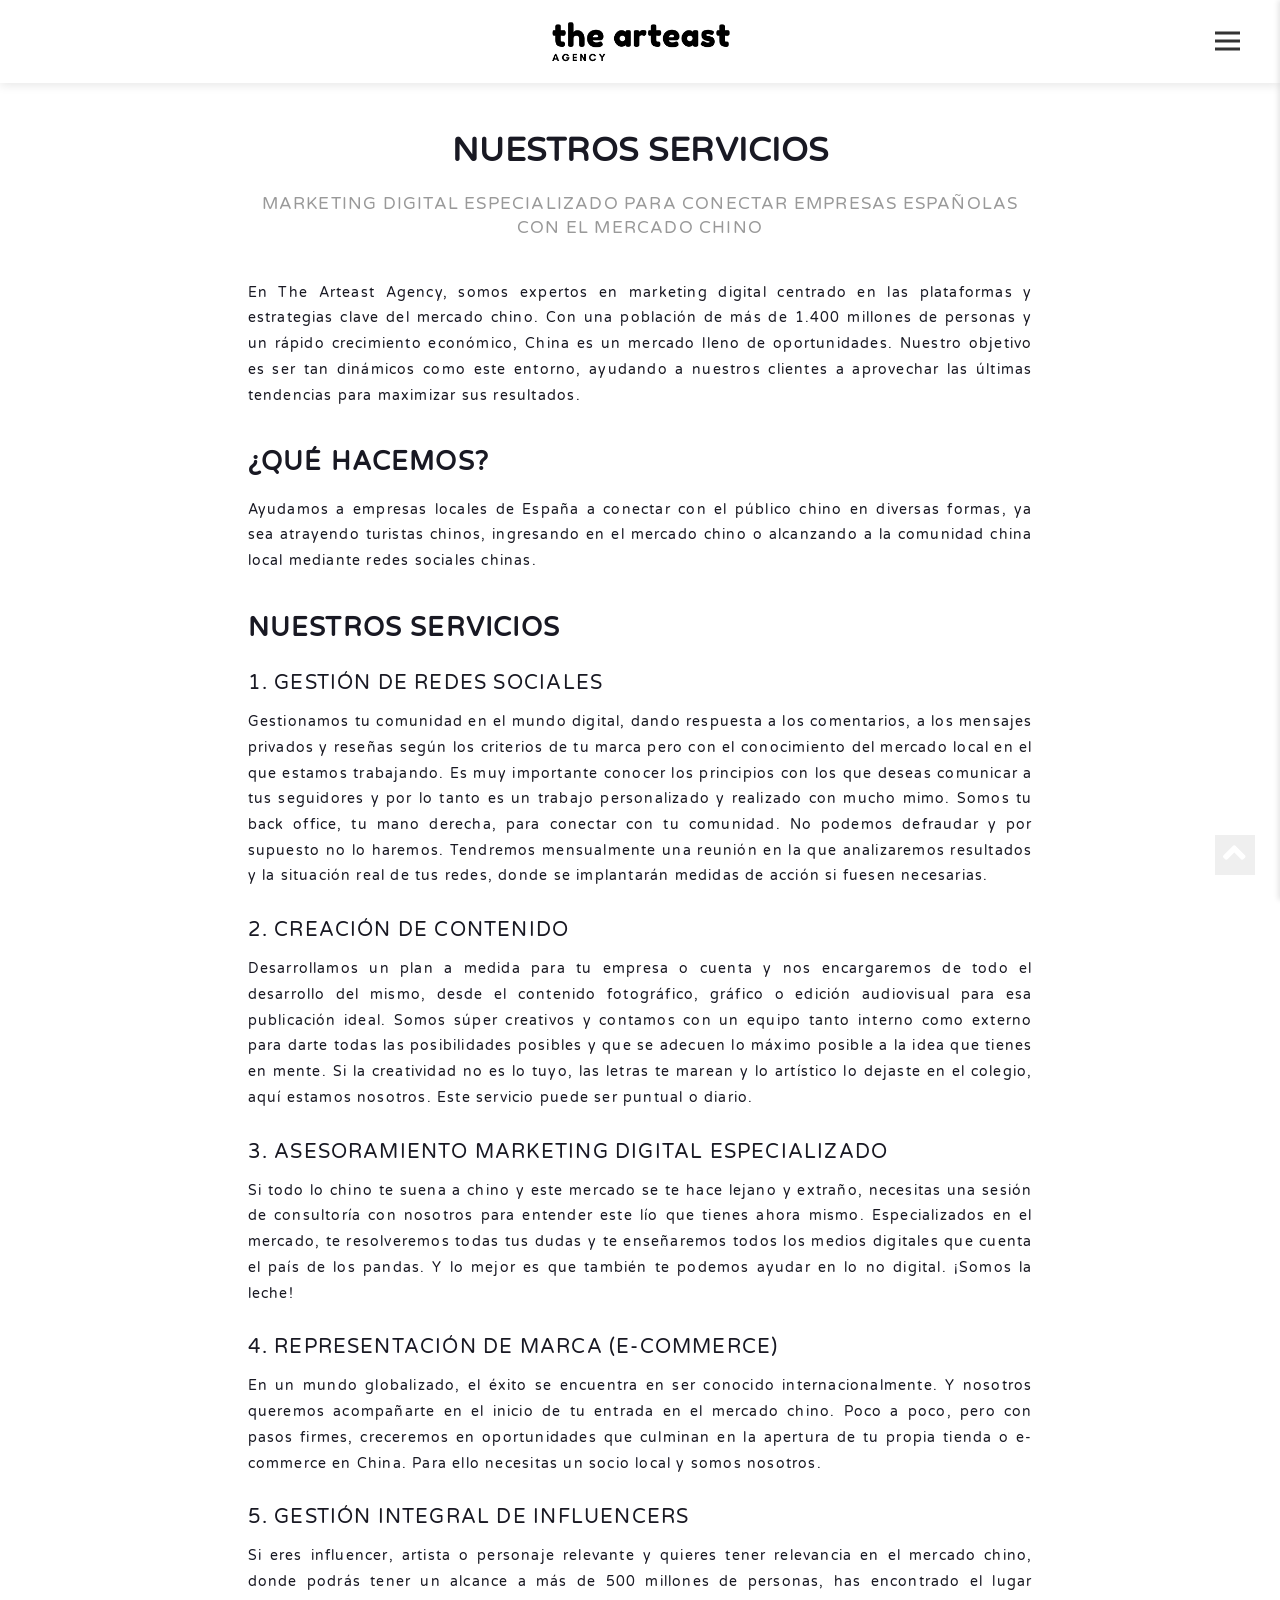
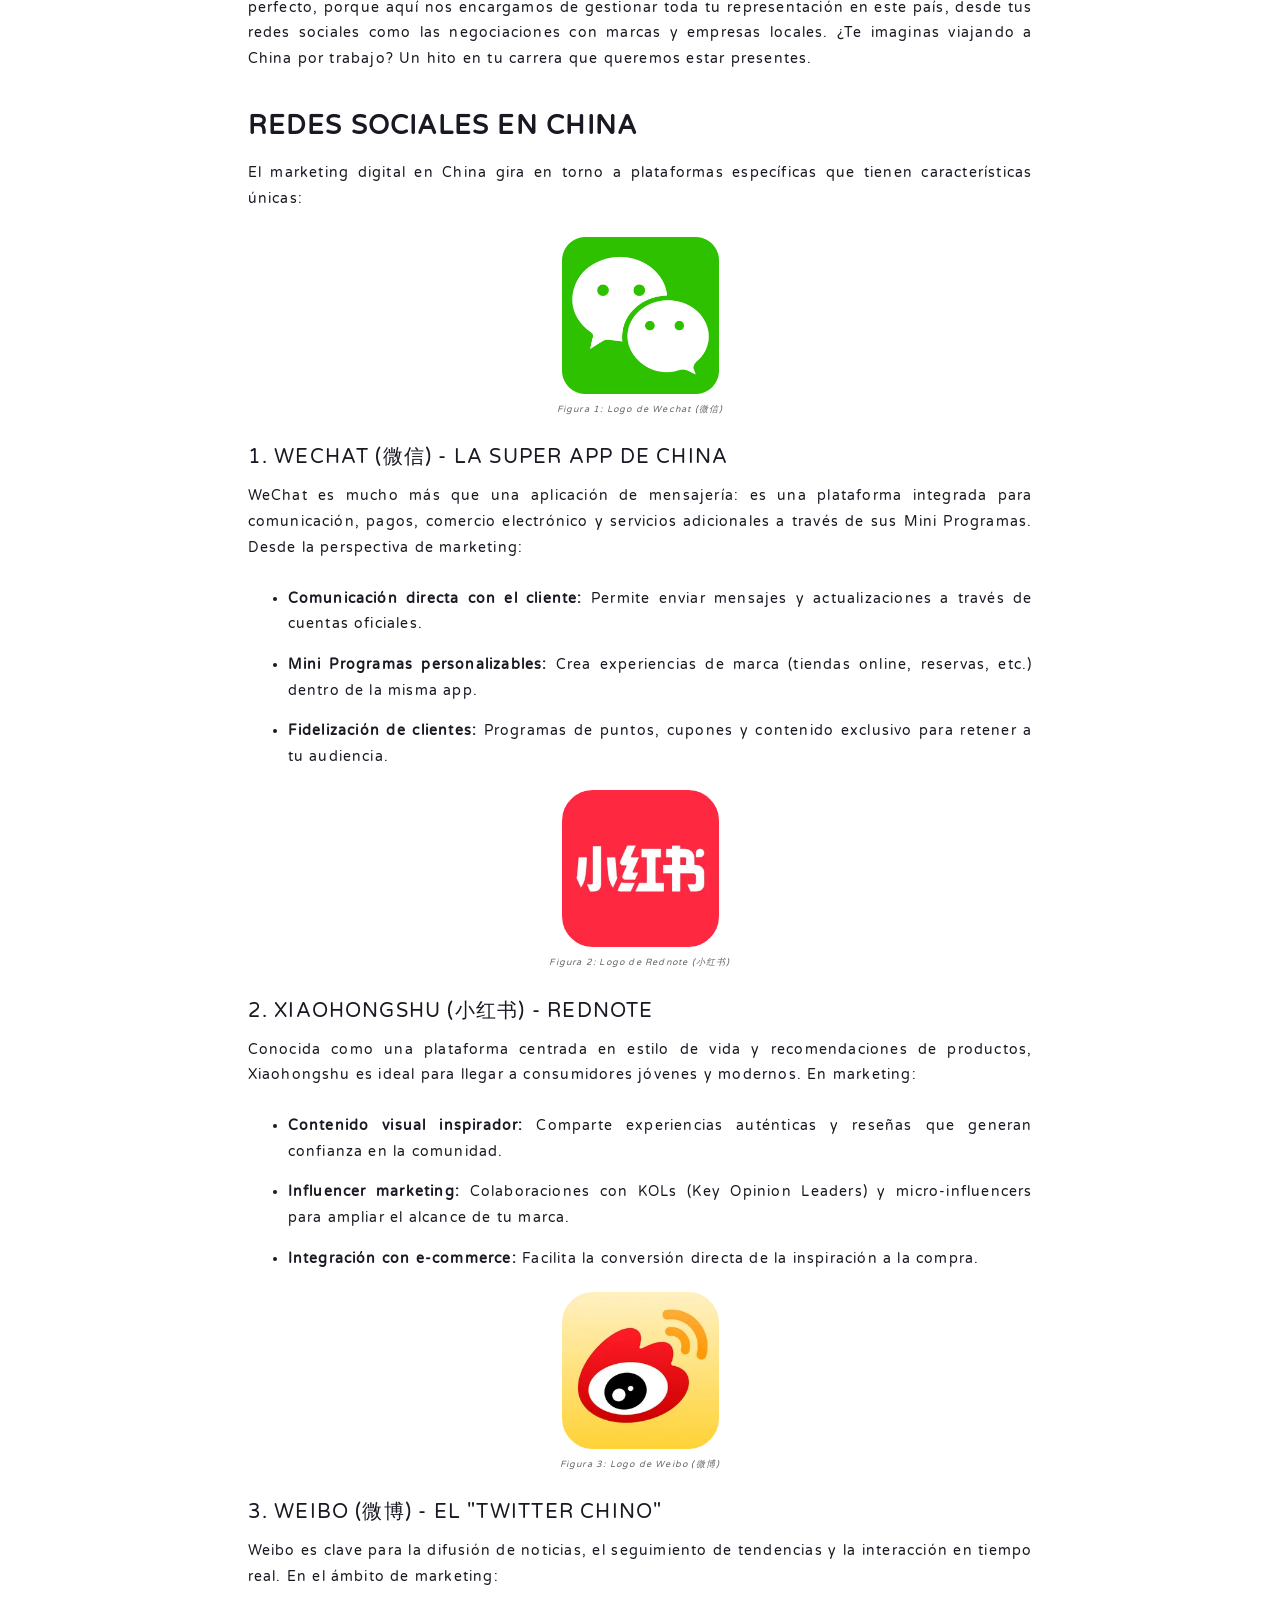
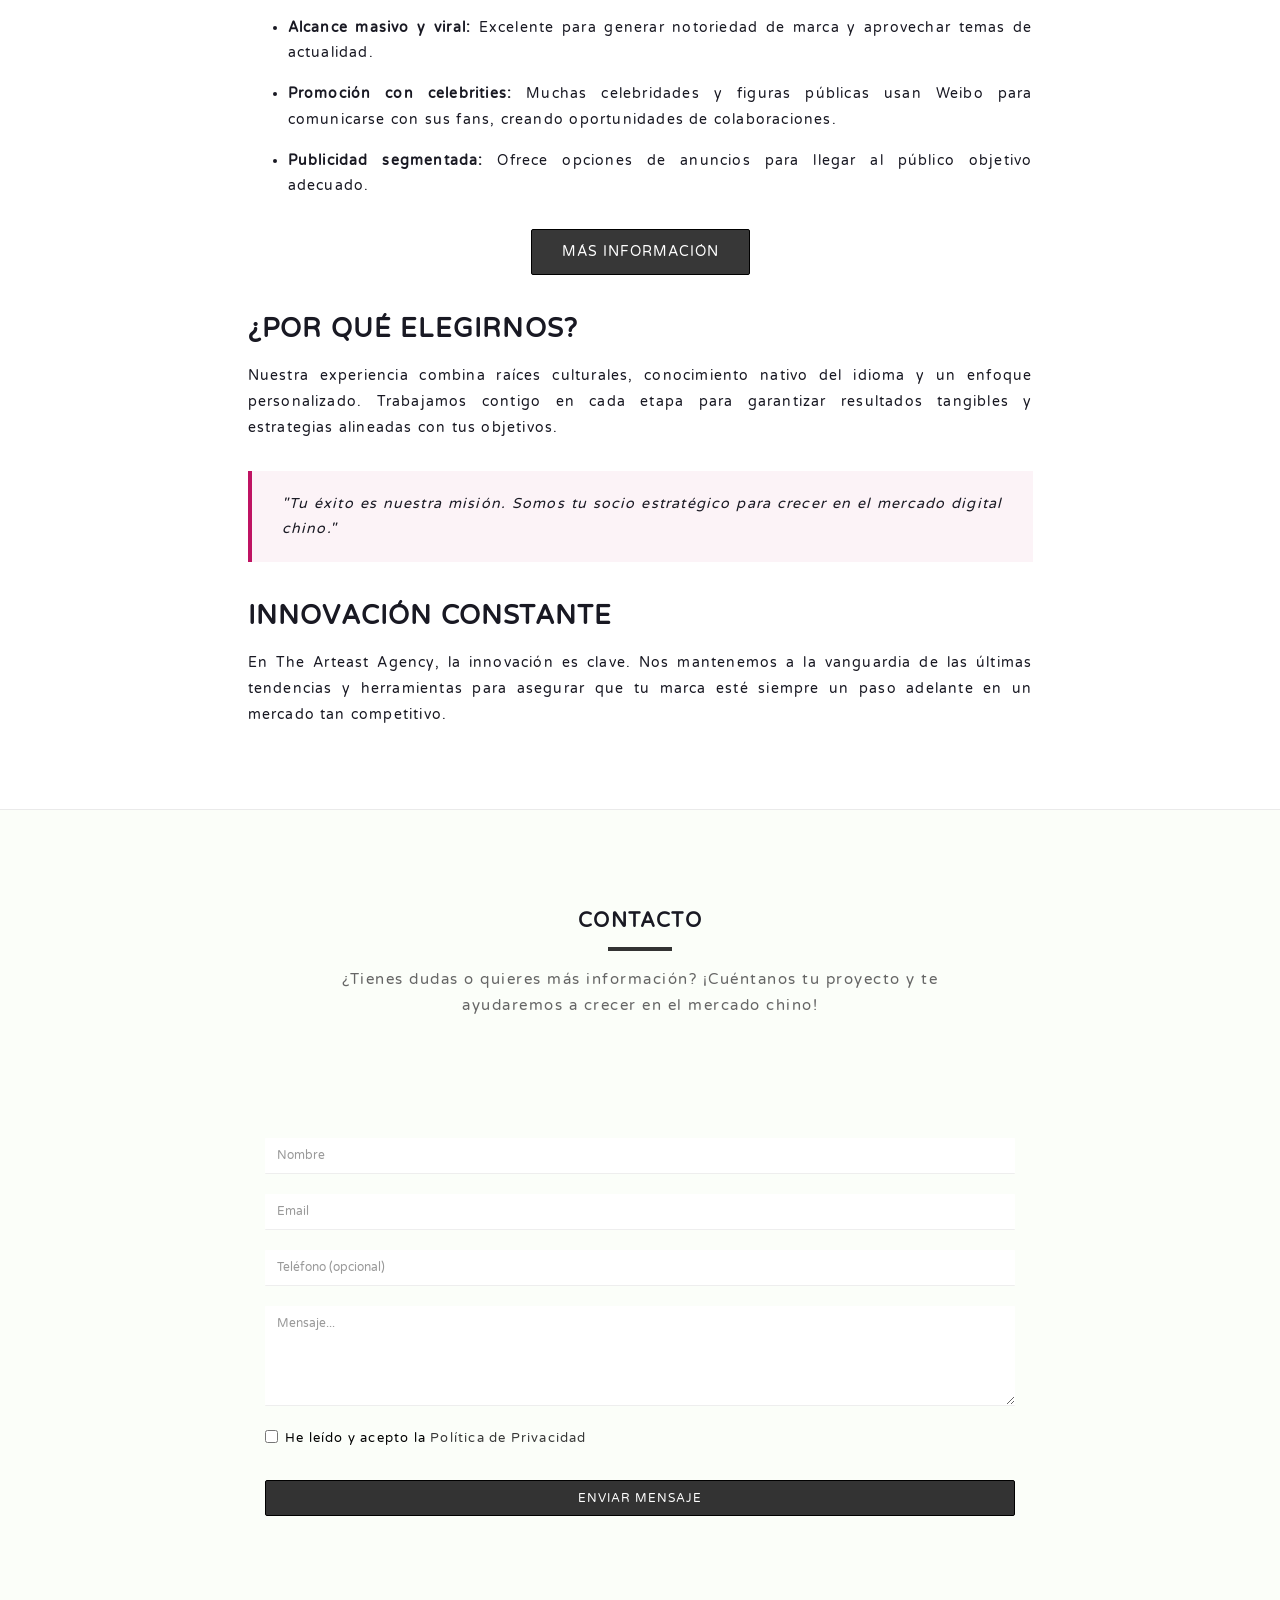
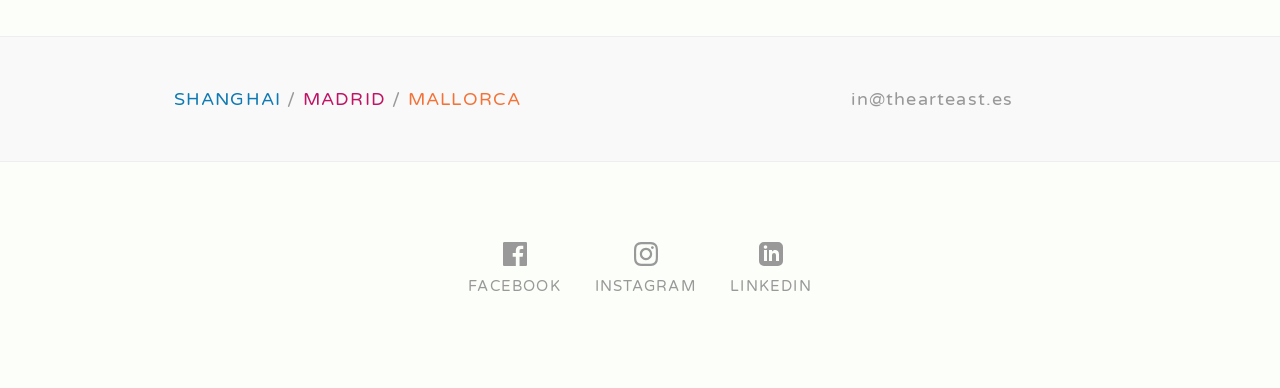
<file: services.html>
<!DOCTYPE html>
<html lang="es">
  <head>
    <meta charset="utf-8" />
    <meta http-equiv="X-UA-Compatible" content="IE=edge" />
    <meta
      name="viewport"
      content="width=device-width, initial-scale=1.0, maximum-scale=1.0"
    />
    <title data-i18n="services.t0">The Arteast Agency, Servicios</title>

    
    <meta data-i18n-content="services.x1"
      name="description"
      content="The Arteast Agency es una agencia de marketing digital innovadora que conecta España y China. Especialistas en redes sociales, consultoría de mercado chino, e-commerce y más."
    />
    <meta data-i18n-content="services.x2"
      name="keywords"
      content="marketing digital, mercado chino, SEO, SEM, redes sociales, consultoría, e-commerce, The Arteast Agency, The Art East Agency, creatividad, innovación"
    />
    <meta name="author" content="The Arteast Agency" />
    <meta name="robots" content="index, follow" />

    
    <link
      rel="icon"
      href="assets/images/logo/favicon.webp"
      type="image/x-icon"
    />

    
    <link
      href="https://fonts.googleapis.com/css2?family=Varela+Round&display=swap"
      rel="stylesheet"
    />

    <link
      rel="stylesheet"
      href="https://cdnjs.cloudflare.com/ajax/libs/font-awesome/5.15.4/css/all.min.css"
    />

    
    <link rel="stylesheet" href="assets/css/bootstrap.min.css" />

    
    <link rel="stylesheet" href="assets/css/style.css" />
    <link rel="stylesheet" href="assets/css/animate.css" />
    <link rel="stylesheet" href="assets/css/et-line-font/style.css" />
    <link rel="stylesheet" href="assets/css/bxslider/jquery.bxslider.css" />
    <link rel="stylesheet" href="assets/css/owl-carousel/owl.carousel.css" />
    <link rel="stylesheet" href="assets/css/owl-carousel/owl.theme.css" />
    <link
      rel="stylesheet"
      href="assets/css/owl-carousel/owl.transitions.css"
    />
    <link
      rel="stylesheet"
      href="assets/css/magnific-popup/magnific-popup.css"
    />
    
    <script
      async
      src="https://www.googletagmanager.com/gtag/js?id=AW-16861641996"
    ></script>
    <script>
      window.dataLayer = window.dataLayer || [];
      function gtag() {
        dataLayer.push(arguments);
      }
      gtag("js", new Date());

      gtag("config", "AW-16861641996");
    </script>
      
    <script>
      function gtag_report_conversion(url) {
        var callback = function () {
          if (typeof url != "undefined") {
            window.location = url;
          }
        };
        gtag("event", "conversion", {
          send_to: "AW-16861641996/vUWZCODkqqYaEIz6oOg-",
          value: 1.0,
          currency: "EUR",
          event_callback: callback,
        });
        return false;
      }
    </script>
</head>

  <body>
    <header class="header-more">
      <div class="container d-flex align-items-center">
        <a class="logo-link" href="index.html">
          <img src="assets/images/logo/logo2.webp" alt="Logo" class="logo" />
        </a>
        <div class="hamburger-menu">
          <div class="bar"></div>
          <div class="bar"></div>
          <div class="bar"></div>
        </div>

        <nav class="nav-menu">
          <ul>
            <li><a data-i18n="services.t3" href="index.html">INICIO</a></li>
            <li><a data-i18n="services.t4" href="about.html">SOBRE NOSOTROS</a></li>
            <li><a data-i18n="services.t5" href="services.html">SERVICIOS</a></li>
            <li><a data-i18n="services.t6" href="blog.html">MÁS INFORMACIÓN</a></li>
          </ul>
          <div class="language-selector">
            <div class="current-language">
              <i class="fas fa-globe-americas"></i>
              <span data-i18n="services.t7">ES</span>
              <i class="fas fa-chevron-down"></i>
            </div>
            <ul class="language-dropdown">
              <li><a href="#" data-setlang="es">Español</a></li>
              <li><a href="#" data-setlang="en">English</a></li>
            </ul>
          </div>
          <div class="privacy-policy-container">
            <a data-i18n="services.t8" href="privacy.html" class="privacy-button">Política de Privacidad</a>
          </div>
        </nav>
      </div>
    </header>

    
    <div id="preloader">
      <div id="loading-animation"></div>
    </div>
    

    <div id="wrapper">
      <section class="article">
        <article class="article-wrapper">
          <header class="article-header">
            <h1 data-i18n="services.t9" class="article-title">Nuestros Servicios</h1>
            <h2 data-i18n="services.t10" class="article-subtitle">
              Marketing digital especializado para conectar empresas españolas
              con el mercado chino
            </h2>
          </header>
          <div class="article-content">
            <p data-i18n="services.t11">
              En The Arteast Agency, somos expertos en marketing digital
              centrado en las plataformas y estrategias clave del mercado chino.
              Con una población de más de 1.400 millones de personas y un rápido
              crecimiento económico, China es un mercado lleno de oportunidades.
              Nuestro objetivo es ser tan dinámicos como este entorno, ayudando
              a nuestros clientes a aprovechar las últimas tendencias para
              maximizar sus resultados.
            </p>

            <h2 data-i18n="services.t12">¿Qué hacemos?</h2>
            <p data-i18n="services.t13">
              Ayudamos a empresas locales de España a conectar con el público
              chino en diversas formas, ya sea atrayendo turistas chinos,
              ingresando en el mercado chino o alcanzando a la comunidad china
              local mediante redes sociales chinas.
            </p>

            <h2 data-i18n="services.t14">Nuestros Servicios</h2>

            <h3 data-i18n="services.t15">1. Gestión de redes sociales</h3>

            <p data-i18n="services.t16">
              Gestionamos tu comunidad en el mundo digital, dando respuesta a
              los comentarios, a los mensajes privados y reseñas según los
              criterios de tu marca pero con el conocimiento del mercado local
              en el que estamos trabajando. Es muy importante conocer los
              principios con los que deseas comunicar a tus seguidores y por lo
              tanto es un trabajo personalizado y realizado con mucho mimo.
              Somos tu back office, tu mano derecha, para conectar con tu
              comunidad. No podemos defraudar y por supuesto no lo haremos.
              Tendremos mensualmente una reunión en la que analizaremos
              resultados y la situación real de tus redes, donde se implantarán
              medidas de acción si fuesen necesarias.
            </p>

            <h3 data-i18n="services.t17">2. Creación de contenido</h3>

            <p data-i18n="services.t18">
              Desarrollamos un plan a medida para tu empresa o cuenta y nos
              encargaremos de todo el desarrollo del mismo, desde el contenido
              fotográfico, gráfico o edición audiovisual para esa publicación
              ideal. Somos súper creativos y contamos con un equipo tanto
              interno como externo para darte todas las posibilidades posibles y
              que se adecuen lo máximo posible a la idea que tienes en mente. Si
              la creatividad no es lo tuyo, las letras te marean y lo artístico
              lo dejaste en el colegio, aquí estamos nosotros. Este servicio
              puede ser puntual o diario.
            </p>

            <h3 data-i18n="services.t19">3. Asesoramiento marketing digital especializado</h3>

            <p data-i18n="services.t20">
              Si todo lo chino te suena a chino y este mercado se te hace lejano
              y extraño, necesitas una sesión de consultoría con nosotros para
              entender este lío que tienes ahora mismo. Especializados en el
              mercado, te resolveremos todas tus dudas y te enseñaremos todos
              los medios digitales que cuenta el país de los pandas. Y lo mejor
              es que también te podemos ayudar en lo no digital. ¡Somos la
              leche!
            </p>

            <h3 data-i18n="services.t21">4. Representación de marca (e-commerce)</h3>

            <p data-i18n="services.t22">
              En un mundo globalizado, el éxito se encuentra en ser conocido
              internacionalmente. Y nosotros queremos acompañarte en el inicio
              de tu entrada en el mercado chino. Poco a poco, pero con pasos
              firmes, creceremos en oportunidades que culminan en la apertura de
              tu propia tienda o e-commerce en China. Para ello necesitas un
              socio local y somos nosotros.
            </p>

            <h3 data-i18n="services.t23">5. Gestión integral de influencers</h3>

            <p data-i18n="services.t24">
              Si eres influencer, artista o personaje relevante y quieres tener
              relevancia en el mercado chino, donde podrás tener un alcance a
              más de 500 millones de personas, has encontrado el lugar perfecto,
              porque aquí nos encargamos de gestionar toda tu representación en
              este país, desde tus redes sociales como las negociaciones con
              marcas y empresas locales. ¿Te imaginas viajando a China por
              trabajo? Un hito en tu carrera que queremos estar presentes.
            </p>

            <h2 data-i18n="services.t25">Redes Sociales en China</h2>

            <p data-i18n="services.t26">
              El marketing digital en China gira en torno a plataformas
              específicas que tienen características únicas:
            </p>

            <a href="https://www.wechat.com/" target="_blank">
              <figure class="article-figure">
                <img data-i18n-alt="services.x27"
                  src="assets/images/social/wechat.webp"
                  alt="微信"
                  class="article-image"
                  style="width: 20%"
                />
                <figcaption data-i18n="services.t28" class="article-figure-caption">
                  Figura 1: Logo de Wechat (微信)
                </figcaption>
              </figure>
            </a>

            <h3 data-i18n="services.t29">1. WeChat (微信) - La Super App de China</h3>
            <p data-i18n="services.t30">
              WeChat es mucho más que una aplicación de mensajería: es una
              plataforma integrada para comunicación, pagos, comercio
              electrónico y servicios adicionales a través de sus Mini
              Programas. Desde la perspectiva de marketing:
            </p>
            <ul>
              <li>
                <strong data-i18n="services.t31">Comunicación directa con el cliente:</strong> <span data-i18n="services.t32">Permite
                enviar mensajes y actualizaciones a través de cuentas oficiales.</span>
              </li>
              <li>
                <strong data-i18n="services.t33">Mini Programas personalizables:</strong> <span data-i18n="services.t34">Crea
                experiencias de marca (tiendas online, reservas, etc.) dentro de
                la misma app.</span>
              </li>
              <li>
                <strong data-i18n="services.t35">Fidelización de clientes:</strong> <span data-i18n="services.t36">Programas de puntos,
                cupones y contenido exclusivo para retener a tu audiencia.</span>
              </li>
            </ul>

            <a href="https://www.xiaohongshu.com/" target="_blank">
              <figure class="article-figure">
                <img data-i18n-alt="services.x37"
                  src="assets/images/social/xhs.webp"
                  alt="小红书"
                  class="article-image"
                  style="width: 20%"
                />
                <figcaption data-i18n="services.t38" class="article-figure-caption">
                  Figura 2: Logo de Rednote (小红书)
                </figcaption>
              </figure>
            </a>

            <h3>2. Xiaohongshu (小红书) - RedNote</h3>
            <p data-i18n="services.t39">
              Conocida como una plataforma centrada en estilo de vida y
              recomendaciones de productos, Xiaohongshu es ideal para llegar a
              consumidores jóvenes y modernos. En marketing:
            </p>
            <ul>
              <li>
                <strong data-i18n="services.t40">Contenido visual inspirador:</strong> <span data-i18n="services.t41">Comparte
                experiencias auténticas y reseñas que generan confianza en la
                comunidad.</span>
              </li>
              <li>
                <strong>Influencer marketing:</strong> <span data-i18n="services.t42">Colaboraciones con KOLs
                (Key Opinion Leaders) y micro-influencers para ampliar el
                alcance de tu marca.</span>
              </li>
              <li>
                <strong data-i18n="services.t43">Integración con e-commerce:</strong> <span data-i18n="services.t44">Facilita la
                conversión directa de la inspiración a la compra.</span>
              </li>
            </ul>

            <a href="https://www.weibo.com/" target="_blank">
              <figure class="article-figure">
                <img data-i18n-alt="services.x45"
                  src="assets/images/social/weibo.webp"
                  alt="微博"
                  class="article-image"
                  style="width: 20%"
                />
                <figcaption data-i18n="services.t46" class="article-figure-caption">
                  Figura 3: Logo de Weibo (微博)
                </figcaption>
              </figure>
            </a>

            <h3 data-i18n="services.t47">3. Weibo (微博) - El "Twitter Chino"</h3>
            <p data-i18n="services.t48">
              Weibo es clave para la difusión de noticias, el seguimiento de
              tendencias y la interacción en tiempo real. En el ámbito de
              marketing:
            </p>
            <ul>
              <li>
                <strong data-i18n="services.t49">Alcance masivo y viral:</strong> <span data-i18n="services.t50">Excelente para generar
                notoriedad de marca y aprovechar temas de actualidad.</span>
              </li>
              <li>
                <strong data-i18n="services.t51">Promoción con celebrities:</strong> <span data-i18n="services.t52">Muchas celebridades
                y figuras públicas usan Weibo para comunicarse con sus fans,
                creando oportunidades de colaboraciones.</span>
              </li>
              <li>
                <strong data-i18n="services.t53">Publicidad segmentada:</strong> <span data-i18n="services.t54">Ofrece opciones de
                anuncios para llegar al público objetivo adecuado.</span>
              </li>
            </ul>

            <div class="info-button-container text-center">
              <a data-i18n="services.t55" href="blog.html" class="btn btn-primary">Más Información</a>
            </div>

            <h2 data-i18n="services.t56">¿Por qué elegirnos?</h2>
            <p data-i18n="services.t57">
              Nuestra experiencia combina raíces culturales, conocimiento nativo
              del idioma y un enfoque personalizado. Trabajamos contigo en cada
              etapa para garantizar resultados tangibles y estrategias alineadas
              con tus objetivos.
            </p>

            <div data-i18n="services.t58" class="article-quote">
              "Tu éxito es nuestra misión. Somos tu socio estratégico para
              crecer en el mercado digital chino."
            </div>

            <h2 data-i18n="services.t59">Innovación Constante</h2>
            <p data-i18n="services.t60">
              En The Arteast Agency, la innovación es clave. Nos mantenemos a la
              vanguardia de las últimas tendencias y herramientas para asegurar
              que tu marca esté siempre un paso adelante en un mercado tan
              competitivo.
            </p>
          </div>
        </article>
      </section>

      <section>
        <div class="sep-section"></div>
      </section>

      
      <section>
        <div id="contact-section" class="pad-sec">
          <div class="container">
            <div
              class="title-section text-center animated out"
              data-animation="fadeInUp"
            >
              <div class="row">
                <div class="col-sm-8 col-sm-offset-2">
                  <h2 data-i18n="services.t61">Contacto</h2>
                  <hr />
                  <p data-i18n="services.t62">
                    ¿Tienes dudas o quieres más información? ¡Cuéntanos tu
                    proyecto y te ayudaremos a crecer en el mercado chino!
                  </p>
                </div>
              </div>
            </div>

            <div class="form-wrapper">
              <div class="row">
                <div class="col-md-8 col-md-offset-2">
                  <form
                    action="https://api.web3forms.com/submit"
                    method="post"
                    name="contactform"
                    id="contactform"
                    class="animated out"
                    data-animation="fadeInUp"
                    onsubmit="return gtag_report_conversion()"
                  >
                    <fieldset>
                      <div class="form-group">
                        <input data-i18n-placeholder="services.x63"
                          class="form-control br-b"
                          type="text"
                          name="name"
                          id="name"
                          placeholder="Nombre"
                        />
                      </div>

                      <div class="form-group">
                        <input
                          class="form-control br-b"
                          type="email"
                          name="email"
                          id="email"
                          placeholder="Email"
                        />
                      </div>

                      <div class="form-group">
                        <input data-i18n-placeholder="services.xphone"
                          class="form-control br-b"
                          type="tel"
                          name="phone"
                          id="phone"
                          placeholder="Teléfono (opcional)"
                        />
                      </div>

                      <div class="form-group">
                        <textarea data-i18n-placeholder="services.x64"
                          class="form-control br-b"
                          name="message"
                          id="message"
                          placeholder="Mensaje..."
                        ></textarea>
                      </div>
                      <div class="form-group">
                        <div class="checkbox">
                          <label>
                            <input
                              type="checkbox"
                              name="privacy_policy"
                              id="privacy_policy"
                              required
                            />
                            <span data-i18n="services.t65">He leído y acepto la</span>
                            <a data-i18n="services.t66" href="privacy.html">Política de Privacidad</a>
                          </label>
                        </div>
                      </div>
                    </fieldset>
                    <div class="form-group">
                      <input data-i18n-value="services.x67"
                        type="submit"
                        name="submit"
                        value="Enviar mensaje"
                        id="submit"
                        class="btn btn-sm btn-dark"
                      />
                    </div>
                    <div id="alert"></div>
                  </form>
                </div>
              </div>
            </div>
          </div>
        </div>
      </section>
      
      
      <section style="background-color: #f9f9f9">
        <div class="contact-info">
          <div class="container">
            <div class="row">
              <div class="col-sm-6">
                <a
                  ><i class="pe-7s-map-marker"></i>
                  <span style="color: #0e79b2">SHANGHAI</span>
                  <span>/</span>
                  <span style="color: #bf1363">MADRID</span>
                  <span>/</span>
                  <span style="color: #f37237">MALLORCA</span></a
                >
              </div>
              <div class="col-sm-6">
                <a href="mailto:in@thearteast.es"
                  ><i class="pe-7s-mail"></i> in@thearteast.es</a
                >
              </div>
            </div>
          </div>
        </div>
      </section>
      

      
      <footer>
        <div id="footer-section" class="text-center">
          <div class="container">
            <div class="row">
              <div class="col-sm-8 col-sm-offset-2">
                <ul class="footer-social-links">
                  
                  <li>
                    <a
                      href="https://www.facebook.com/profile.php?id=61572720230650/"
                      target="_blank"
                    >
                      <svg class="social-icon" viewBox="0 0 24 24">
                        <path
                          d="M22.675 0H1.325C.593 0 0 .593 0 1.325v21.351C0 23.407.593 24 1.325 24H12.82v-9.294H9.692v-3.622h3.128V8.413c0-3.1 1.893-4.788 4.659-4.788 1.325 0 2.463.099 2.795.143v3.24l-1.918.001c-1.504 0-1.795.715-1.795 1.763v2.313h3.587l-.467 3.622h-3.12V24h6.116c.733 0 1.325-.592 1.325-1.325V1.325C24 .593 23.407 0 22.675 0z"
                        />
                      </svg>
                      <span>Facebook</span>
                    </a>
                  </li>

                  
                  <li>
                    <a
                      href="https://www.instagram.com/thearteastagency/"
                      target="_blank"
                    >
                      <svg class="social-icon" viewBox="0 0 24 24">
                        <path
                          d="M12 2.163c3.204 0 3.584.012 4.85.07 3.252.148 4.771 1.691 4.919 4.919.058 1.265.069 1.645.069 4.849 0 3.205-.012 3.584-.069 4.849-.149 3.225-1.664 4.771-4.919 4.919-1.266.058-1.644.07-4.85.07-3.204 0-3.584-.012-4.849-.07-3.26-.149-4.771-1.699-4.919-4.92-.058-1.265-.07-1.644-.07-4.849 0-3.204.013-3.583.07-4.849.149-3.227 1.664-4.771 4.919-4.919 1.266-.057 1.645-.069 4.849-.069zm0-2.163c-3.259 0-3.667.014-4.947.072-4.358.2-6.78 2.618-6.98 6.98-.059 1.281-.073 1.689-.073 4.948 0 3.259.014 3.668.072 4.948.2 4.358 2.618 6.78 6.98 6.98 1.281.058 1.689.072 4.948.072 3.259 0 3.668-.014 4.948-.072 4.354-.2 6.782-2.618 6.979-6.98.059-1.28.073-1.689.073-4.948 0-3.259-.014-3.667-.072-4.947-.196-4.354-2.617-6.78-6.979-6.98-1.281-.059-1.69-.073-4.949-.073zm0 5.838c-3.403 0-6.162 2.759-6.162 6.162s2.759 6.163 6.162 6.163 6.162-2.759 6.162-6.163c0-3.403-2.759-6.162-6.162-6.162zm0 10.162c-2.209 0-4-1.79-4-4 0-2.209 1.791-4 4-4s4 1.791 4 4c0 2.21-1.791 4-4 4zm6.406-11.845c-.796 0-1.441.645-1.441 1.44s.645 1.44 1.441 1.44c.795 0 1.439-.645 1.439-1.44s-.644-1.44-1.439-1.44z"
                        />
                      </svg>
                      <span>Instagram</span>
                    </a>
                  </li>

                  
                  <li>
                    <a
                      href="https://www.linkedin.com/company/the-arteast-agency/"
                      target="_blank"
                    >
                      <svg class="social-icon" viewBox="0 0 24 24">
                        <path
                          d="M19 0H5a5 5 0 0 0-5 5v14a5 5 0 0 0 5 5h14a5 5 0 0 0 5-5V5a5 5 0 0 0-5-5zM8 19H5V8h3v11zM6.5 6.732c-.966 0-1.75-.79-1.75-1.764s.784-1.764 1.75-1.764 1.75.79 1.75 1.764-.783 1.764-1.75 1.764zM20 19h-3v-5.604c0-3.368-4-3.113-4 0V19h-3V8h3v1.765c1.396-2.586 7-2.777 7 2.476V19z"
                        />
                      </svg>
                      <span>LinkedIn</span>
                    </a>
                  </li>
                </ul>
              </div>
            </div>
          </div>
        </div>
      </footer>
      
    </div>
    

    
    <div class="back-to-top">
      <i class="fa fa-angle-up fa-3x"></i>
    </div>
    

    
    <script src="assets/js/jquery-1.11.3.min.js"></script>
    <script src="assets/js/jquery.appear.min.js"></script>
    <script src="assets/js/jquery.bxslider.min.js"></script>
    <script src="assets/js/jquery.owl.carousel.min.js"></script>
    <script src="assets/js/jquery.placeholder.js"></script>
    <script src="assets/js/jquery.stellar.min.js"></script>
    <script src="assets/js/jquery.magnific-popup.min.js"></script>
    <script src="assets/js/translations.js"></script>
    <script src="assets/js/i18n.js"></script>
    <script src="assets/js/main.js"></script>
  </body>
</html>
</file>
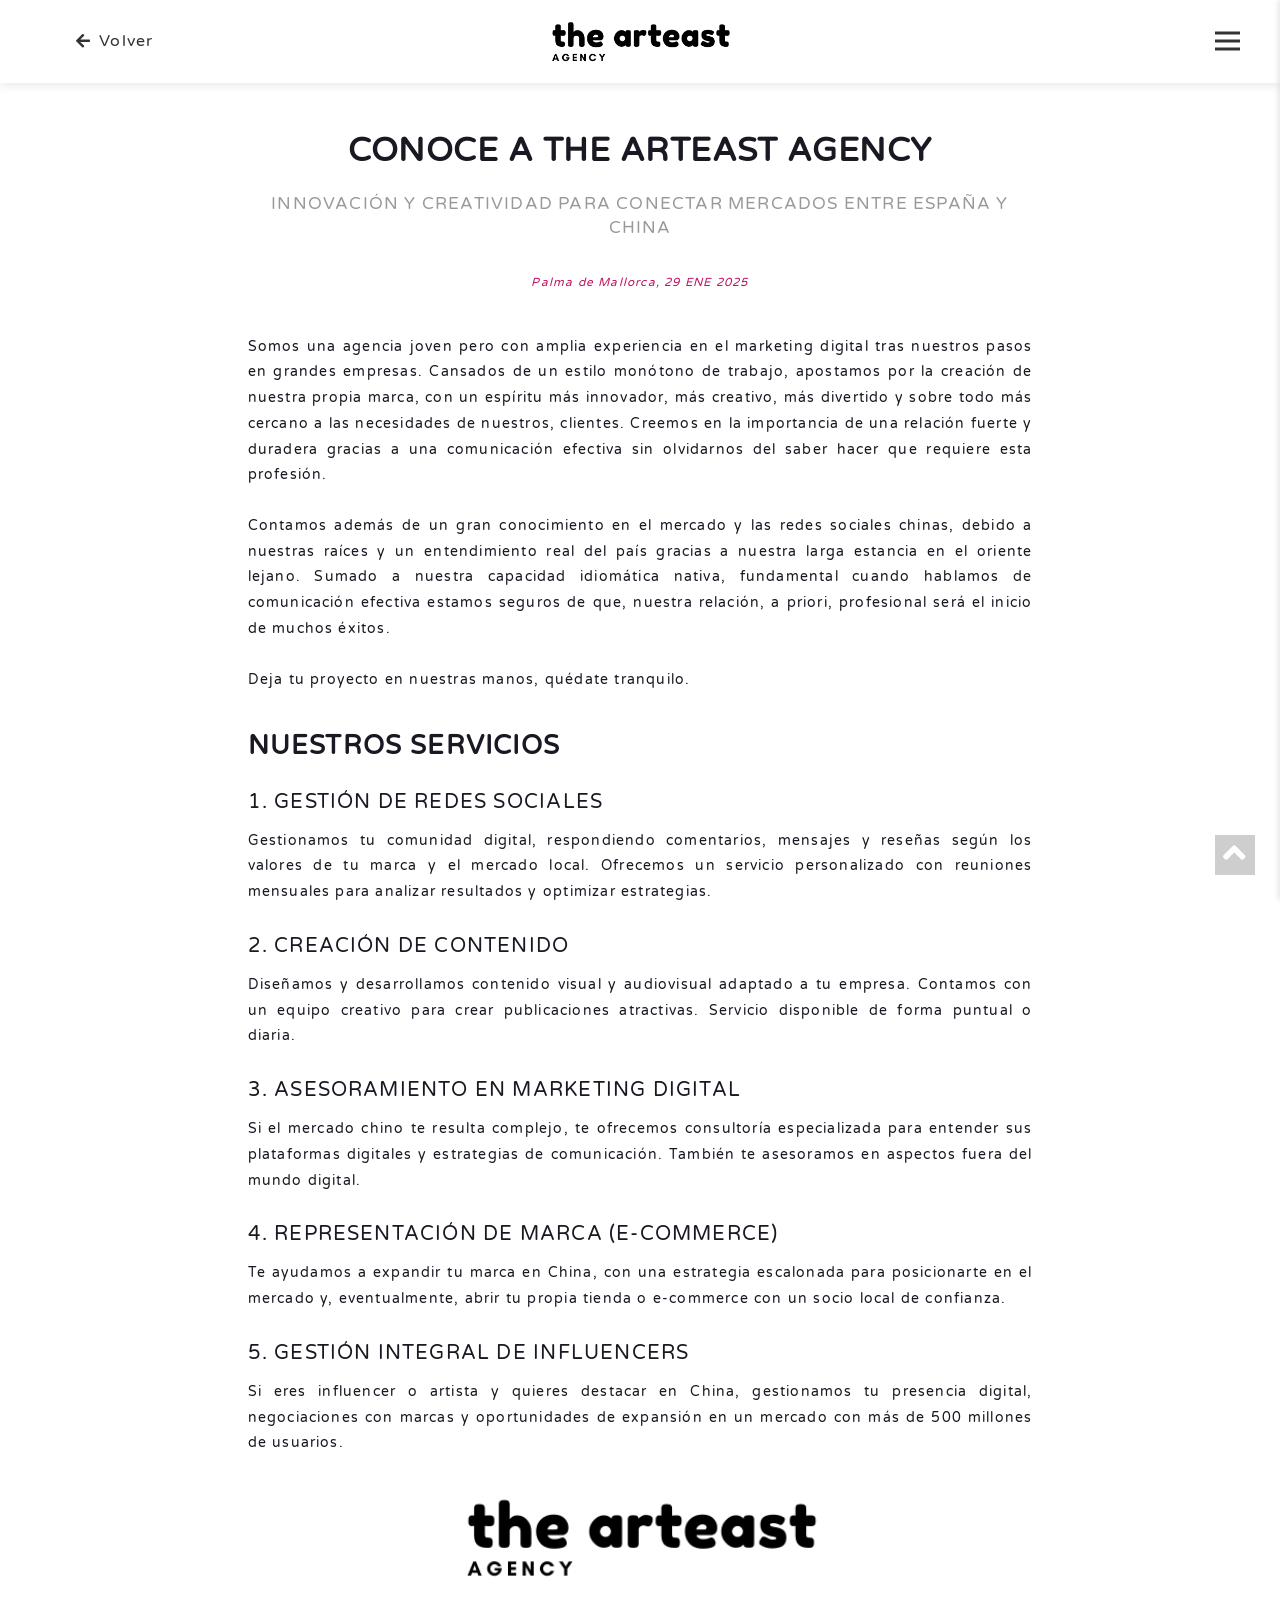
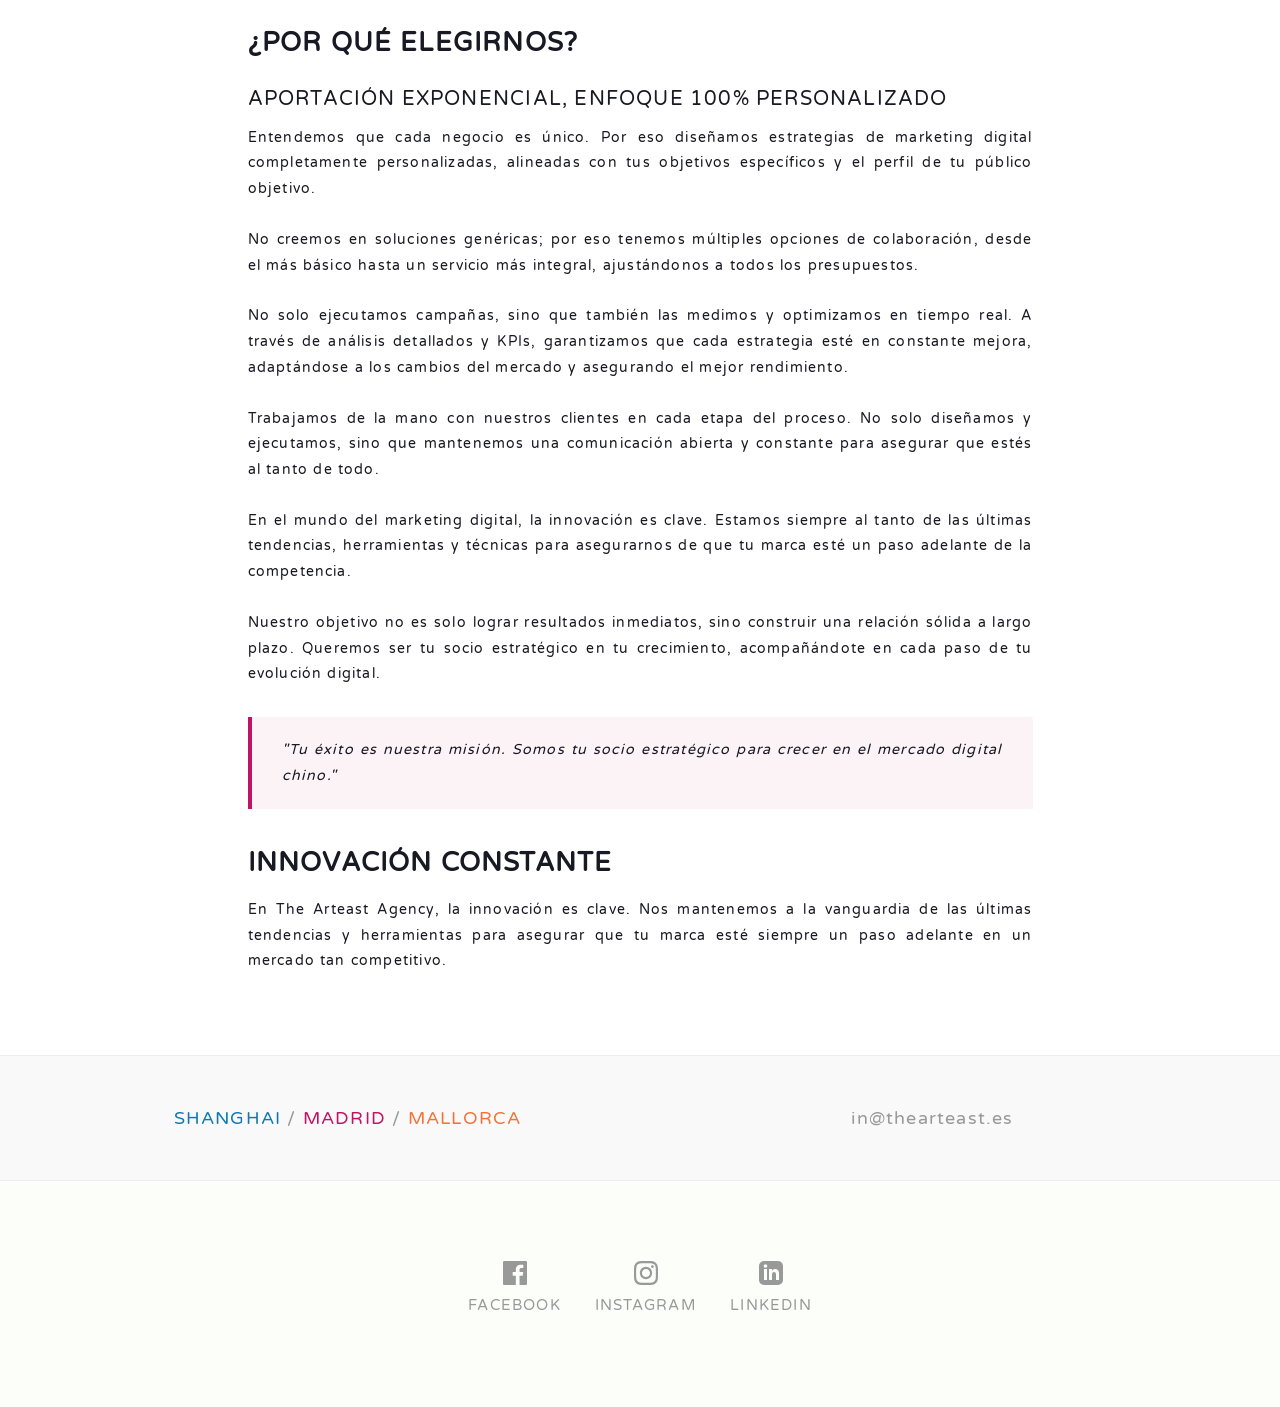
<file: blogs/about-us.html>
<!DOCTYPE html>
<html lang="es">
  <head>
    <meta charset="utf-8" />
    <meta http-equiv="X-UA-Compatible" content="IE=edge" />
    <meta
      name="viewport"
      content="width=device-width, initial-scale=1.0, maximum-scale=1.0"
    />
    <title>The Arteast Agency</title>

    
    <meta data-i18n-content="about-us.x0"
      name="description"
      content="The Arteast Agency es una agencia de marketing digital innovadora que conecta España y China. Especialistas en redes sociales, consultoría de mercado chino, e-commerce y más."
    />
    <meta data-i18n-content="about-us.x1"
      name="keywords"
      content="marketing digital, mercado chino, SEO, SEM, redes sociales, consultoría, e-commerce, The Arteast Agency, creatividad, innovación"
    />
    <meta name="author" content="The Arteast Agency" />
    <meta name="robots" content="index, follow" />

    
    <link
      rel="icon"
      href="../assets/images/logo/favicon.webp"
      type="image/x-icon"
    />

    
    <link
      href="https://fonts.googleapis.com/css2?family=Varela+Round&display=swap"
      rel="stylesheet"
    />

    <link
      rel="stylesheet"
      href="https://cdnjs.cloudflare.com/ajax/libs/font-awesome/5.15.4/css/all.min.css"
    />

    
    <link rel="stylesheet" href="../assets/css/bootstrap.min.css" />

    
    <link rel="stylesheet" href="../assets/css/style.css" />
    <link rel="stylesheet" href="../assets/css/animate.css" />
    <link rel="stylesheet" href="../assets/css/et-line-font/style.css" />
    <link
      rel="stylesheet"
      href="../assets/css/bxslider/jquery.bxslider.css"
    />
    <link
      rel="stylesheet"
      href="../assets/css/owl-carousel/owl.carousel.css"
    />
    <link rel="stylesheet" href="../assets/css/owl-carousel/owl.theme.css" />
    <link
      rel="stylesheet"
      href="../assets/css/owl-carousel/owl.transitions.css"
    />
    <link
      rel="stylesheet"
      href="../assets/css/magnific-popup/magnific-popup.css"
    />
      
    <script
      async
      src="https://www.googletagmanager.com/gtag/js?id=AW-16861641996"
    ></script>
    <script>
      window.dataLayer = window.dataLayer || [];
      function gtag() {
        dataLayer.push(arguments);
      }
      gtag("js", new Date());

      gtag("config", "AW-16861641996");
    </script>
    
    <script>
      function gtag_report_conversion(url) {
        var callback = function () {
          if (typeof url != "undefined") {
            window.location = url;
          }
        };
        gtag("event", "conversion", {
          send_to: "AW-16861641996/vUWZCODkqqYaEIz6oOg-",
          value: 1.0,
          currency: "EUR",
          event_callback: callback,
        });
        return false;
      }
    </script>
</head>

  <body>
    <header class="header-more">
      <div class="container d-flex align-items-center">
        <a href="../blog.html" class="go-back-button">
          <i class="fas fa-arrow-left"></i>
          <span data-i18n="about-us.t2">Volver</span>
        </a>
        <a class="logo-link" href="../index.html">
          <img
            src="../assets/images/logo/logo2.webp"
            alt="Logo"
            class="logo"
          />
        </a>
        <div class="hamburger-menu">
          <div class="bar"></div>
          <div class="bar"></div>
          <div class="bar"></div>
        </div>

        <nav class="nav-menu">
          <ul>
            <li><a data-i18n="about-us.t3" href="../index.html">INICIO</a></li>
            <li><a data-i18n="about-us.t4" href="../about.html">SOBRE NOSOTROS</a></li>
            <li><a data-i18n="about-us.t5" href="../services.html">SERVICIOS</a></li>
            <li><a data-i18n="about-us.t6" href="../blog.html">MÁS INFORMACIÓN</a></li>
          </ul>
          <div class="language-selector">
            <div class="current-language">
              <i class="fas fa-globe-americas"></i>
              <span data-i18n="about-us.t7">ES</span>
              <i class="fas fa-chevron-down"></i>
            </div>
            <ul class="language-dropdown">
              <li><a href="#" data-setlang="es">Español</a></li>
              <li><a href="#" data-setlang="en">English</a></li>
            </ul>
          </div>
          <div class="privacy-policy-container">
            <a href="../privacy.html" class="privacy-button"
              ><span data-i18n="about-us.t8">Política de Privacidad</span></a
            >
          </div>
        </nav>
      </div>
    </header>

    
    <div id="preloader">
      <div id="loading-animation"></div>
    </div>
    

    <div id="wrapper">
      <section class="article">
        <article class="article-wrapper">
          <header class="article-header">
            <h1 data-i18n="about-us.t9" class="article-title">Conoce a The Arteast Agency</h1>
            <h2 data-i18n="about-us.t10" class="article-subtitle">
              Innovación y creatividad para conectar mercados entre España y
              China
            </h2>
            <div data-i18n="about-us.t11" class="article-meta">Palma de Mallorca, 29 ENE 2025</div>
          </header>

          <div class="article-content">
            <p data-i18n="about-us.t12">
              Somos una agencia joven pero con amplia experiencia en el
              marketing digital tras nuestros pasos en grandes empresas.
              Cansados de un estilo monótono de trabajo, apostamos por la
              creación de nuestra propia marca, con un espíritu más innovador,
              más creativo, más divertido y sobre todo más cercano a las
              necesidades de nuestros, clientes. Creemos en la importancia de
              una relación fuerte y duradera gracias a una comunicación efectiva
              sin olvidarnos del saber hacer que requiere esta profesión.
            </p>

            <p data-i18n="about-us.t13">
              Contamos además de un gran conocimiento en el mercado y las redes
              sociales chinas, debido a nuestras raíces y un entendimiento real
              del país gracias a nuestra larga estancia en el oriente lejano.
              Sumado a nuestra capacidad idiomática nativa, fundamental cuando
              hablamos de comunicación efectiva estamos seguros de que, nuestra
              relación, a priori, profesional será el inicio de muchos éxitos.
            </p>
            <p data-i18n="about-us.t14">Deja tu proyecto en nuestras manos, quédate tranquilo.</p>

            <h2 data-i18n="about-us.t15">Nuestros Servicios</h2>

            <h3 data-i18n="about-us.t16">1. Gestión de redes sociales</h3>
            <p data-i18n="about-us.t17">
              Gestionamos tu comunidad digital, respondiendo comentarios,
              mensajes y reseñas según los valores de tu marca y el mercado
              local. Ofrecemos un servicio personalizado con reuniones mensuales
              para analizar resultados y optimizar estrategias.
            </p>

            <h3 data-i18n="about-us.t18">2. Creación de contenido</h3>
            <p data-i18n="about-us.t19">
              Diseñamos y desarrollamos contenido visual y audiovisual adaptado
              a tu empresa. Contamos con un equipo creativo para crear
              publicaciones atractivas. Servicio disponible de forma puntual o
              diaria.
            </p>

            <h3 data-i18n="about-us.t20">3. Asesoramiento en marketing digital</h3>
            <p data-i18n="about-us.t21">
              Si el mercado chino te resulta complejo, te ofrecemos consultoría
              especializada para entender sus plataformas digitales y
              estrategias de comunicación. También te asesoramos en aspectos
              fuera del mundo digital.
            </p>

            <h3 data-i18n="about-us.t22">4. Representación de marca (e-commerce)</h3>
            <p data-i18n="about-us.t23">
              Te ayudamos a expandir tu marca en China, con una estrategia
              escalonada para posicionarte en el mercado y, eventualmente, abrir
              tu propia tienda o e-commerce con un socio local de confianza.
            </p>

            <h3 data-i18n="about-us.t24">5. Gestión integral de influencers</h3>
            <p data-i18n="about-us.t25">
              Si eres influencer o artista y quieres destacar en China,
              gestionamos tu presencia digital, negociaciones con marcas y
              oportunidades de expansión en un mercado con más de 500 millones
              de usuarios.
            </p>

            <img
              src="../assets/images/logo/logo2.webp"
              alt="Arteast Agency"
              class="article-image"
              style="width: 50%"
            />

            <h2 data-i18n="about-us.t26">¿Por qué elegirnos?</h2>
            <h3 data-i18n="about-us.t27">APORTACIÓN EXPONENCIAL, ENFOQUE 100% PERSONALIZADO</h3>
            <p data-i18n="about-us.t28">
              Entendemos que cada negocio es único. Por eso diseñamos
              estrategias de marketing digital completamente personalizadas,
              alineadas con tus objetivos específicos y el perfil de tu público
              objetivo.
            </p>

            <p data-i18n="about-us.t29">
              No creemos en soluciones genéricas; por eso tenemos múltiples
              opciones de colaboración, desde el más básico hasta un servicio
              más integral, ajustándonos a todos los presupuestos.
            </p>

            <p data-i18n="about-us.t30">
              No solo ejecutamos campañas, sino que también las medimos y
              optimizamos en tiempo real. A través de análisis detallados y
              KPIs, garantizamos que cada estrategia esté en constante mejora,
              adaptándose a los cambios del mercado y asegurando el mejor
              rendimiento.
            </p>

            <p data-i18n="about-us.t31">
              Trabajamos de la mano con nuestros clientes en cada etapa del
              proceso. No solo diseñamos y ejecutamos, sino que mantenemos una
              comunicación abierta y constante para asegurar que estés al tanto
              de todo.
            </p>

            <p data-i18n="about-us.t32">
              En el mundo del marketing digital, la innovación es clave. Estamos
              siempre al tanto de las últimas tendencias, herramientas y
              técnicas para asegurarnos de que tu marca esté un paso adelante de
              la competencia.
            </p>

            <p data-i18n="about-us.t33">
              Nuestro objetivo no es solo lograr resultados inmediatos, sino
              construir una relación sólida a largo plazo. Queremos ser tu socio
              estratégico en tu crecimiento, acompañándote en cada paso de tu
              evolución digital.
            </p>

            <div data-i18n="about-us.t34" class="article-quote">
              "Tu éxito es nuestra misión. Somos tu socio estratégico para
              crecer en el mercado digital chino."
            </div>

            <h2 data-i18n="about-us.t35">Innovación Constante</h2>
            <p data-i18n="about-us.t36">
              En The Arteast Agency, la innovación es clave. Nos mantenemos a la
              vanguardia de las últimas tendencias y herramientas para asegurar
              que tu marca esté siempre un paso adelante en un mercado tan
              competitivo.
            </p>
          </div>
        </article>
      </section>
      
      <section style="background-color: #f9f9f9">
        <div class="contact-info">
          <div class="container">
            <div class="row">
              <div class="col-sm-6">
                <a
                  ><i class="pe-7s-map-marker"></i>
                  <span style="color: #0e79b2">SHANGHAI</span>
                  <span>/</span>
                  <span style="color: #bf1363">MADRID</span>
                  <span>/</span>
                  <span style="color: #f37237">MALLORCA</span></a
                >
              </div>
              <div class="col-sm-6">
                <a href="mailto:in@thearteast.es"
                  ><i class="pe-7s-mail"></i> in@thearteast.es</a
                >
              </div>
            </div>
          </div>
        </div>
      </section>
      

      
      <footer>
        <div id="footer-section" class="text-center">
          <div class="container">
            <div class="row">
              <div class="col-sm-8 col-sm-offset-2">
                <ul class="footer-social-links">
                  
                  <li>
                    <a
                      href="https://www.facebook.com/profile.php?id=61572720230650/"
                      target="_blank"
                    >
                      <svg class="social-icon" viewBox="0 0 24 24">
                        <path
                          d="M22.675 0H1.325C.593 0 0 .593 0 1.325v21.351C0 23.407.593 24 1.325 24H12.82v-9.294H9.692v-3.622h3.128V8.413c0-3.1 1.893-4.788 4.659-4.788 1.325 0 2.463.099 2.795.143v3.24l-1.918.001c-1.504 0-1.795.715-1.795 1.763v2.313h3.587l-.467 3.622h-3.12V24h6.116c.733 0 1.325-.592 1.325-1.325V1.325C24 .593 23.407 0 22.675 0z"
                        />
                      </svg>
                      <span>Facebook</span>
                    </a>
                  </li>

                  
                  <li>
                    <a
                      href="https://www.instagram.com/thearteastagency/"
                      target="_blank"
                    >
                      <svg class="social-icon" viewBox="0 0 24 24">
                        <path
                          d="M12 2.163c3.204 0 3.584.012 4.85.07 3.252.148 4.771 1.691 4.919 4.919.058 1.265.069 1.645.069 4.849 0 3.205-.012 3.584-.069 4.849-.149 3.225-1.664 4.771-4.919 4.919-1.266.058-1.644.07-4.85.07-3.204 0-3.584-.012-4.849-.07-3.26-.149-4.771-1.699-4.919-4.92-.058-1.265-.07-1.644-.07-4.849 0-3.204.013-3.583.07-4.849.149-3.227 1.664-4.771 4.919-4.919 1.266-.057 1.645-.069 4.849-.069zm0-2.163c-3.259 0-3.667.014-4.947.072-4.358.2-6.78 2.618-6.98 6.98-.059 1.281-.073 1.689-.073 4.948 0 3.259.014 3.668.072 4.948.2 4.358 2.618 6.78 6.98 6.98 1.281.058 1.689.072 4.948.072 3.259 0 3.668-.014 4.948-.072 4.354-.2 6.782-2.618 6.979-6.98.059-1.28.073-1.689.073-4.948 0-3.259-.014-3.667-.072-4.947-.196-4.354-2.617-6.78-6.979-6.98-1.281-.059-1.69-.073-4.949-.073zm0 5.838c-3.403 0-6.162 2.759-6.162 6.162s2.759 6.163 6.162 6.163 6.162-2.759 6.162-6.163c0-3.403-2.759-6.162-6.162-6.162zm0 10.162c-2.209 0-4-1.79-4-4 0-2.209 1.791-4 4-4s4 1.791 4 4c0 2.21-1.791 4-4 4zm6.406-11.845c-.796 0-1.441.645-1.441 1.44s.645 1.44 1.441 1.44c.795 0 1.439-.645 1.439-1.44s-.644-1.44-1.439-1.44z"
                        />
                      </svg>
                      <span>Instagram</span>
                    </a>
                  </li>

                  
                  <li>
                    <a
                      href="https://www.linkedin.com/company/the-arteast-agency/"
                      target="_blank"
                    >
                      <svg class="social-icon" viewBox="0 0 24 24">
                        <path
                          d="M19 0H5a5 5 0 0 0-5 5v14a5 5 0 0 0 5 5h14a5 5 0 0 0 5-5V5a5 5 0 0 0-5-5zM8 19H5V8h3v11zM6.5 6.732c-.966 0-1.75-.79-1.75-1.764s.784-1.764 1.75-1.764 1.75.79 1.75 1.764-.783 1.764-1.75 1.764zM20 19h-3v-5.604c0-3.368-4-3.113-4 0V19h-3V8h3v1.765c1.396-2.586 7-2.777 7 2.476V19z"
                        />
                      </svg>
                      <span>LinkedIn</span>
                    </a>
                  </li>
                </ul>
              </div>
            </div>
          </div>
        </div>
      </footer>
      
    </div>
    

    
    <div class="back-to-top">
      <i class="fa fa-angle-up fa-3x"></i>
    </div>
    

    
    <script src="../assets/js/jquery-1.11.3.min.js"></script>
    <script src="../assets/js/jquery.appear.min.js"></script>
    <script src="../assets/js/jquery.bxslider.min.js"></script>
    <script src="../assets/js/jquery.owl.carousel.min.js"></script>
    <script src="../assets/js/jquery.placeholder.js"></script>
    <script src="../assets/js/jquery.stellar.min.js"></script>
    <script src="../assets/js/jquery.magnific-popup.min.js"></script>
    <script src="../assets/js/translations.js"></script>
    <script src="../assets/js/i18n.js"></script>
    <script src="../assets/js/main.js"></script>
  </body>
</html>
</file>
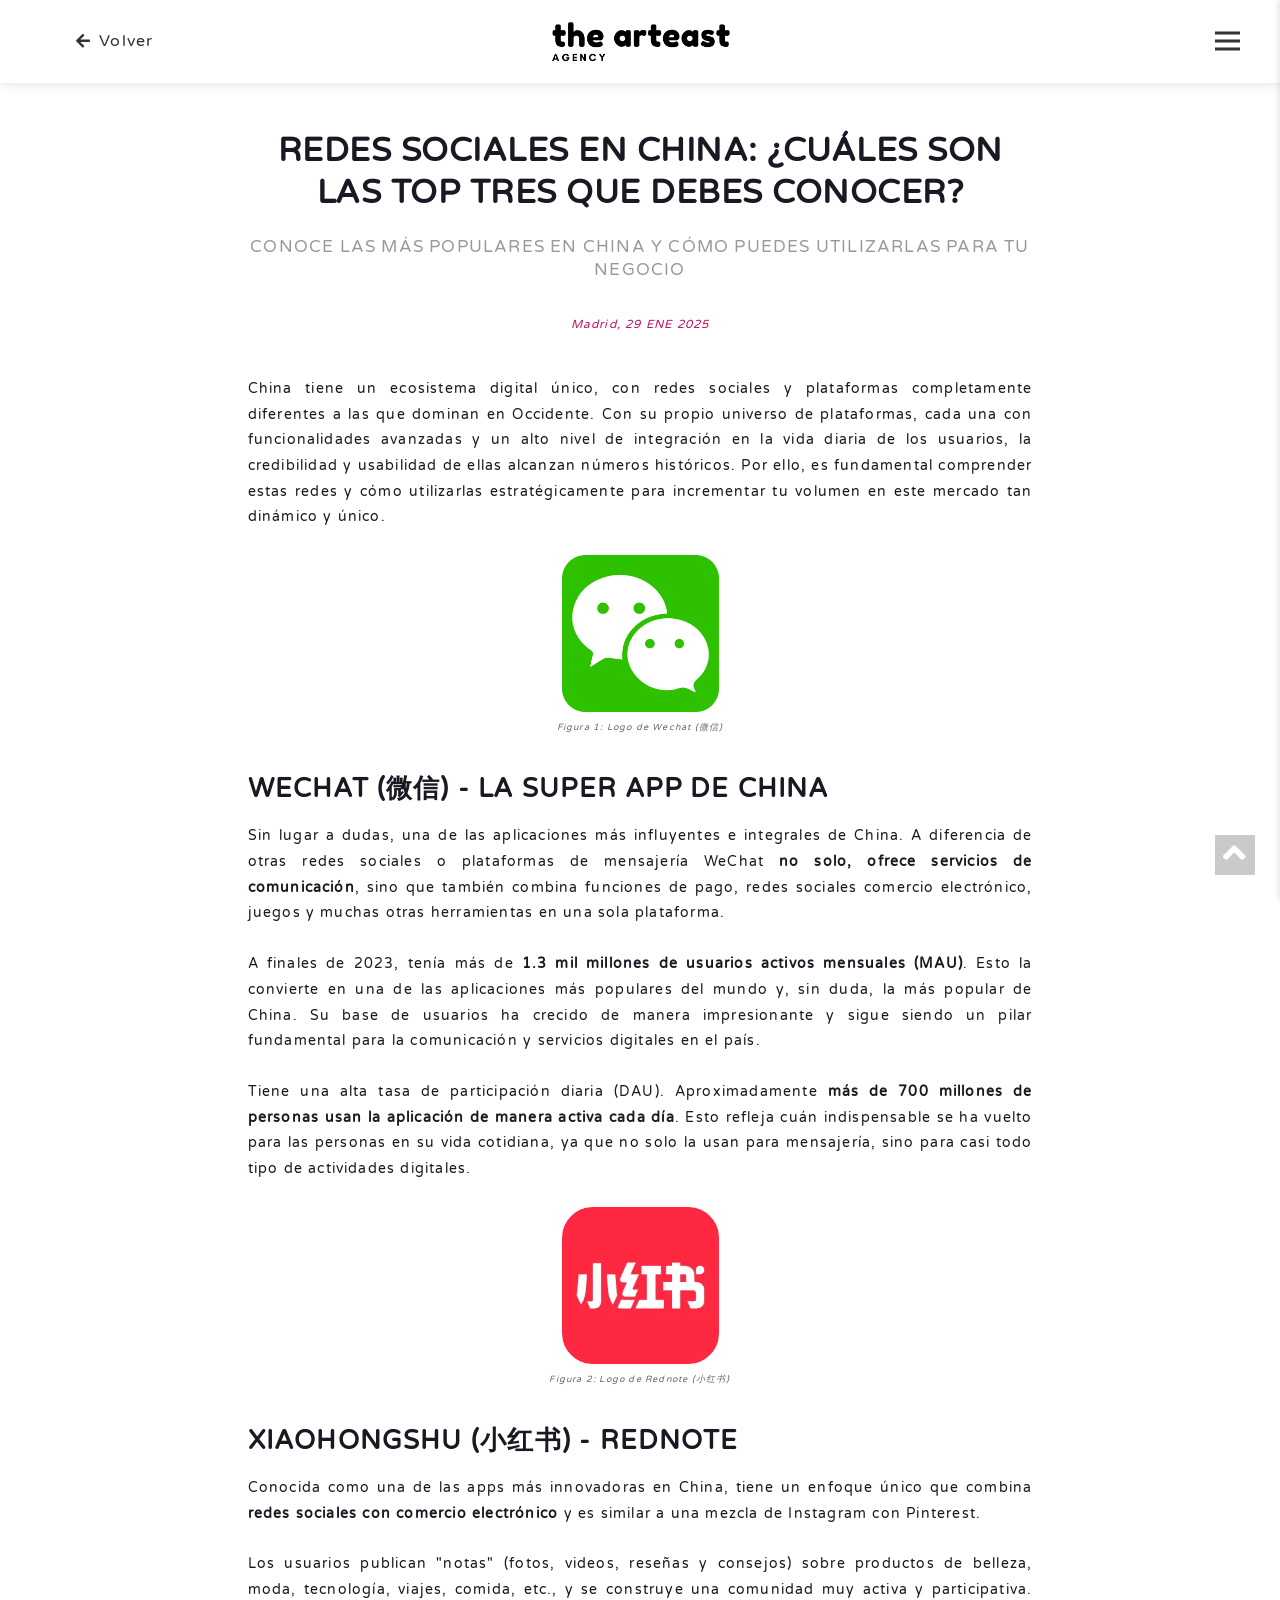
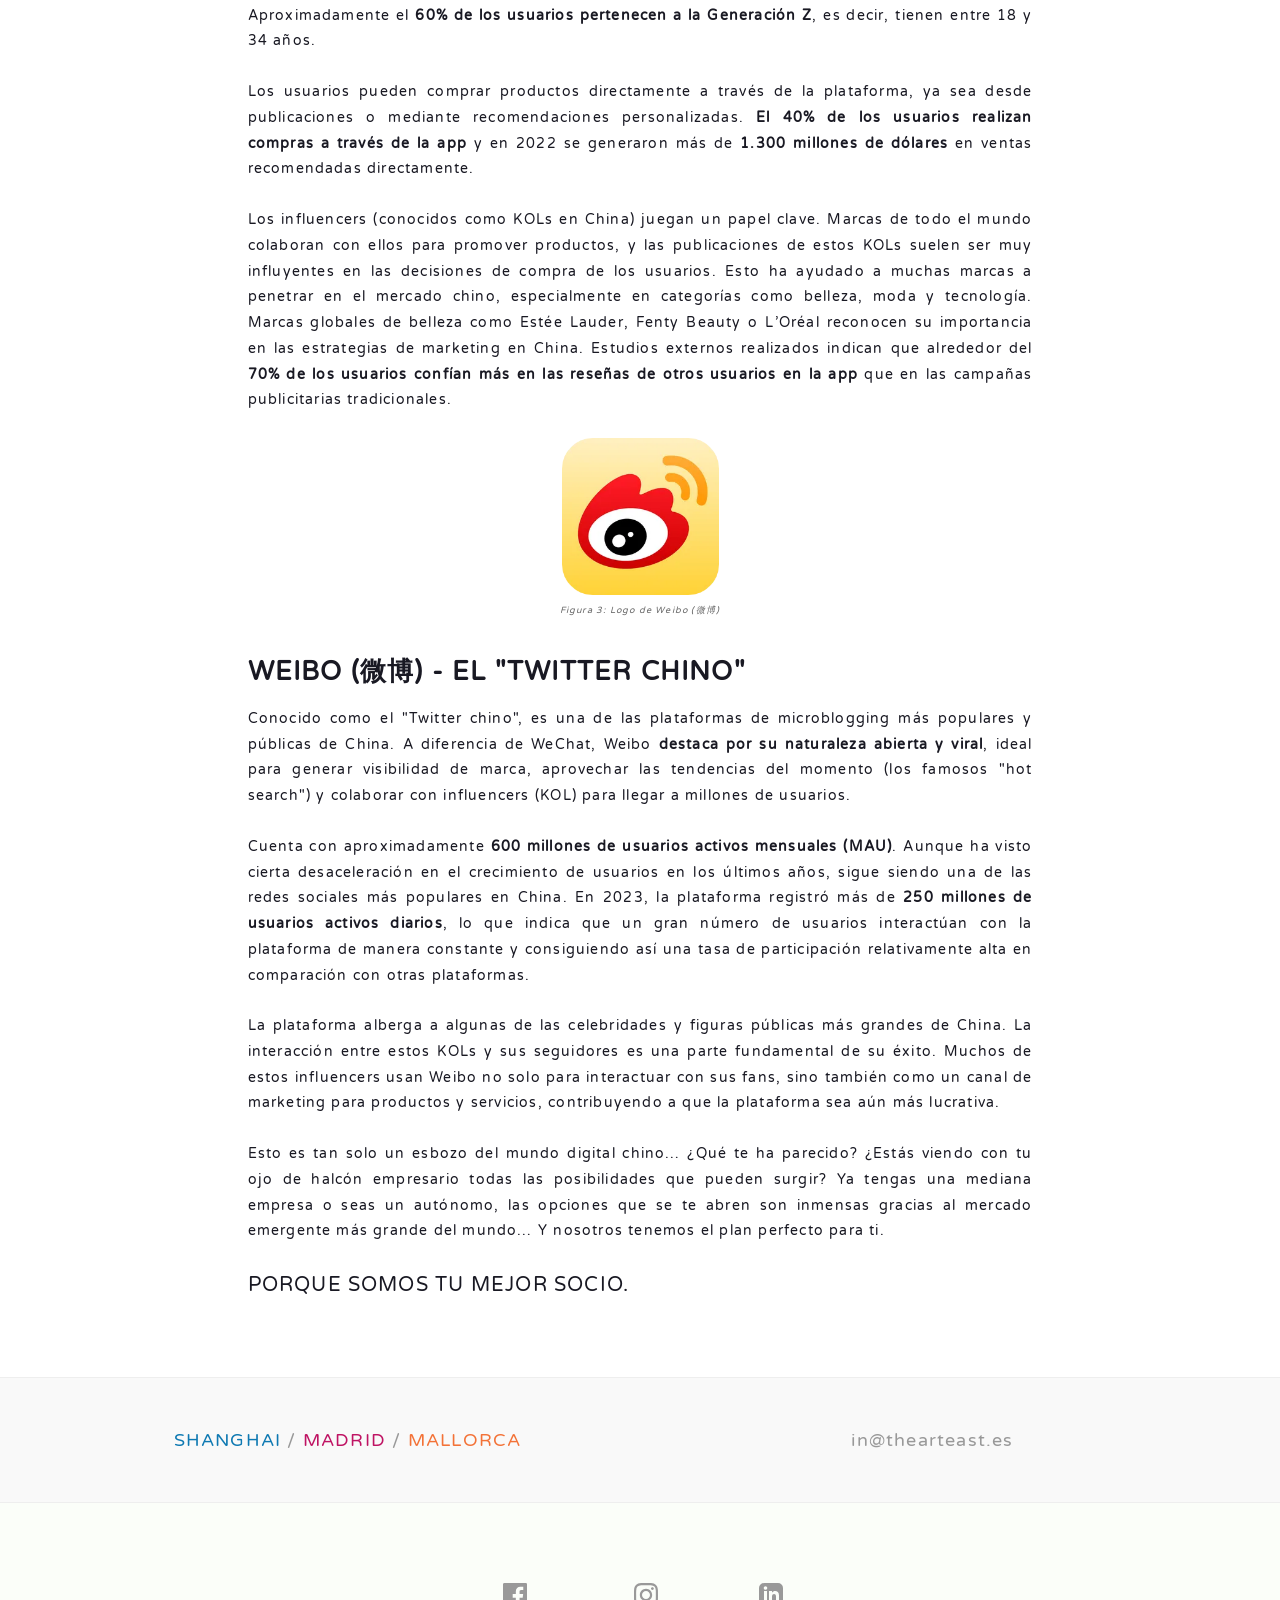
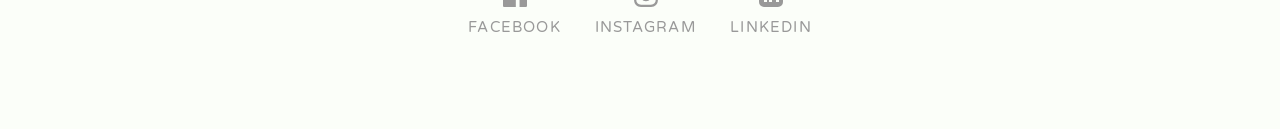
<file: blogs/chinese-social-media.html>
<!DOCTYPE html>
<html lang="es">
  <head>
    <meta charset="utf-8" />
    <meta http-equiv="X-UA-Compatible" content="IE=edge" />
    <meta
      name="viewport"
      content="width=device-width, initial-scale=1.0, maximum-scale=1.0"
    />
    <title>The Arteast Agency</title>

    
    <meta data-i18n-content="chinese-social-media.x0"
      name="description"
      content="The Arteast Agency es una agencia de marketing digital innovadora que conecta España y China. Especialistas en redes sociales, consultoría de mercado chino, e-commerce y más."
    />
    <meta data-i18n-content="chinese-social-media.x1"
      name="keywords"
      content="marketing digital, mercado chino, SEO, SEM, redes sociales, consultoría, e-commerce, The Arteast Agency, creatividad, innovación"
    />
    <meta name="author" content="The Arteast Agency" />
    <meta name="robots" content="index, follow" />

    
    <link
      rel="icon"
      href="../assets/images/logo/favicon.webp"
      type="image/x-icon"
    />

    
    <link
      href="https://fonts.googleapis.com/css2?family=Varela+Round&display=swap"
      rel="stylesheet"
    />

    <link
      rel="stylesheet"
      href="https://cdnjs.cloudflare.com/ajax/libs/font-awesome/5.15.4/css/all.min.css"
    />

    
    <link rel="stylesheet" href="../assets/css/bootstrap.min.css" />

    
    <link rel="stylesheet" href="../assets/css/style.css" />
    <link rel="stylesheet" href="../assets/css/animate.css" />
    <link rel="stylesheet" href="../assets/css/et-line-font/style.css" />
    <link
      rel="stylesheet"
      href="../assets/css/bxslider/jquery.bxslider.css"
    />
    <link
      rel="stylesheet"
      href="../assets/css/owl-carousel/owl.carousel.css"
    />
    <link rel="stylesheet" href="../assets/css/owl-carousel/owl.theme.css" />
    <link
      rel="stylesheet"
      href="../assets/css/owl-carousel/owl.transitions.css"
    />
    <link
      rel="stylesheet"
      href="../assets/css/magnific-popup/magnific-popup.css"
    />
      
    <script
      async
      src="https://www.googletagmanager.com/gtag/js?id=AW-16861641996"
    ></script>
    <script>
      window.dataLayer = window.dataLayer || [];
      function gtag() {
        dataLayer.push(arguments);
      }
      gtag("js", new Date());

      gtag("config", "AW-16861641996");
    </script>
    
    <script>
      function gtag_report_conversion(url) {
        var callback = function () {
          if (typeof url != "undefined") {
            window.location = url;
          }
        };
        gtag("event", "conversion", {
          send_to: "AW-16861641996/vUWZCODkqqYaEIz6oOg-",
          value: 1.0,
          currency: "EUR",
          event_callback: callback,
        });
        return false;
      }
    </script>
</head>

  <body>
    <header class="header-more">
      <div class="container d-flex align-items-center">
        <a href="../blog.html" class="go-back-button">
          <i class="fas fa-arrow-left"></i>
          <span data-i18n="chinese-social-media.t2">Volver</span>
        </a>
        <a class="logo-link" href="../index.html">
          <img
            src="../assets/images/logo/logo2.webp"
            alt="Logo"
            class="logo"
          />
        </a>
        <div class="hamburger-menu">
          <div class="bar"></div>
          <div class="bar"></div>
          <div class="bar"></div>
        </div>

        <nav class="nav-menu">
          <ul>
            <li><a data-i18n="chinese-social-media.t3" href="../index.html">INICIO</a></li>
            <li><a data-i18n="chinese-social-media.t4" href="../about.html">SOBRE NOSOTROS</a></li>
            <li><a data-i18n="chinese-social-media.t5" href="../services.html">SERVICIOS</a></li>
            <li><a data-i18n="chinese-social-media.t6" href="../blog.html">MÁS INFORMACIÓN</a></li>
          </ul>
          <div class="language-selector">
            <div class="current-language">
              <i class="fas fa-globe-americas"></i>
              <span data-i18n="chinese-social-media.t7">ES</span>
              <i class="fas fa-chevron-down"></i>
            </div>
            <ul class="language-dropdown">
              <li><a href="#" data-setlang="es">Español</a></li>
              <li><a href="#" data-setlang="en">English</a></li>
            </ul>
          </div>
          <div class="privacy-policy-container">
            <a href="../privacy.html" class="privacy-button"
              ><span data-i18n="chinese-social-media.t8">Política de Privacidad</span></a
            >
          </div>
        </nav>
      </div>
    </header>

    
    <div id="preloader">
      <div id="loading-animation"></div>
    </div>
    

    <div id="wrapper">
      <section class="article">
        <article class="article-wrapper">
          <header class="article-header">
            <h1 data-i18n="chinese-social-media.t9" class="article-title">
              Redes sociales en China: ¿Cuáles son las top tres que debes
              conocer?
            </h1>
            <h2 data-i18n="chinese-social-media.t10" class="article-subtitle">
              Conoce las más populares en china y cómo puedes utilizarlas para
              tu negocio
            </h2>
            <div data-i18n="chinese-social-media.t11" class="article-meta">Madrid, 29 ENE 2025</div>
          </header>

          <div class="article-content">
            <p data-i18n="chinese-social-media.t12">
              China tiene un ecosistema digital único, con redes sociales y
              plataformas completamente diferentes a las que dominan en
              Occidente. Con su propio universo de plataformas, cada una con
              funcionalidades avanzadas y un alto nivel de integración en la
              vida diaria de los usuarios, la credibilidad y usabilidad de ellas
              alcanzan números históricos. Por ello, es fundamental comprender
              estas redes y cómo utilizarlas estratégicamente para incrementar
              tu volumen en este mercado tan dinámico y único.
            </p>
            <a href="https://www.wechat.com/" target="_blank">
              <figure class="article-figure">
                <img
                  src="../assets/images/social/wechat.webp"
                  alt="微信"
                  class="article-image"
                  style="width: 20%"
                />
                <figcaption data-i18n="chinese-social-media.t13" class="article-figure-caption">
                  Figura 1: Logo de Wechat (微信)
                </figcaption>
              </figure>
            </a>

            <h2 data-i18n="chinese-social-media.t14">WECHAT (微信) - LA SUPER APP DE CHINA</h2>

            <p>
              <span data-i18n="chinese-social-media.t15">Sin lugar a dudas, una de las aplicaciones más influyentes e
              integrales de China. A diferencia de otras redes sociales o
              plataformas de mensajería WeChat</span>
              <strong data-i18n="chinese-social-media.t16">no solo, ofrece servicios de comunicación</strong><span data-i18n="chinese-social-media.t17">, sino
              que también combina funciones de pago, redes sociales comercio
              electrónico, juegos y muchas otras herramientas en una sola
              plataforma.</span>
            </p>

            <p>
              <span data-i18n="chinese-social-media.t18">A finales de 2023, tenía más de</span>
              <strong
                ><span data-i18n="chinese-social-media.t19">1.3 mil millones de usuarios activos mensuales (MAU)</span></strong
              ><span data-i18n="chinese-social-media.t20">. Esto la convierte en una de las aplicaciones más populares del
              mundo y, sin duda, la más popular de China. Su base de usuarios ha
              crecido de manera impresionante y sigue siendo un pilar
              fundamental para la comunicación y servicios digitales en el país.</span>
            </p>

            <p>
              <span data-i18n="chinese-social-media.t21">Tiene una alta tasa de participación diaria (DAU). Aproximadamente</span>
              <strong
                ><span data-i18n="chinese-social-media.t22">más de 700 millones de personas usan la aplicación de manera
                activa cada día</span></strong
              ><span data-i18n="chinese-social-media.t23">. Esto refleja cuán indispensable se ha vuelto para las personas
              en su vida cotidiana, ya que no solo la usan para mensajería, sino
              para casi todo tipo de actividades digitales.</span>
            </p>

            <a href="https://www.xiaohongshu.com/" target="_blank">
              <figure class="article-figure">
                <img
                  src="../assets/images/social/xhs.webp"
                  alt="小红书"
                  class="article-image"
                  style="width: 20%"
                />
                <figcaption data-i18n="chinese-social-media.t24" class="article-figure-caption">
                  Figura 2: Logo de Rednote (小红书)
                </figcaption>
              </figure>
            </a>

            <h2>XIAOHONGSHU (小红书) - REDNOTE</h2>

            <p>
              <span data-i18n="chinese-social-media.t25">Conocida como una de las apps más innovadoras en China, tiene un
              enfoque único que combina</span>
              <strong data-i18n="chinese-social-media.t26">redes sociales con comercio electrónico</strong> <span data-i18n="chinese-social-media.t27">y es
              similar a una mezcla de Instagram con Pinterest.</span>
            </p>

            <p>
              <span data-i18n="chinese-social-media.t28">Los usuarios publican "notas" (fotos, videos, reseñas y consejos)
              sobre productos de belleza, moda, tecnología, viajes, comida,
              etc., y se construye una comunidad muy activa y participativa.
              Aproximadamente el</span>
              <strong data-i18n="chinese-social-media.t29">60% de los usuarios pertenecen a la Generación Z</strong><span data-i18n="chinese-social-media.t30">,
              es decir, tienen entre 18 y 34 años.</span>
            </p>

            <p>
              <span data-i18n="chinese-social-media.t31">Los usuarios pueden comprar productos directamente a través de la
              plataforma, ya sea desde publicaciones o mediante recomendaciones
              personalizadas.</span>
              <strong
                ><span data-i18n="chinese-social-media.t32">El 40% de los usuarios realizan compras a través de la
                app</span></strong
              >
              <span data-i18n="chinese-social-media.t33">y en 2022 se generaron más de</span>
              <strong data-i18n="chinese-social-media.t34">1.300 millones de dólares</strong> <span data-i18n="chinese-social-media.t35">en ventas recomendadas
              directamente.</span>
            </p>

            <p>
              <span data-i18n="chinese-social-media.t36">Los influencers (conocidos como KOLs en China) juegan un papel
              clave. Marcas de todo el mundo colaboran con ellos para promover
              productos, y las publicaciones de estos KOLs suelen ser muy
              influyentes en las decisiones de compra de los usuarios. Esto ha
              ayudado a muchas marcas a penetrar en el mercado chino,
              especialmente en categorías como belleza, moda y tecnología.
              Marcas globales de belleza como Estée Lauder, Fenty Beauty o
              L’Oréal reconocen su importancia en las estrategias de marketing
              en China. Estudios externos realizados indican que alrededor del</span>
              <strong
                ><span data-i18n="chinese-social-media.t37">70% de los usuarios confían más en las reseñas de otros
                usuarios en la app</span></strong
              >
              <span data-i18n="chinese-social-media.t38">que en las campañas publicitarias tradicionales.</span>
            </p>

            <a href="https://www.weibo.com/" target="_blank">
              <figure class="article-figure">
                <img
                  src="../assets/images/social/weibo.webp"
                  alt="微博"
                  class="article-image"
                  style="width: 20%"
                />
                <figcaption data-i18n="chinese-social-media.t39" class="article-figure-caption">
                  Figura 3: Logo de Weibo (微博)
                </figcaption>
              </figure>
            </a>

            <h2 data-i18n="chinese-social-media.t40">WEIBO (微博) - EL "TWITTER CHINO"</h2>

            <p>
              <span data-i18n="chinese-social-media.t41">Conocido como el "Twitter chino", es una de las plataformas de microblogging más populares y públicas de China. A diferencia de WeChat, Weibo</span>
              <strong data-i18n="chinese-social-media.t42">destaca por su naturaleza abierta y viral</strong><span data-i18n="chinese-social-media.t43">, ideal para generar visibilidad de marca, aprovechar las tendencias del momento (los famosos "hot search") y colaborar con influencers (KOL) para llegar a millones de usuarios.</span>
            </p>

            <p>
              <span data-i18n="chinese-social-media.t44">Cuenta con aproximadamente</span>
              <strong data-i18n="chinese-social-media.t45">600 millones de usuarios activos mensuales (MAU)</strong><span data-i18n="chinese-social-media.t46">.
              Aunque ha visto cierta desaceleración en el crecimiento de
              usuarios en los últimos años, sigue siendo una de las redes
              sociales más populares en China. En 2023, la plataforma registró
              más de</span> <strong data-i18n="chinese-social-media.t47">250 millones de usuarios activos diarios</strong><span data-i18n="chinese-social-media.t48">,
              lo que indica que un gran número de usuarios interactúan con la
              plataforma de manera constante y consiguiendo así una tasa de
              participación relativamente alta en comparación con otras
              plataformas.</span>
            </p>

            <p data-i18n="chinese-social-media.t49">
              La plataforma alberga a algunas de las celebridades y figuras
              públicas más grandes de China. La interacción entre estos KOLs y
              sus seguidores es una parte fundamental de su éxito. Muchos de
              estos influencers usan Weibo no solo para interactuar con sus
              fans, sino también como un canal de marketing para productos y
              servicios, contribuyendo a que la plataforma sea aún más
              lucrativa.
            </p>

            <p data-i18n="chinese-social-media.t50">
              Esto es tan solo un esbozo del mundo digital chino… ¿Qué te ha
              parecido? ¿Estás viendo con tu ojo de halcón empresario todas las
              posibilidades que pueden surgir? Ya tengas una mediana empresa o
              seas un autónomo, las opciones que se te abren son inmensas
              gracias al mercado emergente más grande del mundo… Y nosotros
              tenemos el plan perfecto para ti.
            </p>

            <h3 data-i18n="chinese-social-media.t51">Porque somos tu mejor socio.</h3>
          </div>
        </article>
      </section>
      
      <section style="background-color: #f9f9f9">
        <div class="contact-info">
          <div class="container">
            <div class="row">
              <div class="col-sm-6">
                <a
                  ><i class="pe-7s-map-marker"></i>
                  <span style="color: #0e79b2">SHANGHAI</span>
                  <span>/</span>
                  <span style="color: #bf1363">MADRID</span>
                  <span>/</span>
                  <span style="color: #f37237">MALLORCA</span></a
                >
              </div>
              <div class="col-sm-6">
                <a href="mailto:in@thearteast.es"
                  ><i class="pe-7s-mail"></i> in@thearteast.es</a
                >
              </div>
            </div>
          </div>
        </div>
      </section>
      

      
      <footer>
        <div id="footer-section" class="text-center">
          <div class="container">
            <div class="row">
              <div class="col-sm-8 col-sm-offset-2">
                <ul class="footer-social-links">
                  
                  <li>
                    <a
                      href="https://www.facebook.com/profile.php?id=61572720230650/"
                      target="_blank"
                    >
                      <svg class="social-icon" viewBox="0 0 24 24">
                        <path
                          d="M22.675 0H1.325C.593 0 0 .593 0 1.325v21.351C0 23.407.593 24 1.325 24H12.82v-9.294H9.692v-3.622h3.128V8.413c0-3.1 1.893-4.788 4.659-4.788 1.325 0 2.463.099 2.795.143v3.24l-1.918.001c-1.504 0-1.795.715-1.795 1.763v2.313h3.587l-.467 3.622h-3.12V24h6.116c.733 0 1.325-.592 1.325-1.325V1.325C24 .593 23.407 0 22.675 0z"
                        />
                      </svg>
                      <span>Facebook</span>
                    </a>
                  </li>

                  
                  <li>
                    <a
                      href="https://www.instagram.com/thearteastagency/"
                      target="_blank"
                    >
                      <svg class="social-icon" viewBox="0 0 24 24">
                        <path
                          d="M12 2.163c3.204 0 3.584.012 4.85.07 3.252.148 4.771 1.691 4.919 4.919.058 1.265.069 1.645.069 4.849 0 3.205-.012 3.584-.069 4.849-.149 3.225-1.664 4.771-4.919 4.919-1.266.058-1.644.07-4.85.07-3.204 0-3.584-.012-4.849-.07-3.26-.149-4.771-1.699-4.919-4.92-.058-1.265-.07-1.644-.07-4.849 0-3.204.013-3.583.07-4.849.149-3.227 1.664-4.771 4.919-4.919 1.266-.057 1.645-.069 4.849-.069zm0-2.163c-3.259 0-3.667.014-4.947.072-4.358.2-6.78 2.618-6.98 6.98-.059 1.281-.073 1.689-.073 4.948 0 3.259.014 3.668.072 4.948.2 4.358 2.618 6.78 6.98 6.98 1.281.058 1.689.072 4.948.072 3.259 0 3.668-.014 4.948-.072 4.354-.2 6.782-2.618 6.979-6.98.059-1.28.073-1.689.073-4.948 0-3.259-.014-3.667-.072-4.947-.196-4.354-2.617-6.78-6.979-6.98-1.281-.059-1.69-.073-4.949-.073zm0 5.838c-3.403 0-6.162 2.759-6.162 6.162s2.759 6.163 6.162 6.163 6.162-2.759 6.162-6.163c0-3.403-2.759-6.162-6.162-6.162zm0 10.162c-2.209 0-4-1.79-4-4 0-2.209 1.791-4 4-4s4 1.791 4 4c0 2.21-1.791 4-4 4zm6.406-11.845c-.796 0-1.441.645-1.441 1.44s.645 1.44 1.441 1.44c.795 0 1.439-.645 1.439-1.44s-.644-1.44-1.439-1.44z"
                        />
                      </svg>
                      <span>Instagram</span>
                    </a>
                  </li>

                  
                  <li>
                    <a
                      href="https://www.linkedin.com/company/the-arteast-agency/"
                      target="_blank"
                    >
                      <svg class="social-icon" viewBox="0 0 24 24">
                        <path
                          d="M19 0H5a5 5 0 0 0-5 5v14a5 5 0 0 0 5 5h14a5 5 0 0 0 5-5V5a5 5 0 0 0-5-5zM8 19H5V8h3v11zM6.5 6.732c-.966 0-1.75-.79-1.75-1.764s.784-1.764 1.75-1.764 1.75.79 1.75 1.764-.783 1.764-1.75 1.764zM20 19h-3v-5.604c0-3.368-4-3.113-4 0V19h-3V8h3v1.765c1.396-2.586 7-2.777 7 2.476V19z"
                        />
                      </svg>
                      <span>LinkedIn</span>
                    </a>
                  </li>
                </ul>
              </div>
            </div>
          </div>
        </div>
      </footer>
      
    </div>
    

    
    <div class="back-to-top">
      <i class="fa fa-angle-up fa-3x"></i>
    </div>
    

    
    <script src="../assets/js/jquery-1.11.3.min.js"></script>
    <script src="../assets/js/jquery.appear.min.js"></script>
    <script src="../assets/js/jquery.bxslider.min.js"></script>
    <script src="../assets/js/jquery.owl.carousel.min.js"></script>
    <script src="../assets/js/jquery.placeholder.js"></script>
    <script src="../assets/js/jquery.stellar.min.js"></script>
    <script src="../assets/js/jquery.magnific-popup.min.js"></script>
    <script src="../assets/js/translations.js"></script>
    <script src="../assets/js/i18n.js"></script>
    <script src="../assets/js/main.js"></script>
  </body>
</html>
</file>
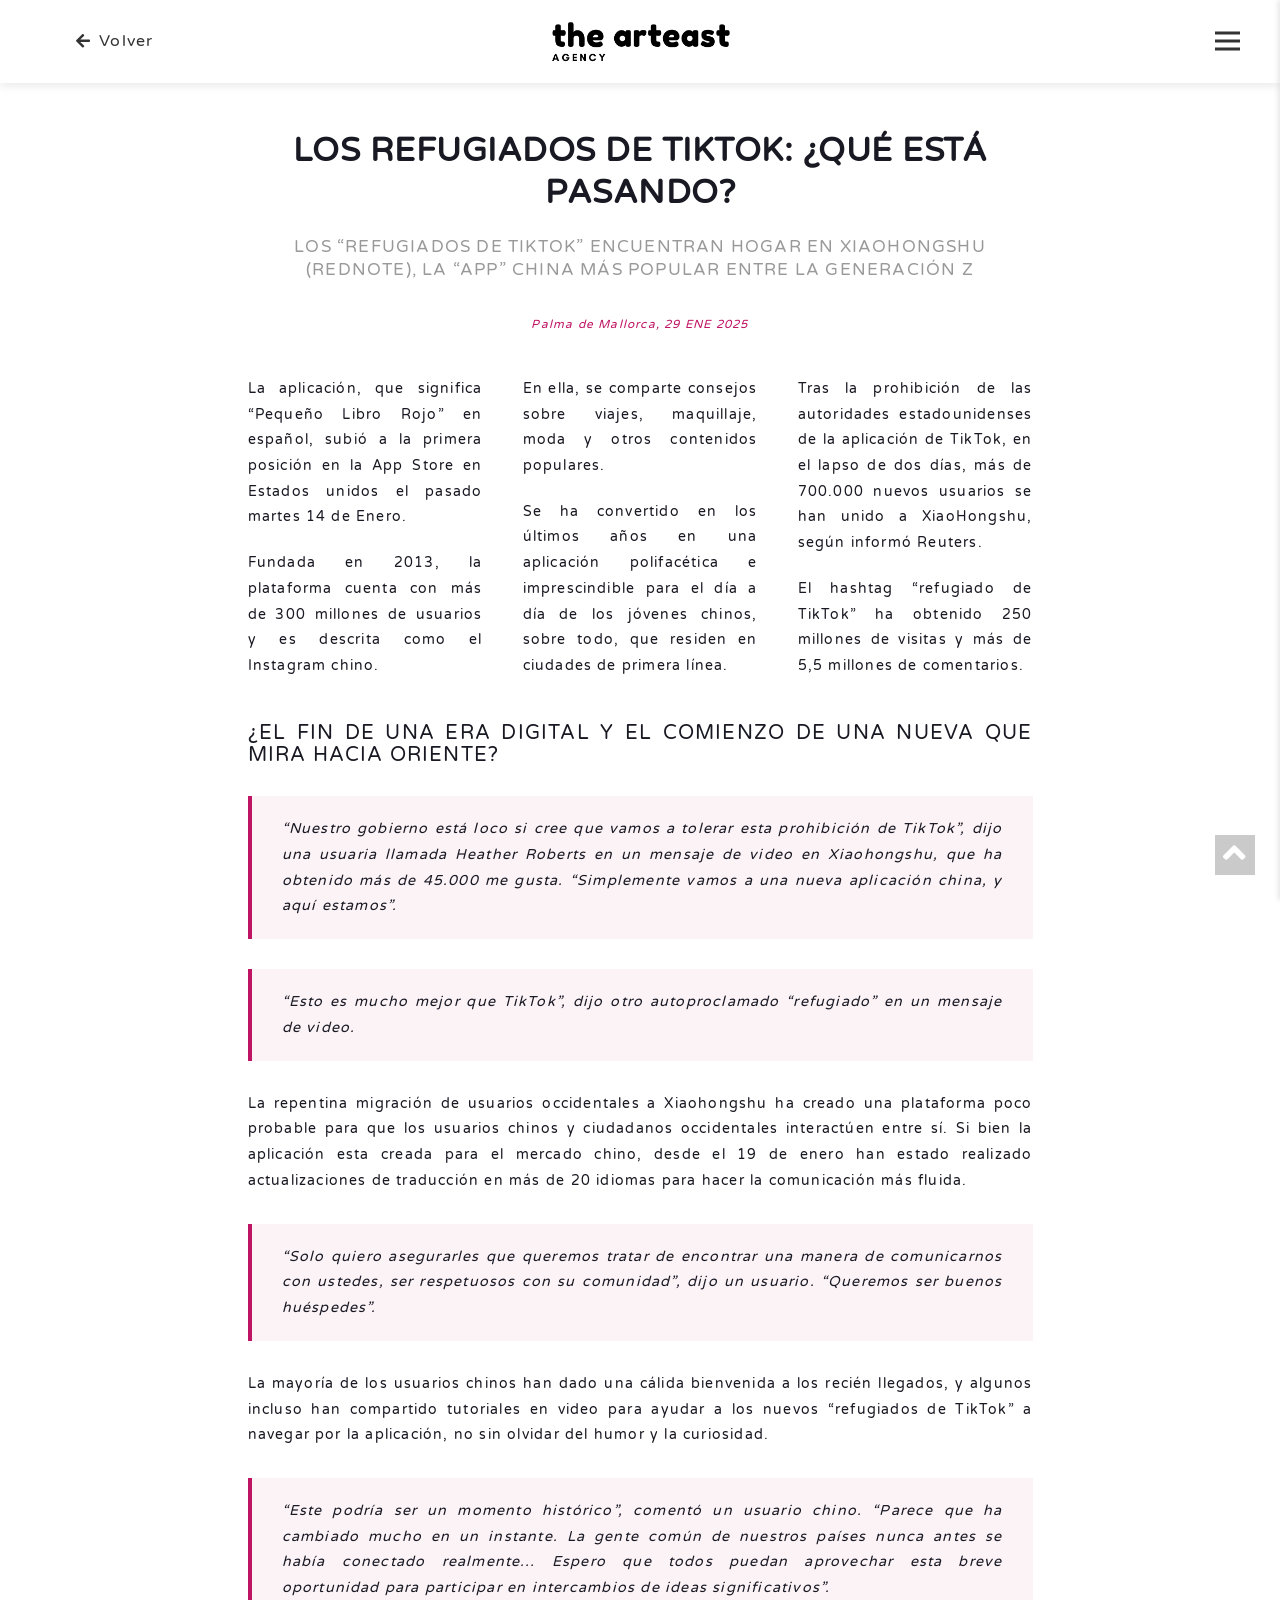
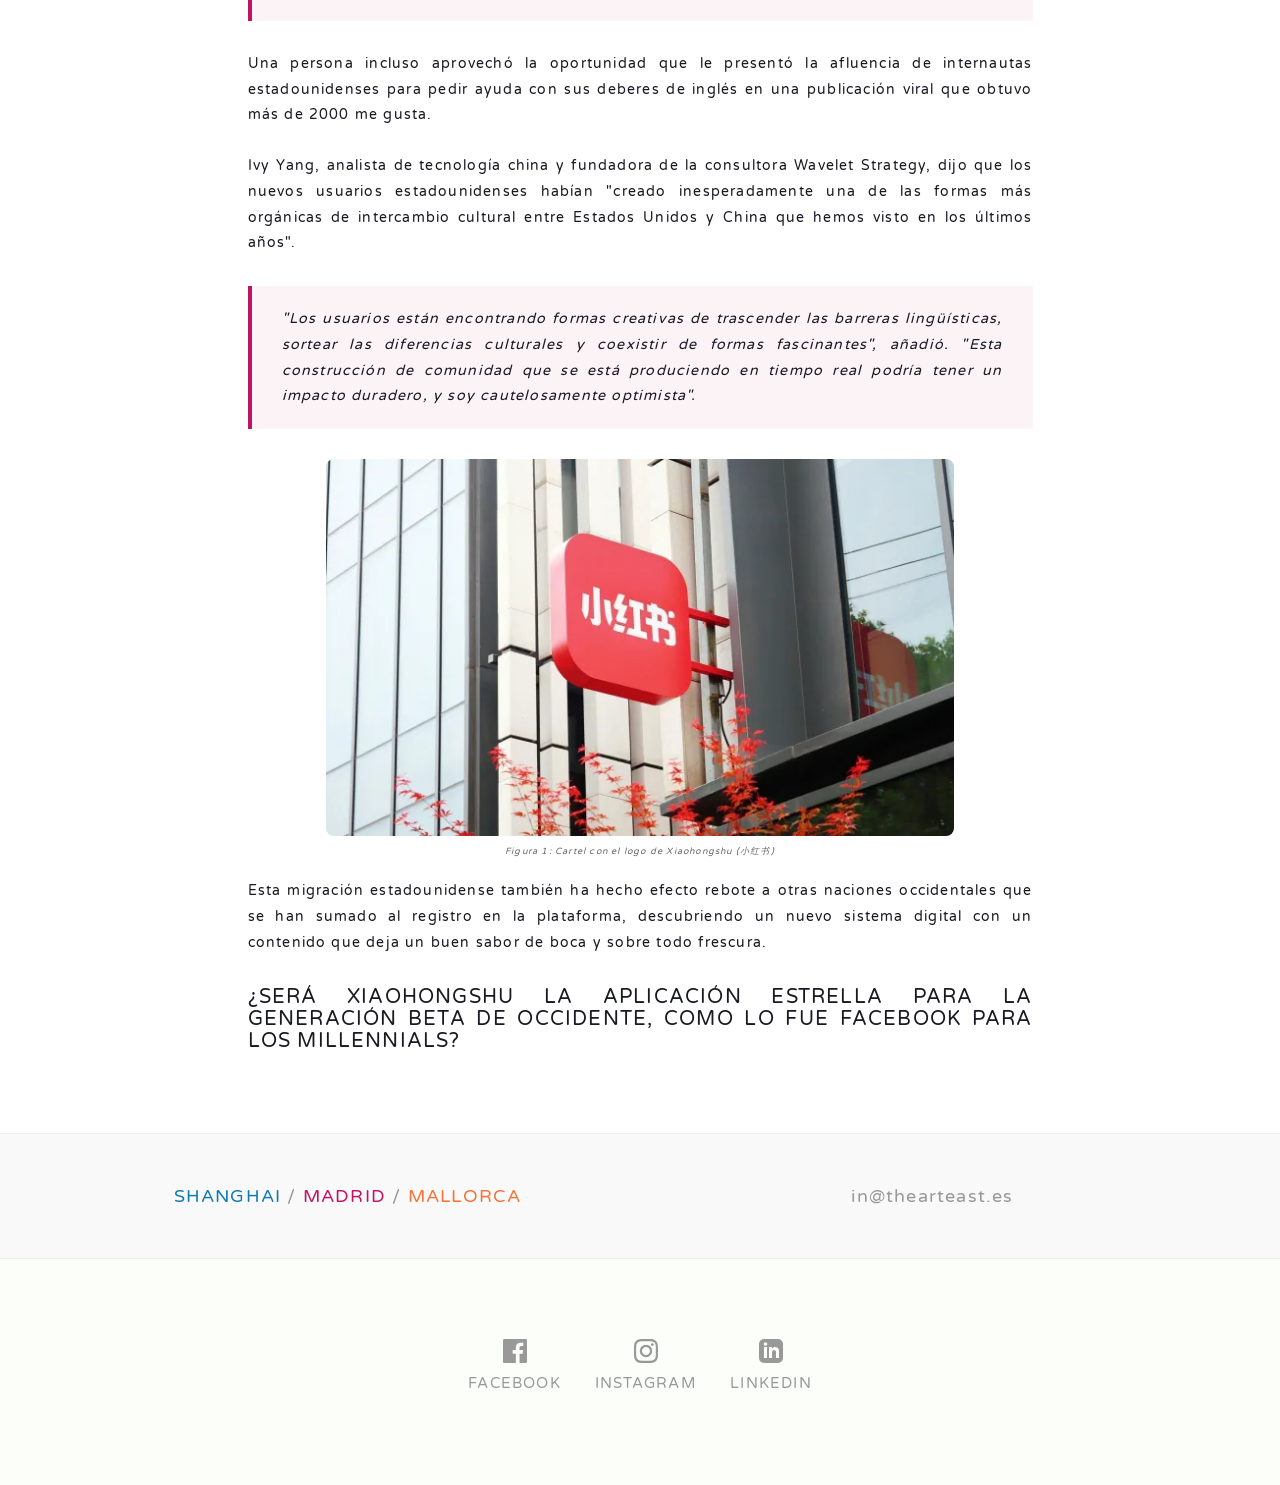
<file: blogs/tiktok-refugees.html>
<!DOCTYPE html>
<html lang="es">
  <head>
    <meta charset="utf-8" />
    <meta http-equiv="X-UA-Compatible" content="IE=edge" />
    <meta
      name="viewport"
      content="width=device-width, initial-scale=1.0, maximum-scale=1.0"
    />
    <title>The Arteast Agency</title>

    
    <meta data-i18n-content="tiktok-refugees.x0"
      name="description"
      content="The Arteast Agency es una agencia de marketing digital innovadora que conecta España y China. Especialistas en redes sociales, consultoría de mercado chino, e-commerce y más."
    />
    <meta data-i18n-content="tiktok-refugees.x1"
      name="keywords"
      content="marketing digital, mercado chino, SEO, SEM, redes sociales, consultoría, e-commerce, The Arteast Agency, creatividad, innovación"
    />
    <meta name="author" content="The Arteast Agency" />
    <meta name="robots" content="index, follow" />

    
    <link
      rel="icon"
      href="../assets/images/logo/favicon.webp"
      type="image/x-icon"
    />

    
    <link
      href="https://fonts.googleapis.com/css2?family=Varela+Round&display=swap"
      rel="stylesheet"
    />

    <link
      rel="stylesheet"
      href="https://cdnjs.cloudflare.com/ajax/libs/font-awesome/5.15.4/css/all.min.css"
    />

    
    <link rel="stylesheet" href="../assets/css/bootstrap.min.css" />

    
    <link rel="stylesheet" href="../assets/css/style.css" />
    <link rel="stylesheet" href="../assets/css/animate.css" />
    <link rel="stylesheet" href="../assets/css/et-line-font/style.css" />
    <link
      rel="stylesheet"
      href="../assets/css/bxslider/jquery.bxslider.css"
    />
    <link
      rel="stylesheet"
      href="../assets/css/owl-carousel/owl.carousel.css"
    />
    <link rel="stylesheet" href="../assets/css/owl-carousel/owl.theme.css" />
    <link
      rel="stylesheet"
      href="../assets/css/owl-carousel/owl.transitions.css"
    />
    <link
      rel="stylesheet"
      href="../assets/css/magnific-popup/magnific-popup.css"
    />
      
    <script
      async
      src="https://www.googletagmanager.com/gtag/js?id=AW-16861641996"
    ></script>
    <script>
      window.dataLayer = window.dataLayer || [];
      function gtag() {
        dataLayer.push(arguments);
      }
      gtag("js", new Date());

      gtag("config", "AW-16861641996");
    </script>
    
    <script>
      function gtag_report_conversion(url) {
        var callback = function () {
          if (typeof url != "undefined") {
            window.location = url;
          }
        };
        gtag("event", "conversion", {
          send_to: "AW-16861641996/vUWZCODkqqYaEIz6oOg-",
          value: 1.0,
          currency: "EUR",
          event_callback: callback,
        });
        return false;
      }
    </script>
</head>

  <body>
    <header class="header-more">
      <div class="container d-flex align-items-center">
        <a href="../blog.html" class="go-back-button">
          <i class="fas fa-arrow-left"></i>
          <span data-i18n="tiktok-refugees.t2">Volver</span>
        </a>
        <a class="logo-link" href="../index.html">
          <img
            src="../assets/images/logo/logo2.webp"
            alt="Logo"
            class="logo"
          />
        </a>
        <div class="hamburger-menu">
          <div class="bar"></div>
          <div class="bar"></div>
          <div class="bar"></div>
        </div>

        <nav class="nav-menu">
          <ul>
            <li><a data-i18n="tiktok-refugees.t3" href="../index.html">INICIO</a></li>
            <li><a data-i18n="tiktok-refugees.t4" href="../about.html">SOBRE NOSOTROS</a></li>
            <li><a data-i18n="tiktok-refugees.t5" href="../services.html">SERVICIOS</a></li>
            <li><a data-i18n="tiktok-refugees.t6" href="../blog.html">MÁS INFORMACIÓN</a></li>
          </ul>
          <div class="language-selector">
            <div class="current-language">
              <i class="fas fa-globe-americas"></i>
              <span data-i18n="tiktok-refugees.t7">ES</span>
              <i class="fas fa-chevron-down"></i>
            </div>
            <ul class="language-dropdown">
              <li><a href="#" data-setlang="es">Español</a></li>
              <li><a href="#" data-setlang="en">English</a></li>
            </ul>
          </div>
          <div class="privacy-policy-container">
            <a href="../privacy.html" class="privacy-button"
              ><span data-i18n="tiktok-refugees.t8">Política de Privacidad</span></a
            >
          </div>
        </nav>
      </div>
    </header>

    
    <div id="preloader">
      <div id="loading-animation"></div>
    </div>
    

    <div id="wrapper">
      <section class="article">
        <article class="article-wrapper">
          <header class="article-header">
            <h1 data-i18n="tiktok-refugees.t9" class="article-title">
              Los refugiados de TikTok: ¿Qué está pasando?
            </h1>
            <h2 data-i18n="tiktok-refugees.t10" class="article-subtitle">
              Los “refugiados de TikTok” encuentran hogar en Xiaohongshu
              (RedNote), la “app” china más popular entre la generación Z
            </h2>
            <div data-i18n="tiktok-refugees.t11" class="article-meta">Palma de Mallorca, 29 ENE 2025</div>
          </header>

          <div class="article-content">
            <div class="column3">
              <p data-i18n="tiktok-refugees.t12">
                La aplicación, que significa “Pequeño Libro Rojo” en español,
                subió a la primera posición en la App Store en Estados unidos el
                pasado martes 14 de Enero.
              </p>

              <p data-i18n="tiktok-refugees.t13">
                Fundada en 2013, la plataforma cuenta con más de 300 millones de
                usuarios y es descrita como el Instagram chino.
              </p>

              <p data-i18n="tiktok-refugees.t14">
                En ella, se comparte consejos sobre viajes, maquillaje, moda y
                otros contenidos populares.
              </p>

              <p data-i18n="tiktok-refugees.t15">
                Se ha convertido en los últimos años en una aplicación
                polifacética e imprescindible para el día a día de los jóvenes
                chinos, sobre todo, que residen en ciudades de primera línea.
              </p>

              <p data-i18n="tiktok-refugees.t16">
                Tras la prohibición de las autoridades estadounidenses de la
                aplicación de TikTok, en el lapso de dos días, más de 700.000
                nuevos usuarios se han unido a XiaoHongshu, según informó
                Reuters.
              </p>

              <p data-i18n="tiktok-refugees.t17">
                El hashtag “refugiado de TikTok” ha obtenido 250 millones de
                visitas y más de 5,5 millones de comentarios.
              </p>
            </div>

            <h3 data-i18n="tiktok-refugees.t18">
              ¿El fin de una era digital y el comienzo de una nueva que mira
              hacia oriente?
            </h3>

            <div data-i18n="tiktok-refugees.t19" class="article-quote">
              “Nuestro gobierno está loco si cree que vamos a tolerar esta
              prohibición de TikTok”, dijo una usuaria llamada Heather Roberts
              en un mensaje de video en Xiaohongshu, que ha obtenido más de
              45.000 me gusta. “Simplemente vamos a una nueva aplicación china,
              y aquí estamos”.
            </div>

            <div data-i18n="tiktok-refugees.t20" class="article-quote">
              “Esto es mucho mejor que TikTok”, dijo otro autoproclamado
              “refugiado” en un mensaje de video.
            </div>

            <p data-i18n="tiktok-refugees.t21">
              La repentina migración de usuarios occidentales a Xiaohongshu ha
              creado una plataforma poco probable para que los usuarios chinos y
              ciudadanos occidentales interactúen entre sí. Si bien la
              aplicación esta creada para el mercado chino, desde el 19 de enero
              han estado realizado actualizaciones de traducción en más de 20
              idiomas para hacer la comunicación más fluida.
            </p>

            <div data-i18n="tiktok-refugees.t22" class="article-quote">
              “Solo quiero asegurarles que queremos tratar de encontrar una
              manera de comunicarnos con ustedes, ser respetuosos con su
              comunidad”, dijo un usuario. “Queremos ser buenos huéspedes”.
            </div>

            <p data-i18n="tiktok-refugees.t23">
              La mayoría de los usuarios chinos han dado una cálida bienvenida a
              los recién llegados, y algunos incluso han compartido tutoriales
              en video para ayudar a los nuevos “refugiados de TikTok” a navegar
              por la aplicación, no sin olvidar del humor y la curiosidad.
            </p>

            <div data-i18n="tiktok-refugees.t24" class="article-quote">
              “Este podría ser un momento histórico”, comentó un usuario chino.
              “Parece que ha cambiado mucho en un instante. La gente común de
              nuestros países nunca antes se había conectado realmente… Espero
              que todos puedan aprovechar esta breve oportunidad para participar
              en intercambios de ideas significativos”.
            </div>

            <p data-i18n="tiktok-refugees.t25">
              Una persona incluso aprovechó la oportunidad que le presentó la
              afluencia de internautas estadounidenses para pedir ayuda con sus
              deberes de inglés en una publicación viral que obtuvo más de 2000
              me gusta.
            </p>

            <p data-i18n="tiktok-refugees.t26">
              Ivy Yang, analista de tecnología china y fundadora de la
              consultora Wavelet Strategy, dijo que los nuevos usuarios
              estadounidenses habían "creado inesperadamente una de las formas
              más orgánicas de intercambio cultural entre Estados Unidos y China
              que hemos visto en los últimos años".
            </p>

            <div data-i18n="tiktok-refugees.t27" class="article-quote">
              "Los usuarios están encontrando formas creativas de trascender las
              barreras lingüísticas, sortear las diferencias culturales y
              coexistir de formas fascinantes", añadió. "Esta construcción de
              comunidad que se está produciendo en tiempo real podría tener un
              impacto duradero, y soy cautelosamente optimista".
            </div>

            <figure class="article-figure">
              <img data-i18n-alt="tiktok-refugees.x28"
                src="../assets/images/blog/xhsRefugee.webp"
                alt="Refugiados de TikTok"
                class="article-image"
                style="width: 80%"
              />
              <figcaption data-i18n="tiktok-refugees.t29" class="article-figure-caption">
                Figura 1: Cartel con el logo de Xiaohongshu (小红书)
              </figcaption>
            </figure>
            <p data-i18n="tiktok-refugees.t30">
              Esta migración estadounidense también ha hecho efecto rebote a
              otras naciones occidentales que se han sumado al registro en la
              plataforma, descubriendo un nuevo sistema digital con un contenido
              que deja un buen sabor de boca y sobre todo frescura.
            </p>

            <h3 data-i18n="tiktok-refugees.t31">
              ¿Será Xiaohongshu la aplicación estrella para la generación Beta
              de occidente, como lo fue Facebook para los millennials?
            </h3>
          </div>
        </article>
      </section>
      
      <section style="background-color: #f9f9f9">
        <div class="contact-info">
          <div class="container">
            <div class="row">
              <div class="col-sm-6">
                <a
                  ><i class="pe-7s-map-marker"></i>
                  <span style="color: #0e79b2">SHANGHAI</span>
                  <span>/</span>
                  <span style="color: #bf1363">MADRID</span>
                  <span>/</span>
                  <span style="color: #f37237">MALLORCA</span></a
                >
              </div>
              <div class="col-sm-6">
                <a href="mailto:in@thearteast.es"
                  ><i class="pe-7s-mail"></i> in@thearteast.es</a
                >
              </div>
            </div>
          </div>
        </div>
      </section>
      

      
      <footer>
        <div id="footer-section" class="text-center">
          <div class="container">
            <div class="row">
              <div class="col-sm-8 col-sm-offset-2">
                <ul class="footer-social-links">
                  
                  <li>
                    <a
                      href="https://www.facebook.com/profile.php?id=61572720230650/"
                      target="_blank"
                    >
                      <svg class="social-icon" viewBox="0 0 24 24">
                        <path
                          d="M22.675 0H1.325C.593 0 0 .593 0 1.325v21.351C0 23.407.593 24 1.325 24H12.82v-9.294H9.692v-3.622h3.128V8.413c0-3.1 1.893-4.788 4.659-4.788 1.325 0 2.463.099 2.795.143v3.24l-1.918.001c-1.504 0-1.795.715-1.795 1.763v2.313h3.587l-.467 3.622h-3.12V24h6.116c.733 0 1.325-.592 1.325-1.325V1.325C24 .593 23.407 0 22.675 0z"
                        />
                      </svg>
                      <span>Facebook</span>
                    </a>
                  </li>

                  
                  <li>
                    <a
                      href="https://www.instagram.com/thearteastagency/"
                      target="_blank"
                    >
                      <svg class="social-icon" viewBox="0 0 24 24">
                        <path
                          d="M12 2.163c3.204 0 3.584.012 4.85.07 3.252.148 4.771 1.691 4.919 4.919.058 1.265.069 1.645.069 4.849 0 3.205-.012 3.584-.069 4.849-.149 3.225-1.664 4.771-4.919 4.919-1.266.058-1.644.07-4.85.07-3.204 0-3.584-.012-4.849-.07-3.26-.149-4.771-1.699-4.919-4.92-.058-1.265-.07-1.644-.07-4.849 0-3.204.013-3.583.07-4.849.149-3.227 1.664-4.771 4.919-4.919 1.266-.057 1.645-.069 4.849-.069zm0-2.163c-3.259 0-3.667.014-4.947.072-4.358.2-6.78 2.618-6.98 6.98-.059 1.281-.073 1.689-.073 4.948 0 3.259.014 3.668.072 4.948.2 4.358 2.618 6.78 6.98 6.98 1.281.058 1.689.072 4.948.072 3.259 0 3.668-.014 4.948-.072 4.354-.2 6.782-2.618 6.979-6.98.059-1.28.073-1.689.073-4.948 0-3.259-.014-3.667-.072-4.947-.196-4.354-2.617-6.78-6.979-6.98-1.281-.059-1.69-.073-4.949-.073zm0 5.838c-3.403 0-6.162 2.759-6.162 6.162s2.759 6.163 6.162 6.163 6.162-2.759 6.162-6.163c0-3.403-2.759-6.162-6.162-6.162zm0 10.162c-2.209 0-4-1.79-4-4 0-2.209 1.791-4 4-4s4 1.791 4 4c0 2.21-1.791 4-4 4zm6.406-11.845c-.796 0-1.441.645-1.441 1.44s.645 1.44 1.441 1.44c.795 0 1.439-.645 1.439-1.44s-.644-1.44-1.439-1.44z"
                        />
                      </svg>
                      <span>Instagram</span>
                    </a>
                  </li>

                  
                  <li>
                    <a
                      href="https://www.linkedin.com/company/the-arteast-agency/"
                      target="_blank"
                    >
                      <svg class="social-icon" viewBox="0 0 24 24">
                        <path
                          d="M19 0H5a5 5 0 0 0-5 5v14a5 5 0 0 0 5 5h14a5 5 0 0 0 5-5V5a5 5 0 0 0-5-5zM8 19H5V8h3v11zM6.5 6.732c-.966 0-1.75-.79-1.75-1.764s.784-1.764 1.75-1.764 1.75.79 1.75 1.764-.783 1.764-1.75 1.764zM20 19h-3v-5.604c0-3.368-4-3.113-4 0V19h-3V8h3v1.765c1.396-2.586 7-2.777 7 2.476V19z"
                        />
                      </svg>
                      <span>LinkedIn</span>
                    </a>
                  </li>
                </ul>
              </div>
            </div>
          </div>
        </div>
      </footer>
      
    </div>
    

    
    <div class="back-to-top">
      <i class="fa fa-angle-up fa-3x"></i>
    </div>
    

    
    <script src="../assets/js/jquery-1.11.3.min.js"></script>
    <script src="../assets/js/jquery.appear.min.js"></script>
    <script src="../assets/js/jquery.bxslider.min.js"></script>
    <script src="../assets/js/jquery.owl.carousel.min.js"></script>
    <script src="../assets/js/jquery.placeholder.js"></script>
    <script src="../assets/js/jquery.stellar.min.js"></script>
    <script src="../assets/js/jquery.magnific-popup.min.js"></script>
    <script src="../assets/js/translations.js"></script>
    <script src="../assets/js/i18n.js"></script>
    <script src="../assets/js/main.js"></script>
  </body>
</html>
</file>
<file: assets/css/style.css>
/***********************************************************************************************
  Salient by TEMPLATE STOCK
  templatestock.co @templatestock
  Released for free under the Creative Commons Attribution 3.0 license (templated.co/license)
***********************************************************************************************/

/***********************************************************************************************/
/* = COLOR PALETTE & CSS VARIABLES */
/***********************************************************************************************/

:root {
  --color-bg: #fbfef9; /* Light background */
  --color-text: #191923; /* Dark for text */
  --color-accent1: #bf1363; /* Pink/red accent */
  --color-accent2: rgba(34, 34, 34, 0.9); /* Dark gray accent */
  --color-accent3: #a179a4; /* Purple accent */
  --color-accent4: #397f78; /* Teal accent */
  --color-accent5: #0e79b2; /* Blue accent */
  --color-accent6: #f37237; /* Orange accent */

  --color-white: #ffffff;
  --color-black: #000000;

  --color-gray-1: #f8f8f8;
  --color-gray-2: #e5e5e5;
  --color-gray-3: #eaeaea;
  --color-gray-4: #999999;
  --color-border: #eeeeee;

  --font-family-main: "Varela Round", sans-serif;
}
/***********************************************************************************************/
/* =Common Styles */
/***********************************************************************************************/

body {
  font-family: var(--font-family-main);
  color: var(--color-text);
  line-height: 24px;
  font-size: 13px;
  letter-spacing: 1.2px;
  -webkit-font-smoothing: antialiased;
  position: relative;
  background-color: var(--color-bg);
}

h1,
h2,
h3,
h4,
h5,
h6,
p,
a,
button,
input,
textarea,
.btn {
  font-family: var(--font-family-main);
}

a {
  color: var(--color-accent2);
  -webkit-transition: all 0.25s ease-in-out;
  -moz-transition: all 0.25s ease-in-out;
  -ms-transition: all 0.25s ease-in-out;
  -o-transition: all 0.25s ease-in-out;
  transition: all 0.25s ease-in-out;
}

a:hover,
a:focus {
  text-decoration: none;
  color: var(--color-accent1);
}

img {
  max-width: 100%;
}

.form-control::-moz-placeholder {
  color: var(--color-gray-4);
}
.form-control:-ms-input-placeholder {
  color: var(--color-gray-4);
}
.form-control::-webkit-input-placeholder {
  color: var(--color-gray-4);
}

/***********************************************************************************************/
/* =Typography */
/***********************************************************************************************/

h1,
h2,
h3,
h4,
h5,
h6,
.h1,
.h2,
.h3,
.h4,
.h5,
.h6 {
  font-weight: 700;
  color: var(--color-text);
  text-transform: uppercase;
}

h1,
.h1,
h2,
.h2,
h3,
.h3 {
  margin-top: 0;
  margin-bottom: 20px;
}

h1,
.h1 {
  font-size: 46px;
  font-weight: 400;
  letter-spacing: 2px;
}

h2 {
  font-size: 24px;
}

h3 {
  font-size: 17px;
}

h4 {
  font-size: 15px;
}

h5 {
  font-size: 12px;
}

h6 {
  font-size: 10px;
}

p {
  margin: 0;
}

.title-section hr {
  width: 15%;
  border-color: var(--color-border);
}

.title-section p {
  font-size: 15px;
  line-height: 26px;
  font-weight: 400;
  letter-spacing: 1.5px;
}

.pad-sec {
  padding: 100px 0 !important;
}

.title-section {
  padding-left: 30px;
  padding-right: 30px;
}

.sep-section {
  height: 1px;
  border-bottom: 1px solid var(--color-gray-3);
}

/***********************************************************************************************/
/* =Buttons */
/***********************************************************************************************/

.btn {
  font-size: 13px;
  letter-spacing: 1px;
  padding: 14px 25px;
  border-radius: 2px;
  text-transform: uppercase;
  -webkit-transition: all 0.25s ease-in-out;
  -moz-transition: all 0.25s ease-in-out;
  -ms-transition: all 0.25s ease-in-out;
  -o-transition: all 0.25s ease-in-out;
  transition: all 0.25s ease-in-out;
}

.btn:active,
.btn.active {
  outline: 0;
  background-image: none;
  -webkit-box-shadow: none;
  box-shadow: none;
}

.btn:focus,
.btn:active:focus,
.btn.active:focus,
.btn.focus,
.btn:active.focus,
.btn.active.focus {
  outline: 0;
}

.btn-sm {
  padding: 8px 37px;
  font-size: 12px;
}

.btn-lg {
  padding: 15px 35px;
}

.btn-primary {
  background: rgba(34, 34, 34, 0.9);
  border-color: var(--color-black);
  color: var(--color-white);
}

.btn-primary:hover,
.btn-primary:focus,
.btn-primary.focus,
.btn-primary:active,
.btn-primary.active,
.open > .dropdown-toggle.btn-primary {
  color: rgba(255, 255, 255, 0.85);
  background: rgba(0, 0, 0, 0.7);
  border-color: var(--color-black);
}

.btn-clean {
  border-color: var(--color-white);
  color: var(--color-white);
  letter-spacing: 1px;
}

.btn-clean:hover,
.btn-clean:focus,
.btn-clean:active {
  color: var(--color-white);
  background: rgba(255, 255, 255, 0.1);
}

.btn-dark {
  color: var(--color-white);
  background: rgba(34, 34, 34, 0.9);
  border-color: var(--color-black);
  font-weight: 400;
}

.btn-dark:hover,
.btn-dark:active,
.btn-dark:focus,
.btn-dark:visited {
  color: rgba(255, 255, 255, 0.85);
  background: rgba(0, 0, 0, 0.7);
  outline: 0;
  box-shadow: none;
}

/***********************************************************************************************/
/* =Form */
/***********************************************************************************************/

.form-group {
  margin-bottom: 20px;
}

.form-control {
  font-size: 12px;
  color: var(--color-text);
  background-color: var(--color-white);
  background-image: none;
  border: 1px solid var(--color-border);
  border-radius: 1px;
  height: auto;
  padding: 9px 12px;
  -webkit-box-shadow: none;
  -moz-box-shadow: none;
  box-shadow: none;
  -webkit-transition: all 0.2s cubic-bezier(0, 0, 0.58, 1);
  -moz-transition: all 0.2s cubic-bezier(0, 0, 0.58, 1);
  -o-transition: all 0.2s cubic-bezier(0, 0, 0.58, 1);
  -ms-transition: all 0.2s cubic-bezier(0, 0, 0.58, 1);
  transition: all 0.2s cubic-bezier(0, 0, 0.58, 1);
}

.form-control:focus {
  color: var(--color-text);
  border-color: rgba(0, 0, 0, 0.7);
  outline: none;
}

/***********************************************************************************************/
/* =Preloader */
/***********************************************************************************************/

#preloader {
  background-color: var(--color-white);
  bottom: 0;
  left: 0;
  position: fixed;
  right: 0;
  top: 0;
  z-index: 999999;
}

#loading-animation {
  background-image: url("../images/content/loading.gif");
  opacity: 0.7;
  background-position: center center;
  background-repeat: no-repeat;
  height: 200px;
  left: 50%;
  margin: -100px 0 0 -100px;
  position: absolute;
  top: 50%;
  width: 200px;
  border-radius: 4px;
}

/************************************************************************
=Header
*************************************************************************/

.header {
  position: fixed;
  left: 0;
  right: 0;
  z-index: 1001;
  padding: 15px 0;
  text-align: center;
  transition: all 0.3s ease;
  top: 0;
}

.fixed-header {
  position: fixed;
  top: -150px;
  left: 0;
  right: 0;
  z-index: 1000;
  background-color: rgba(255, 255, 255, 0.95);
  box-shadow: 0 2px 10px rgba(0, 0, 0, 0.1);
  padding: 15px 0;
  text-align: center;
  transition: all 0.3s ease;
  visibility: hidden;
  opacity: 0;
}

.fixed-header.scrolled {
  top: 0;
  visibility: visible;
  opacity: 1;
}

.header-more {
  position: fixed;
  left: 0;
  right: 0;
  z-index: 1000;
  background-color: rgba(255, 255, 255, 0.95);
  box-shadow: 0 2px 10px rgba(0, 0, 0, 0.1);
  padding: 15px 0;
  text-align: center;
  transition: all 0.3s ease;
  top: 0;
}

.header-more .container {
  display: flex;
  align-items: center;
  justify-content: flex-start;
  padding: 0 20px;
}

.logo-link {
  margin-left: auto;
  margin-right: auto;
  position: relative;
}

.logo {
  width: 200px;
  height: auto;
  transition: all 0.3s ease;
}

.go-back-button {
  display: inline-flex;
  align-items: center;
  text-decoration: none;
  color: #333;
  font-size: 16px;
  font-weight: 500;
  padding: 8px 16px;
  border-radius: 4px;
  transition: all 0.3s ease;
  background-color: transparent;
  position: absolute;
  left: 60px;
}

.go-back-button i {
  margin-right: 8px;
  font-size: 16px;
}

.go-back-button:hover {
  color: #bf1363;
}

@media screen and (max-width: 991px) {
  .header {
    padding: 30px 0;
  }

  .logo {
    width: 180px;
  }
}

@media screen and (max-width: 767px) {
  .header-more {
    padding: 10px 0;
  }

  .go-back-button {
    font-size: 14px;
    padding: 6px 12px;
    left: 10px;
  }

  .header {
    padding: 20px 0;
  }

  .logo {
    width: 160px;
  }

  .fixed-header,
  .header-more,
  .header {
    padding: 10px 0;
  }
}

@media screen and (max-width: 479px) {
  .header {
    padding: 15px 0;
  }

  .logo {
    width: 140px;
  }

  .go-back-button {
    font-size: 13px;
    padding: 5px 10px;
  }

  .go-back-button i {
    font-size: 14px;
  }
}

.privacy-policy-container {
  position: absolute;
  bottom: 30px;
  left: 0;
  right: 0;
  text-align: center;
  padding: 10px;
  width: 100%;
}

.privacy-button {
  display: inline-block;
  padding: 8px 16px;
  color: #333;
  text-decoration: none;
  font-size: 14px;
  font-weight: 500;
  transition: color 0.3s ease;
}

.privacy-button:hover {
  color: #bf1363;
}

@media screen and (max-height: 500px) {
  .privacy-policy-container {
    position: static;
    margin-top: 20px;
    padding: 8px;
  }
}

@media screen and (max-width: 767px) {
  .nav-menu {
    padding-bottom: 70px;
    overflow-y: auto;
  }

  .privacy-policy-container {
    bottom: 20px;
    padding: 8px;
  }

  .privacy-button {
    font-size: 13px;
    padding: 6px 12px;
  }
}

@media screen and (max-width: 479px) {
  .privacy-policy-container {
    bottom: 15px;
    padding: 6px;
  }

  .privacy-button {
    font-size: 12px;
    padding: 5px 10px;
  }
}

/***********************************************************************************************/
/* =Hero section */
/***********************************************************************************************/

#hero-section {
  position: relative;
  display: table;
  width: 100%;
  padding-top: 0;
  min-height: 100vh;
  background-size: cover;
  background-position: center;
  height: 100vh;
}

/***********************************************************************************************/
/* =Home hero */
/***********************************************************************************************/

.hero-content {
  position: relative;
  display: table-cell;
  vertical-align: middle;
  width: 100%;
  height: 100%;
  margin: 0 auto;
  z-index: 2;
  text-align: center;
  min-height: 100vh;
}

.hero-content h1,
p.hero {
  color: var(--color-white);
}

.hero-content h1 {
  font-size: 43px;
  font-weight: 500;
  letter-spacing: 8px;
  text-transform: uppercase;
}

.hero-text {
  margin-top: 20px;
}

.div-line {
  width: 50px;
  background-color: var(--color-white);
  height: 3px;
  margin: 20px auto;
}

p.hero {
  font-style: italic;
  font-size: 25px;
  line-height: 32px;
  display: block;
  margin-top: 20px;
  color: var(--color-white);
}

.hero-btn {
  margin-top: 50px;
}

ul.caption-slides {
  padding-left: 0;
}

ul.caption-slides li {
  text-align: center;
}

.bx-pager {
  position: absolute;
  bottom: 20px;
  width: 100%;
  text-align: center;
  z-index: 10;
}

.bx-pager-item {
  display: inline-block;
  margin: 0 5px;
}

.bx-pager-link {
  display: block;
  width: 12px;
  height: 12px;
  border-radius: 50%;
  background-color: rgba(255, 255, 255, 0.5);
  text-indent: -9999px;
  transition: background-color 0.3s ease;
}

.bx-pager-link.active,
.bx-pager-link:hover {
  background-color: rgba(255, 255, 255, 1);
}

/***********************************************************************************************/
/* =About Section */
/***********************************************************************************************/

.big-title-sec {
  text-align: center;
  padding-bottom: 0px;
}

.big-title-sec hr {
  border: 1.5px solid var(--color-black);
  margin: 30px auto;
  width: 80px !important;
  margin-bottom: 50px;
}

.big-title-sec .big-title {
  font-weight: 300;
  text-transform: none;
  font-size: 24px;
  color: var(--color-black);
}

.big-title-sec .big-subtitle {
  letter-spacing: 1.3px;
  margin-top: 0;
  margin-bottom: 28px;
  font-size: 32px;
  font-weight: 300;
  line-height: 1.45;
  text-transform: none;
  color: var(--color-black);
}

.big-title-sec p {
  font-size: 16px;
  line-height: 28px;
  letter-spacing: 1.7px;
  font-weight: 300;
}

.big-title-sec .view-more {
  padding-top: 50px;
}

.big-title-sec .view-more a.btn-primary {
  margin-right: 2px;
}

.big-title-sec .view-more a.btn-primary:hover {
  opacity: 0.8;
  background: var(--color-accent2);
  border: 1px solid var(--color-accent2);
}

/***********************************************************************************************/
/* =Projects Section */
/***********************************************************************************************/

#type-masory {
  width: 100%;
}

.overlay {
  position: absolute;
  top: 10px;
  left: 10px;
  bottom: 10px;
  right: 10px;
  background: rgba(15, 15, 15, 0.9);
  opacity: 0;
  -webkit-transition: all 0.5s ease;
  -moz-transition: all 0.5s ease;
  -ms-transition: all 0.5s ease;
  -o-transition: all 0.5s ease;
  transition: all 0.5s ease;
}

a:hover .overlay {
  opacity: 1;
}

.view-more {
  text-align: center;
  padding-top: 60px;
}

/***********************************************************************************************/
/* =clients section*/
/***********************************************************************************************/

.clients-bg {
  background: url("../images/content/house.webp") center top;
  position: relative;
  padding: 60px 0;
}

.clients-bg:before {
  position: absolute;
  content: "";
  top: 0;
  left: 0;
  background: rgba(5, 5, 5, 0.8);
  width: 100%;
  height: 100%;
  z-index: 2;
}

.clients-bg .container {
  position: relative;
  z-index: 3;
}

.client {
  padding: 30px;
}

.client a {
  display: block;
}

.client a img {
  width: 100%;
}

.client a:hover {
  opacity: 0.8;
}

/***********************************************************************************************/
/* =Services*/
/***********************************************************************************************/

#banner-services {
  background: url("../images/content/temple.webp") center top;
  position: relative;
}

#banner-services:before {
  position: absolute;
  content: "";
  top: 0;
  left: 0;
  background: rgba(5, 5, 5, 0.8);
  opacity: 0.9;
  width: 100%;
  height: 100%;
  z-index: 2;
}

#banner-services .container {
  position: relative;
  z-index: 3;
}

.banner-content {
  margin: 140px 0;
  color: var(--color-white);
}

.banner-content h3 {
  font-weight: 400;
  letter-spacing: 2.6px;
  font-size: 19px;
  color: var(--color-white);
}

.banner-decription {
  font-weight: 300;
}

.banner-image {
  margin: -40px 0 0 0;
  text-align: right;
}

.banner-content a {
  letter-spacing: 1.6px;
  margin-top: 30px;
}

.process {
  padding-top: 30px;
}

.process h5 {
  font-size: 14px;
  font-weight: 500;
  text-transform: none;
  margin-top: 15px;
}

#prices-section .title-section {
  padding-bottom: 20px;
}

ul.price-table {
  list-style-type: none;
  padding: 0px;

  text-align: center;
  border: 1px solid var(--color-border);
}

ul.price-table li {
  padding: 5px 0;
  text-transform: uppercase;
  color: var(--color-black);
}

.title-price {
  border-bottom: 1px solid var(--color-border);
  padding: 25px !important;
  font-weight: 500;
}

.title-price h3 {
  margin-bottom: 0;
}

.title-price {
  font-size: 5px;
}

span.currency {
  font-size: 18px;
  vertical-align: top;
}

ul.price-table li .btn {
  margin: 30px;
}

/***********************************************************************************************/
/* =Blog-section */
/***********************************************************************************************/

#blog-section .title-section {
  padding-bottom: 80px;
}

.blog-section {
  padding: 130px 0 80px 0;
  background-color: #fff;
}

.blog-grid {
  margin-top: 50px;
}

.blog-item {
  margin-bottom: 30px;
}

.blog-card {
  border: 1px solid #eee;
  border-radius: 8px;
  overflow: hidden;
  transition: transform 0.3s ease, box-shadow 0.3s ease;
  background: #fff;
}

.blog-card:hover {
  transform: translateY(-5px);
  box-shadow: 0 5px 15px rgba(0, 0, 0, 0.1);
}

.blog-image {
  position: relative;
  overflow: hidden;
  height: 200px;
}

.blog-image img {
  width: 100%;
  height: 100%;
  object-fit: cover;
  transition: transform 0.3s ease;
}

.blog-card:hover .blog-image img {
  transform: scale(1.05);
}

.blog-content {
  padding: 25px;
}

.blog-date {
  font-size: 14px;
  color: #666;
  margin-bottom: 10px;
}

.blog-title {
  font-size: 18px;
  font-weight: 600;
  color: #333;
  line-height: 1.4;
  margin-bottom: 15px;
  height: calc(1.4em * 2);
  display: -webkit-box;
  -webkit-line-clamp: 2;
  line-clamp: 2;
  -webkit-box-orient: vertical;
  overflow: hidden;
  text-overflow: ellipsis;
}

.blog-excerpt {
  font-size: 14px;
  color: #666;
  line-height: 1.6;
  margin-bottom: 20px;
  height: calc(1.6em * 3);
  display: -webkit-box;
  -webkit-line-clamp: 3;
  line-clamp: 3;
  -webkit-box-orient: vertical;
  overflow: hidden;
  text-overflow: ellipsis;
}

.btn-dark {
  background-color: #333;
  color: #fff;
  padding: 8px 20px;
  transition: all 0.3s ease;
}

.btn-dark:hover {
  background-color: #000;
  color: #fff;
}

@media (max-width: 768px) {
  .blog-grid {
    margin-top: 30px;
  }

  .blog-item {
    padding: 0 15px;
  }
}

@media (max-width: 576px) {
  .blog-title {
    font-size: 16px;
  }

  .blog-excerpt {
    font-size: 13px;
  }
}

/***********************************************************************************************/
/* =Contact section*/
/***********************************************************************************************/

#contact-section .title-section {
  padding-bottom: 80px;
}

.form-group .form-control.br-b {
  border-top: 0;
  border-left: 0;
  border-right: 0;
}

textarea.form-control {
  min-height: 100px;
}

#contactform .form-group #submit {
  display: block;
  width: 100%;
  margin-top: 10px;
}

.contact-info {
  text-align: center;
  border-top: 1px solid var(--color-border);
}

.contact-info a {
  color: var(--color-gray-4);
  font-size: 18px;
  display: block;
  padding: 50px 0;
}

.contact-info a i {
  display: block;
  font-size: 30px;
}

/***********************************************************************************************/
/* =Google maps*/
/***********************************************************************************************/

#map {
  height: 100%;
  width: 100%;
}

/***********************************************************************************************/
/* =Single-project */
/***********************************************************************************************/

.bx-wrapper img {
  width: 100%;
}

.item {
  padding: 5px;
}

/*--------------------
  Related Section
----------------------*/

.owl-theme .owl-controls {
  margin-top: 40px !important;
}

/***********************************************************************************************/
/* =Landing page*/
/***********************************************************************************************/

.landing-hero:before {
  position: absolute;
  content: "";
  top: 0;
  left: 0;
  background: rgba(0, 0, 0, 0.5);
  width: 100%;
  height: 100%;
  z-index: 1;
}

.landing-hero {
  background: url("../images/content/image.webp");
  background-size: cover;
}

/*--------------------
  Features Section
----------------------*/

#creative-section-1 h2,
#features-app-section-2 h2 {
  font-weight: 400;
  letter-spacing: 2px;
  font-size: 32px;
  text-transform: capitalize;
}

@media (min-width: 768px) {
  #features-app-section-2 .row {
    display: flex;
    align-items: center;
  }
  #creative-section-1 .row {
    display: flex;
    align-items: center;
  }
}

@media screen and (max-width: 768px) {
  .creative-content-right {
    padding-top: 50px;
  }
}

#creative-section-1 p {
  line-height: 26px;
  font-size: 14px;
}

#creative-section-1 .view-more,
#features-app-section-2 .view-more {
  padding-top: 30px;
  text-align: left !important;
}

.img-creative-left figure {
  padding: 0 25px;
  text-align: center;
}

/*--------------------
  Video section
----------------------*/

#video-section {
  background: url("../images/content/collage.webp") center top;
  position: relative;
  padding: 100px 0;
}

#video-section:before {
  position: absolute;
  content: "";
  top: 0;
  left: 0;
  background: rgba(5, 5, 5, 0.8);
  opacity: 0.9;
  width: 100%;
  height: 100%;
  z-index: 2;
}

#video-section .container {
  position: relative;
  z-index: 3;
}

#video-section .video-section-content a {
  display: block;
  width: 80px;
  height: 80px;
  margin: 0 auto 20px;
  border: 3px solid rgba(255, 255, 255, 0.93);
  text-align: center;
  line-height: 78px;
  font-size: 28px;
  color: rgba(255, 255, 255, 0.93);
  -webkit-border-radius: 50%;
  -moz-border-radius: 50%;
  border-radius: 50%;
}

#video-section .video-section-content a .fa-play {
  position: relative;
  left: 4px;
}

.video-head {
  font-size: 38px;
  font-weight: 500;
  line-height: 1.3;
  text-align: center;
  color: var(--color-white);
  padding-bottom: 7px;
}

.video-sub-heading {
  font-size: 20px;
  font-weight: 300;
  text-align: center;
  line-height: 1.3;
  opacity: 0.9;
  color: var(--color-white);
}

/*--------------------
  Offer section
----------------------*/

.offer-post {
  padding: 30px 0;
}

.offer-post h4 {
  margin-top: 15px;
  margin-bottom: 20px;
  text-transform: none;
  font-weight: 500;
}

.offer-icon {
  font-size: 42px;
  color: var(--color-accent2);
  padding-bottom: 15px;
}

/*--------------------
  Screenshots
----------------------*/

#screenshots-section .title-section {
  padding-bottom: 20px;
}

.screenshots-carousel .shot {
  padding: 4px;
}

.screenshots-carousel .shot a.zoom {
  display: block;
}

.screenshots-carousel .shot a img {
  border-radius: 3px;
  width: 100%;
}

/*--------------------
  Subscribe section
----------------------*/

#subscribe-section {
  background: var(--color-gray-1);
  padding: 70px 0;
  border-top: 1px solid var(--color-gray-3);
  border-bottom: 1px solid var(--color-gray-3);
}

.newsletter-title {
  margin-bottom: 30px;
}

.newsletter-title h4 {
  font-weight: 400;
}

.newsletter-container {
  display: flex;
  justify-content: center;
  align-items: center;
  gap: 10px;
}

.newsletter-field {
  width: 65%;
  margin: 0;
}

#subscriber-email {
  width: 100%;
}

.subscription-success,
.subscription-error {
  text-align: center;
  font-weight: 400;
  margin: 20px 0 25px 0;
  font-size: 13px;
}

.subscription-success span,
.subscription-error span {
  margin-bottom: 15px;
  font-size: 24px;
}
/*--------------------
  Testimonials section
----------------------*/

#testimonials-section {
  padding: 80px 0;
  text-align: center;
}

ul.testimonials-slider {
  list-style: none;
  margin: 0;
  padding: 0;
}

ul.testimonials-slider li img {
  -webkit-border-radius: 50%;
  -moz-border-radius: 50%;
  -o-border-radius: 50%;
  border-radius: 50%;
  margin-bottom: 35px;
  display: inline-block;
}

ul.testimonials-slider li p {
  font-size: 16px;
  line-height: 28px;
  font-weight: 400;
  margin: 0 0 20px;
  color: var(--color-gray-4);
  font-style: italic;
  letter-spacing: 1.4px;
}

.testimonials-author {
  color: var(--color-accent2);
}

.tc-arrows {
  margin-top: 30px;
}

.tc-arrow-left,
.tc-arrow-right {
  display: inline-block;
}

.testimonials-carousel a.bx-next,
.testimonials-carousel a.bx-prev {
  display: block;
  color: var(--color-accent2);
  width: 30px;
  height: 30px;
  border: 1px solid var(--color-accent2);
  text-align: center;
  border-radius: 50%;
  -webkit-transition: all 0.3s ease-in-out;
  -moz-transition: all 0.3s ease-in-out;
  -ms-transition: all 0.3s ease-in-out;
  -o-transition: all 0.3s ease-in-out;
  transition: all 0.3s ease-in-out;
}

.testimonials-carousel a.bx-next:hover,
.testimonials-carousel a.bx-prev:hover {
  color: var(--color-white);
  background: var(--color-accent2);
}

.tc-arrow-left {
  margin-right: 2px;
}

.tc-arrow-right {
  margin-left: 1px;
}

.tc-arrow-left .fa,
.tc-arrow-right .fa {
  line-height: 28px;
  font-size: 21px;
  width: 28px;
  height: 28px;
  text-align: center;
}

.tc-arrow-left .fa {
  margin-left: -2px;
}

.tc-arrow-right .fa {
  margin-right: -2px;
}

#testimonials-section .bx-wrapper img {
  width: auto !important;
}

/*--------------------
  Pagination
----------------------*/

.pagination {
  margin: 0;
}

.pagination > li > a,
.pagination > li > span {
  margin-right: 4px;
  border-radius: 50%;
}

.pagination > li:first-child > a,
.pagination > li:first-child > span,
.pagination > li:last-child > a,
.pagination > li:last-child > span {
  border-radius: 50%;
}

.pagination > .active > a,
.pagination > .active > span,
.pagination > .active > a:hover,
.pagination > .active > span:hover,
.pagination > .active > a:focus,
.pagination > .active > span:focus {
  background: var(--color-black);
  border: 1px solid var(--color-black);
}

.pagination > li > a,
.pagination > li > span {
  color: var(--color-black);
  border: 1px solid transparent;
}

.pagination > li > a:hover,
.pagination > li > span:hover,
.pagination > li > a:focus,
.pagination > li > span:focus {
  background-color: var(--color-black);
  border-color: var(--color-black);
  outline: 0;
  color: var(--color-white);
}

/*--------------------
  Comments section
----------------------*/

#comments .media {
  padding: 30px 0 15px 0;
}

.media > .pull-left {
  padding-right: 20px;
}

.media {
  margin-top: 0;
}

.required {
  color: var(--color-accent2);
}

label {
  color: var(--color-black);
  font-weight: 500;
}

/*--------------------
  Sidebar
----------------------*/

.widget {
  padding-top: 40px;
  padding-left: 10px;
}

.widget ul {
  padding-left: 0;
  list-style-type: none;
  margin-bottom: 0;
}

.widget li {
  padding: 5px 0;
}

.widget h3 {
  font-weight: 400;
  border-bottom: 1px solid var(--color-border);
  padding: 0 0 12px;
  margin: 0 0 25px;
  color: var(--color-text);
}

.widget a {
  color: var(--color-gray-4);
}

.widget a:hover,
.widget a:focus,
.widget:active {
  color: var(--color-black);
}

.widget:first-child {
  padding-top: 0;
}

/***********************************************************************************************/
/* =App landing page */
/***********************************************************************************************/

#features-app-section-2 {
  padding: 120px 0;
}

#features-app-section-2 h2 {
  margin-bottom: 35px;
}

ul.features-app-list {
  list-style-type: none;
  padding-left: 0;
  padding-top: 10px;
}

ul.features-app-list li {
  margin-bottom: 10px;
}

.app-feature-icon {
  font-size: 24px;
  color: var(--color-accent2);
  margin-right: 20px;
}

.feature-app-box-content p {
  margin-top: 0;
  font-size: 14px;
  font-weight: 300;
  letter-spacing: 2px;
  margin-bottom: 10px !important;
}

.features-app-content-left {
  padding-top: 40px;
}

#features-app-section-2 ul.features-app-list {
  padding-top: 50px;
}

#features-app-section-2 ul.features-app-list li {
  margin-bottom: 15px;
}

#features-app-section-2 .feature-app-box-content {
  display: table;
}

#features-app-section-2 .feature-app-box-content h6 {
  margin-top: 0;
  font-size: 13px;
  font-weight: 500;
  letter-spacing: 2px;
  margin-bottom: 15px;
}

#features-app-section-2 p {
  line-height: 24px;
  font-size: 13px;
  letter-spacing: 1.2px;
}

/***********************************************************************************************/
/* =Footer */
/***********************************************************************************************/

#footer-section {
  padding: 80px 0;
  background: var(--color-bg);
  border-top: 1px solid var(--color-border);
}

ul.footer-social-links {
  list-style-type: none;
  padding: 0;
}

ul.footer-social-links li {
  display: inline-block;
  margin-left: 30px;
}

ul.footer-social-links li:first-child {
  margin: 0;
}

ul.footer-social-links li a {
  font-size: 15px;
  color: var(--color-gray-4);
  display: flex;
  flex-direction: column;
  align-items: center;
  text-transform: uppercase;
  position: relative;
  text-decoration: none;
}

.social-icon {
  width: 24px;
  height: 24px;
  margin-bottom: 8px;
  fill: var(--color-gray-4);
  transition: all 0.3s ease;
}

ul.footer-social-links li a:hover .social-icon {
  fill: var(--color-accent2);
}

ul.footer-social-links li a:after {
  content: "";
  display: block;
  position: absolute;
  left: 0;
  right: 0;
  bottom: -5px;
  height: 1px;
  background: var(--color-accent2);
  opacity: 0;
  -webkit-transform: translateY(5px);
  -moz-transform: translateY(5px);
  -ms-transform: translateY(5px);
  -o-transform: translateY(5px);
  transform: translateY(5px);
  -webkit-transition: all 0.3s ease;
  -moz-transition: all 0.3s ease;
  -ms-transition: all 0.3s ease;
  -o-transition: all 0.3s ease;
  transition: all 0.3s ease;
}

ul.footer-social-links li a:hover:after {
  opacity: 1;
  -webkit-transform: translateY(0);
  -moz-transform: translateY(0);
  -ms-transform: translateY(0);
  -o-transform: translateY(0);
  transform: translateY(0);
}

.container {
  max-width: 1200px;
  margin: 0 auto;
  padding: 0 15px;
}

.text-center {
  text-align: center;
}

/***********************************************************************************************/
/* =Back to top */
/***********************************************************************************************/

.back-to-top {
  text-align: center;
  background: var(--color-accent2);
  color: var(--color-white);
  display: none;
  width: 40px;
  height: 40px;
  line-height: 40px;
  font-size: 12px;
  position: fixed;
  right: 25px;
  bottom: 25px;
  opacity: 0.7;
  -webkit-transition: all 0.3s ease-in-out;
  -moz-transition: all 0.3s ease-in-out;
  -ms-transition: all 0.3s ease-in-out;
  -o-transition: all 0.3s ease-in-out;
  transition: all 0.3s ease-in-out;
  cursor: pointer;
  z-index: 9999;
}

.back-to-top:hover {
  opacity: 0.9;
}

/***********************************************************************************************/
/* Responsive Part */
/***********************************************************************************************/

@media screen and (max-width: 992px) {
  #type-masory {
    width: auto;
  }

  ul.price-table {
    margin-left: 0;
    margin-right: 0;
  }

  .banner-image {
    margin-top: 40px !important;
  }

  .contactform {
    padding: 80px 10px;
  }

  .form-inline .form-control,
  .form-inline .form-group {
    display: block;
  }

  .newsletter-field {
    width: 100%;
  }

  #subscribe-section #subscribe-button {
    display: block;
    width: 100%;
  }
}

@media screen and (max-width: 768px) {
  .big-title-sec .view-more a {
    margin: 5px 0;
  }

  .hero-content {
    padding-top: 140px !important;
  }

  .hero-content h1 {
    font-size: 38px;
  }

  #creative-section-1 .view-more {
    text-align: center !important;
  }

  .banner-content {
    margin-top: 80px;
    margin-bottom: 60px;
    text-align: center;
  }

  .banner-image {
    text-align: center;
    margin-bottom: 40px;
  }

  .client img {
    width: 70% !important;
  }
}

@media screen and (max-width: 640px) {
  h1,
  .h1 {
    font-size: 40px;
  }

  .hero-content h1 {
    font-size: 33px;
  }

  p.hero {
    font-size: 14px;
    line-height: 24px;
  }

  .big-title-sec .big-title {
    font-size: 20px;
  }

  .big-title-sec .big-subtitle {
    font-size: 28px;
  }

  .big-title-sec p {
    font-size: 14px;
  }

  .client img {
    width: 100% !important;
  }
}

@media screen and (max-width: 480px) {
  .back-to-top {
    visibility: hidden;
  }
}

/***********************************************************************************************/
/* Social
/***********************************************************************************************/

.social-container {
  max-width: 1200px;
  margin: 0 auto;
  padding: 100px 20px;
}

.title-section {
  text-align: center;
  margin-bottom: 40px;
}

.title-section h2 {
  font-size: 2rem;
  margin-bottom: 15px;
}

.title-section hr {
  width: 60px;
  border: 2px solid #333;
  margin: 15px auto;
}

.title-section p {
  color: #666;
  max-width: 600px;
  margin: 0 auto;
}

.social-platforms {
  display: flex;
  flex-wrap: wrap;
  gap: 20px;
  justify-content: center;
}

.platform-card {
  flex: 1;
  min-width: 300px;
  max-width: 400px;
  border: 1px solid #eee;
  border-radius: 8px;
  padding: 15px;
}

.platform-header {
  display: flex;
  align-items: center;
  gap: 15px;
  margin-bottom: 15px;
}

.platform-logo {
  width: 60px;
  height: 60px;
  object-fit: cover;
  border-radius: 8px;
}

.platform-name {
  font-size: 1.5rem;
  font-weight: bold;
  margin: 0;
}

.platform-description {
  color: #666;
  line-height: 1.5;
}

.info-button-container {
  margin-top: 30px;
}

.info-button-container .btn-primary {
  padding: 12px 30px;
  font-size: 14px;
  text-transform: uppercase;
}

/***********************************************************************************************/
/* Article
/***********************************************************************************************/

.article-wrapper {
  max-width: 825px;
  margin: 80px auto;
  padding: 0 20px;
  font-family: var(--font-family-main);
}

.article-header {
  text-align: center;
  margin-bottom: 40px;
  padding-top: 50px;
}

.article-title {
  font-size: 2.5em;
  color: var(--color-text);
  margin-bottom: 20px;
  line-height: 1.3;
  font-weight: 700;
  letter-spacing: 0.5px;
}

.article-subtitle {
  font-size: 1.3em;
  color: var(--color-gray-4);
  line-height: 1.4;
  margin-bottom: 30px;
  font-weight: 400;
}

.article-meta {
  font-size: 0.9em;
  color: var(--color-accent1);
  margin-bottom: 40px;
  font-style: italic;
}

.article-content {
  font-size: 1.1em;
  line-height: 1.8;
  color: var(--color-text);
  margin-bottom: 50px;
  text-align: justify;
}

.article-content p {
  margin-bottom: 25px;
}

.article-content h2 {
  font-size: 1.8em;
  margin: 40px 0 20px;
  color: var(--color-text);
  font-weight: 600;
}

.article-content h3 {
  font-size: 1.4em;
  margin: 30px 0 15px;
  color: var(--color-text);
  font-weight: 500;
}

.article-content li {
  margin-bottom: 15px;
}

.article-image {
  height: auto;
  margin: 30px auto;
  border-radius: 8px;
  display: block;
}

.article-quote {
  border-left: 4px solid var(--color-accent1);
  padding: 20px 30px;
  margin: 30px 0;
  background-color: rgba(191, 19, 99, 0.05);
  font-style: italic;
}

.article {
  background-color: #fff;
  padding-bottom: 1px;
}

.article-figure {
  margin: 2rem 0;
  text-align: center;
  width: 100%;
}

.article-figure-caption {
  color: #666;
  font-size: 0.9rem;
  margin-top: 1rem;
  padding: 0 10%;
  font-style: italic;
  line-height: 1.4;
}

.article-figure .article-image {
  max-width: 80%;
  height: auto;
  display: block;
  margin: 0 auto;
}

.column3 {
  column-count: 1;
  column-gap: 40px;
  margin-bottom: 30px;
}

@media (min-width: 825px) {
  .column3 {
    column-count: 3;
    column-gap: 40px;
  }

  .column3 p {
    break-inside: avoid-column;
    margin-bottom: 20px;
  }
}

.column3 p:first-child {
  margin-top: 0;
}

.column3 p:last-child {
  margin-bottom: 0;
}

.column3::after {
  content: "";
  display: table;
  clear: both;
}

@media (max-width: 768px) {
  .article-wrapper {
    margin: 40px auto;
  }

  .article-title {
    font-size: 2em;
  }

  .article-subtitle {
    font-size: 1.1em;
  }

  .article-content {
    font-size: 1em;
  }
}

/***********************************************************************************************/
/* =Navigation */
/***********************************************************************************************/

.hamburger-menu {
  position: absolute;
  right: 40px;
  top: 50%;
  transform: translateY(-50%);
  cursor: pointer;
  z-index: 1001;
}

.bar {
  width: 25px;
  height: 3px;
  background-color: #333;
  margin: 5px 0;
  transition: 0.3s;
}

.nav-menu {
  position: fixed;
  top: 0;
  right: -300px;
  width: 300px;
  height: 100vh;
  background-color: rgba(255, 255, 255, 0.98);
  box-shadow: -2px 0 5px rgba(0, 0, 0, 0.1);
  transition: 0.3s;
  z-index: 1000;
  padding-top: 80px;
}

.nav-menu.active {
  right: 0;
}

.nav-menu ul {
  list-style: none;
  padding: 0;
  margin: 0;
}

.nav-menu ul li {
  padding: 15px 30px;
}

.nav-menu ul li a {
  color: #333;
  text-decoration: none;
  font-size: 16px;
  display: block;
  transition: 0.3s;
}

.nav-menu ul li a:hover {
  color: #bf1363;
}

.nav-overlay {
  position: fixed;
  top: 0;
  left: 0;
  width: 100%;
  height: 100%;
  background-color: rgba(0, 0, 0, 0.5);
  opacity: 0;
  visibility: hidden;
  transition: 0.3s;
  z-index: 999;
}

.nav-overlay.active {
  opacity: 1;
  visibility: visible;
}

@media screen and (max-width: 767px) {
  .nav-menu {
    width: 250px;
    right: -250px;
  }
  .hamburger-menu {
    right: 30px;
  }
}

.language-selector {
  position: relative;
  display: inline-block;
  margin-left: 20px;
  margin-right: 20px;
}

.current-language {
  display: flex;
  align-items: center;
  cursor: pointer;
  color: #333;
  padding: 15px 10px;
  border-radius: 4px;
  font-size: 14px;
  transition: all 0.3s ease;
}

.current-language:hover {
  color: var(--color-accent1);
}

.current-language .fa-globe-americas {
  margin-right: 5px;
  font-size: 16px;
}

.current-language span {
  margin-right: 5px;
  font-weight: 500;
}

.language-dropdown {
  position: absolute;
  top: 100%;
  right: 0;
  width: 120px;
  background-color: white;
  border-radius: 4px;
  box-shadow: 0 4px 12px rgba(0, 0, 0, 0.1);
  opacity: 0;
  visibility: hidden;
  transform: translateY(10px);
  transition: all 0.3s ease;
  z-index: 1010;
  padding: 0;
  margin: 0;
  list-style: none;
}

.language-selector:hover .language-dropdown {
  opacity: 1;
  visibility: visible;
  transform: translateY(0);
}

.language-dropdown li {
  padding: 0 !important;
  margin: 0;
}

.language-dropdown li a {
  display: block;
  padding: 10px 15px;
  color: #333;
  text-decoration: none;
  font-size: 14px;
  transition: all 0.2s ease;
  text-align: left;
}

.language-dropdown li a:hover {
  background-color: #f5f5f5;
  color: var(--color-accent1);
}

@media screen and (max-width: 767px) {
  .language-selector {
    margin: 15px 30px;
  }

  .language-dropdown {
    width: 100%;
    position: relative;
    box-shadow: none;
    margin-top: 10px;
    border: 1px solid #eee;
  }
}
</file>
<file: assets/css/et-line-font/style.css>
@font-face {
  font-family: "et-line";
  src: url("../../fonts/et-line.eot");
  src: url("../../fonts/et-line.eot?#iefix") format("embedded-opentype"),
    url("../../fonts/et-line.woff") format("woff"),
    url("../../fonts/et-line.ttf") format("truetype"),
    url("../../fonts/et-line.svg#et-line") format("svg");
  font-weight: normal;
  font-style: normal;
}

/* Use the following CSS code if you want to use data attributes for inserting your icons */
[data-icon]:before {
  font-family: "et-line";
  content: attr(data-icon);
  speak: none;
  font-weight: normal;
  font-variant: normal;
  text-transform: none;
  line-height: 1;
  -webkit-font-smoothing: antialiased;
  -moz-osx-font-smoothing: grayscale;
  display: inline-block;
}

/* Use the following CSS code if you want to have a class per icon */
/*
Instead of a list of all class selectors,
you can use the generic selector below, but it's slower:
[class*="icon-"] {
*/
.icon-mobile,
.icon-laptop,
.icon-desktop,
.icon-tablet,
.icon-phone,
.icon-document,
.icon-documents,
.icon-search,
.icon-clipboard,
.icon-newspaper,
.icon-notebook,
.icon-book-open,
.icon-browser,
.icon-calendar,
.icon-presentation,
.icon-picture,
.icon-pictures,
.icon-video,
.icon-camera,
.icon-printer,
.icon-toolbox,
.icon-briefcase,
.icon-wallet,
.icon-gift,
.icon-bargraph,
.icon-grid,
.icon-expand,
.icon-focus,
.icon-edit,
.icon-adjustments,
.icon-ribbon,
.icon-hourglass,
.icon-lock,
.icon-megaphone,
.icon-shield,
.icon-trophy,
.icon-flag,
.icon-map,
.icon-puzzle,
.icon-basket,
.icon-envelope,
.icon-streetsign,
.icon-telescope,
.icon-gears,
.icon-key,
.icon-paperclip,
.icon-attachment,
.icon-pricetags,
.icon-lightbulb,
.icon-layers,
.icon-pencil,
.icon-tools,
.icon-tools-2,
.icon-scissors,
.icon-paintbrush,
.icon-magnifying-glass,
.icon-circle-compass,
.icon-linegraph,
.icon-mic,
.icon-strategy,
.icon-beaker,
.icon-caution,
.icon-recycle,
.icon-anchor,
.icon-profile-male,
.icon-profile-female,
.icon-bike,
.icon-wine,
.icon-hotairballoon,
.icon-globe,
.icon-genius,
.icon-map-pin,
.icon-dial,
.icon-chat,
.icon-heart,
.icon-cloud,
.icon-upload,
.icon-download,
.icon-target,
.icon-hazardous,
.icon-piechart,
.icon-speedometer,
.icon-global,
.icon-compass,
.icon-lifesaver,
.icon-clock,
.icon-aperture,
.icon-quote,
.icon-scope,
.icon-alarmclock,
.icon-refresh,
.icon-happy,
.icon-sad,
.icon-facebook,
.icon-twitter,
.icon-googleplus,
.icon-rss,
.icon-tumblr,
.icon-linkedin,
.icon-dribbble {
  font-family: "et-line";
  speak: none;
  font-style: normal;
  font-weight: normal;
  font-variant: normal;
  text-transform: none;
  line-height: 1;
  -webkit-font-smoothing: antialiased;
  -moz-osx-font-smoothing: grayscale;
  display: inline-block;
}
.icon-mobile:before {
  content: "\e000";
}
.icon-laptop:before {
  content: "\e001";
}
.icon-desktop:before {
  content: "\e002";
}
.icon-tablet:before {
  content: "\e003";
}
.icon-phone:before {
  content: "\e004";
}
.icon-document:before {
  content: "\e005";
}
.icon-documents:before {
  content: "\e006";
}
.icon-search:before {
  content: "\e007";
}
.icon-clipboard:before {
  content: "\e008";
}
.icon-newspaper:before {
  content: "\e009";
}
.icon-notebook:before {
  content: "\e00a";
}
.icon-book-open:before {
  content: "\e00b";
}
.icon-browser:before {
  content: "\e00c";
}
.icon-calendar:before {
  content: "\e00d";
}
.icon-presentation:before {
  content: "\e00e";
}
.icon-picture:before {
  content: "\e00f";
}
.icon-pictures:before {
  content: "\e010";
}
.icon-video:before {
  content: "\e011";
}
.icon-camera:before {
  content: "\e012";
}
.icon-printer:before {
  content: "\e013";
}
.icon-toolbox:before {
  content: "\e014";
}
.icon-briefcase:before {
  content: "\e015";
}
.icon-wallet:before {
  content: "\e016";
}
.icon-gift:before {
  content: "\e017";
}
.icon-bargraph:before {
  content: "\e018";
}
.icon-grid:before {
  content: "\e019";
}
.icon-expand:before {
  content: "\e01a";
}
.icon-focus:before {
  content: "\e01b";
}
.icon-edit:before {
  content: "\e01c";
}
.icon-adjustments:before {
  content: "\e01d";
}
.icon-ribbon:before {
  content: "\e01e";
}
.icon-hourglass:before {
  content: "\e01f";
}
.icon-lock:before {
  content: "\e020";
}
.icon-megaphone:before {
  content: "\e021";
}
.icon-shield:before {
  content: "\e022";
}
.icon-trophy:before {
  content: "\e023";
}
.icon-flag:before {
  content: "\e024";
}
.icon-map:before {
  content: "\e025";
}
.icon-puzzle:before {
  content: "\e026";
}
.icon-basket:before {
  content: "\e027";
}
.icon-envelope:before {
  content: "\e028";
}
.icon-streetsign:before {
  content: "\e029";
}
.icon-telescope:before {
  content: "\e02a";
}
.icon-gears:before {
  content: "\e02b";
}
.icon-key:before {
  content: "\e02c";
}
.icon-paperclip:before {
  content: "\e02d";
}
.icon-attachment:before {
  content: "\e02e";
}
.icon-pricetags:before {
  content: "\e02f";
}
.icon-lightbulb:before {
  content: "\e030";
}
.icon-layers:before {
  content: "\e031";
}
.icon-pencil:before {
  content: "\e032";
}
.icon-tools:before {
  content: "\e033";
}
.icon-tools-2:before {
  content: "\e034";
}
.icon-scissors:before {
  content: "\e035";
}
.icon-paintbrush:before {
  content: "\e036";
}
.icon-magnifying-glass:before {
  content: "\e037";
}
.icon-circle-compass:before {
  content: "\e038";
}
.icon-linegraph:before {
  content: "\e039";
}
.icon-mic:before {
  content: "\e03a";
}
.icon-strategy:before {
  content: "\e03b";
}
.icon-beaker:before {
  content: "\e03c";
}
.icon-caution:before {
  content: "\e03d";
}
.icon-recycle:before {
  content: "\e03e";
}
.icon-anchor:before {
  content: "\e03f";
}
.icon-profile-male:before {
  content: "\e040";
}
.icon-profile-female:before {
  content: "\e041";
}
.icon-bike:before {
  content: "\e042";
}
.icon-wine:before {
  content: "\e043";
}
.icon-hotairballoon:before {
  content: "\e044";
}
.icon-globe:before {
  content: "\e045";
}
.icon-genius:before {
  content: "\e046";
}
.icon-map-pin:before {
  content: "\e047";
}
.icon-dial:before {
  content: "\e048";
}
.icon-chat:before {
  content: "\e049";
}
.icon-heart:before {
  content: "\e04a";
}
.icon-cloud:before {
  content: "\e04b";
}
.icon-upload:before {
  content: "\e04c";
}
.icon-download:before {
  content: "\e04d";
}
.icon-target:before {
  content: "\e04e";
}
.icon-hazardous:before {
  content: "\e04f";
}
.icon-piechart:before {
  content: "\e050";
}
.icon-speedometer:before {
  content: "\e051";
}
.icon-global:before {
  content: "\e052";
}
.icon-compass:before {
  content: "\e053";
}
.icon-lifesaver:before {
  content: "\e054";
}
.icon-clock:before {
  content: "\e055";
}
.icon-aperture:before {
  content: "\e056";
}
.icon-quote:before {
  content: "\e057";
}
.icon-scope:before {
  content: "\e058";
}
.icon-alarmclock:before {
  content: "\e059";
}
.icon-refresh:before {
  content: "\e05a";
}
.icon-happy:before {
  content: "\e05b";
}
.icon-sad:before {
  content: "\e05c";
}
.icon-facebook:before {
  content: "\e05d";
}
.icon-twitter:before {
  content: "\e05e";
}
.icon-googleplus:before {
  content: "\e05f";
}
.icon-rss:before {
  content: "\e060";
}
.icon-tumblr:before {
  content: "\e061";
}
.icon-linkedin:before {
  content: "\e062";
}
.icon-dribbble:before {
  content: "\e063";
}
</file>
